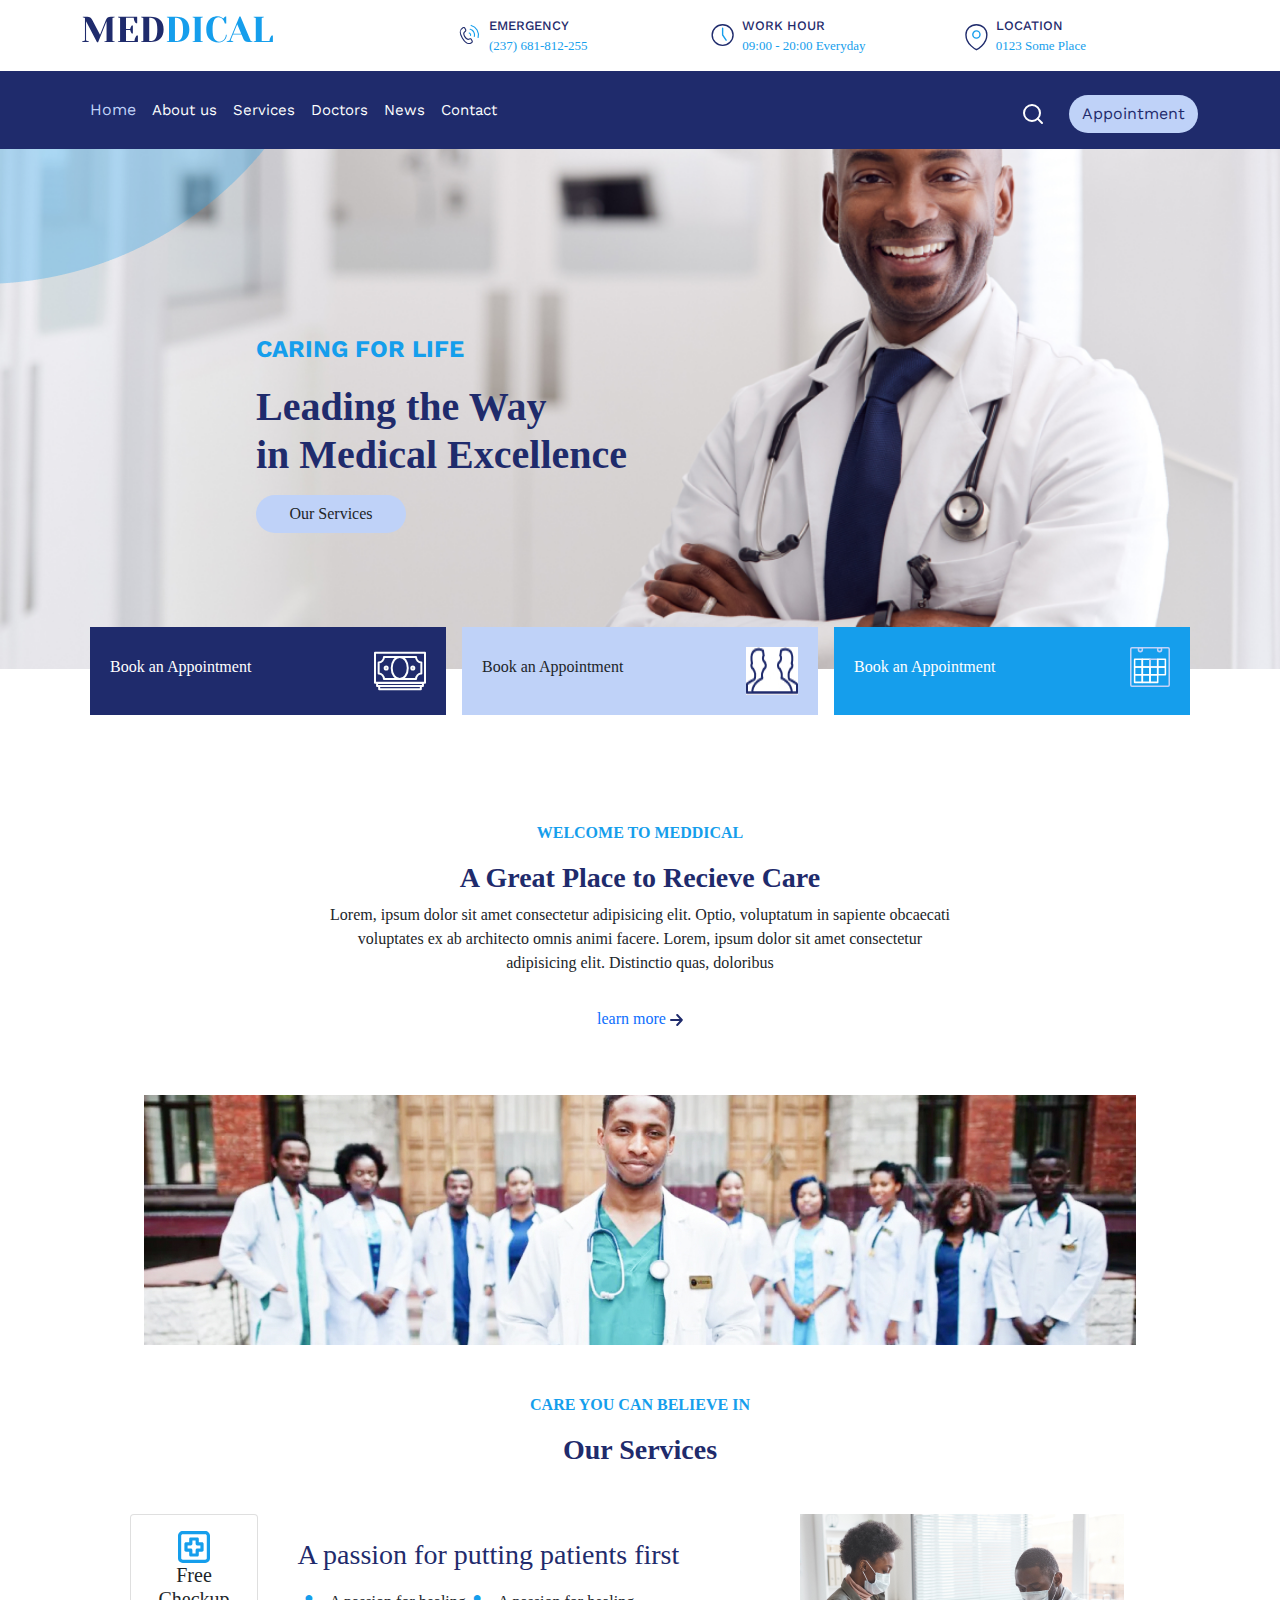
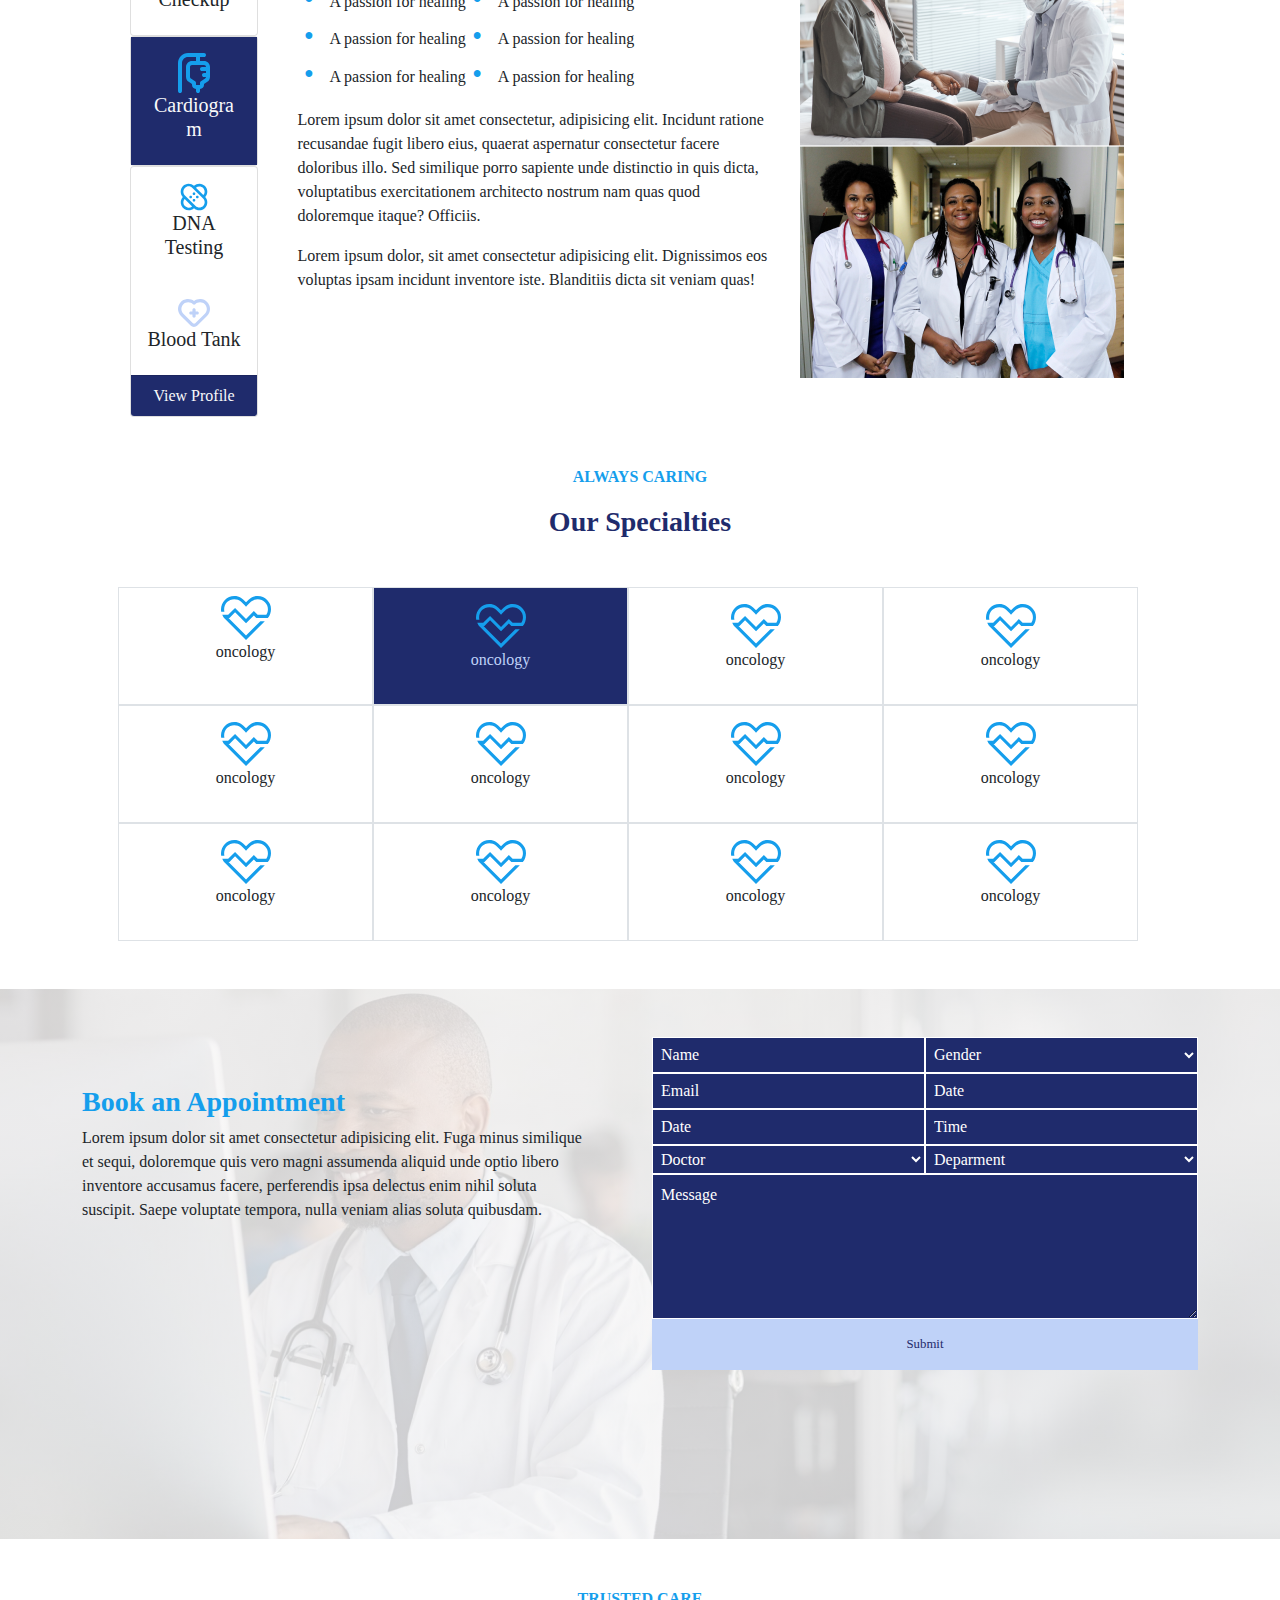
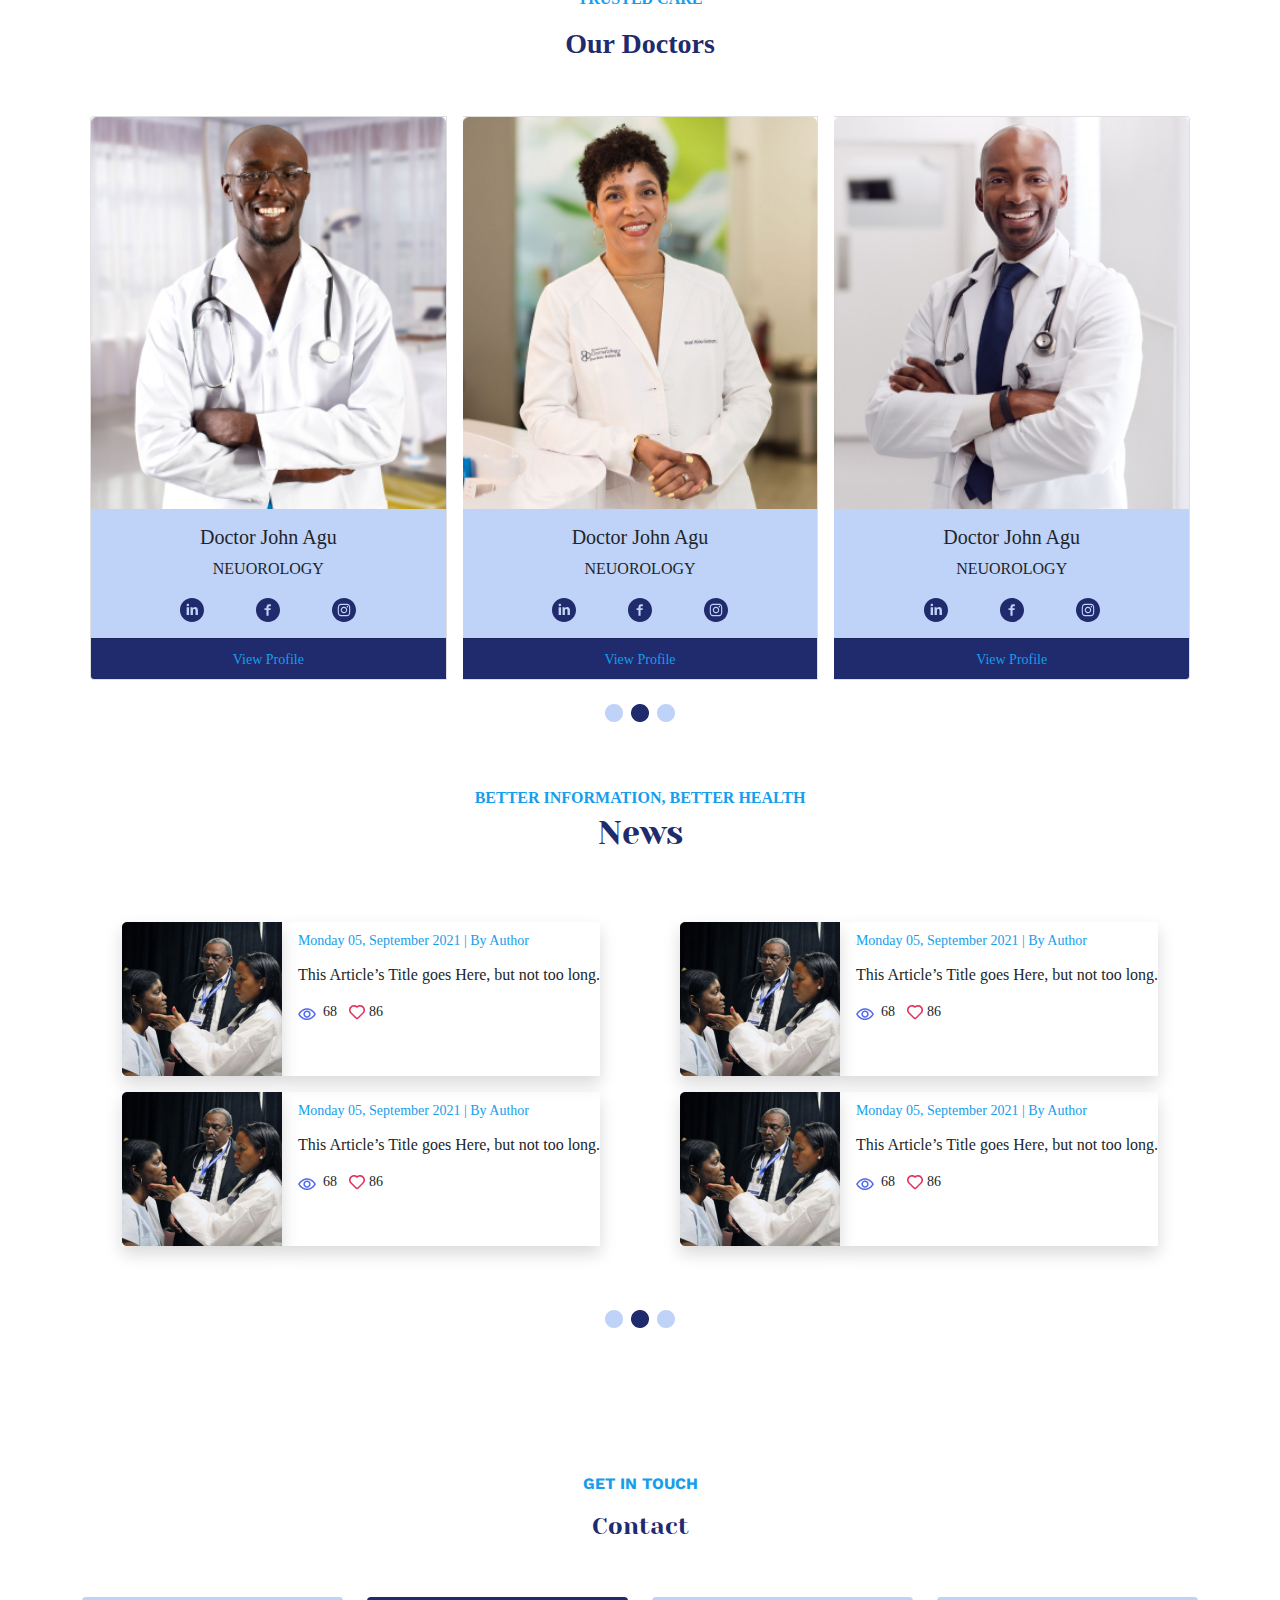
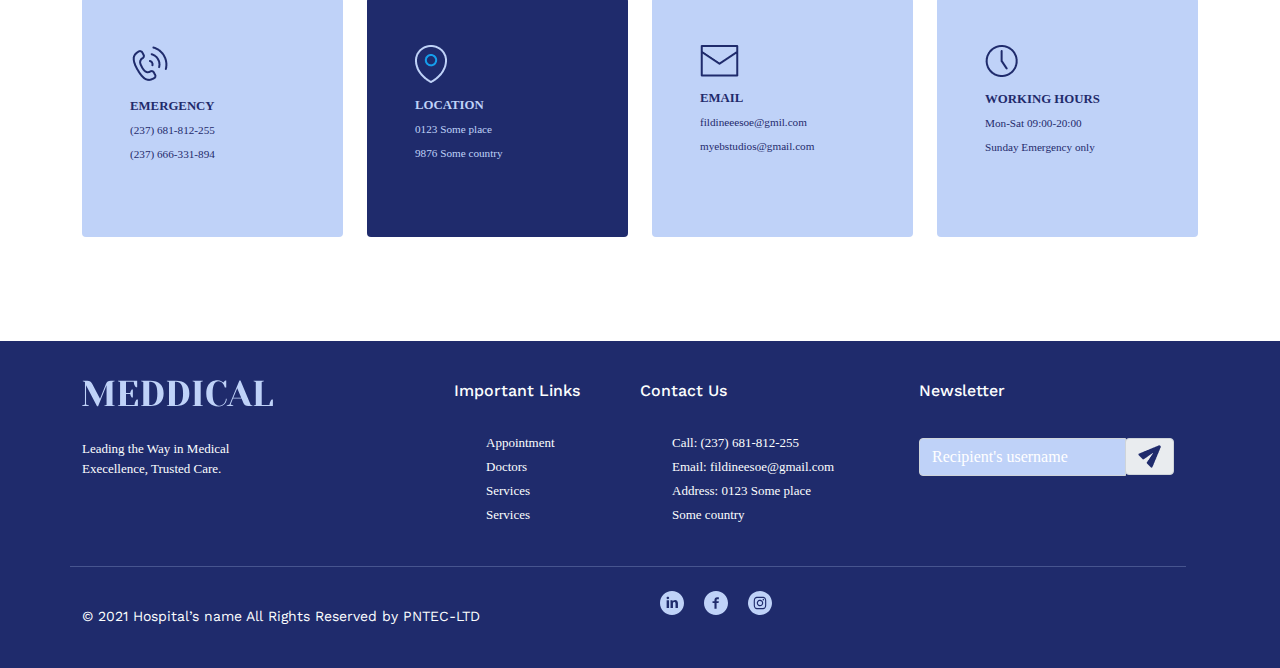
<file: index.html>
<!DOCTYPE html>
<html lang="en">
<head>
    <meta charset="UTF-8">
    <meta http-equiv="X-UA-Compatible" content="IE=edge">
    <meta name="viewport" content="width=device-width, initial-scale=1.0">
    <link rel="stylesheet" href="./css/index.css">
    <link rel="stylesheet" href="./css/bootstrap.min.css">
    <title>Aphrodite Medical</title>
</head>
<body>
    <section class="medical">
    <!-- nav section -->

                <section>
                    <nav>
                        <div class="container">
                            <!-- mobile verson -->
                            <div class="first-nav-container-mobile mt-3 d-lg-none">
                                <div class="row">
                                    <div class="col-6 mobile-col">
                                        <div class="first-nav-link-mobile">
                                            <div class="first-inner-link-1-mobile">
                                                <img class="icons-mobil m-2" src="./images/home-images/phone.svg" alt="">
                                            </div>
        
                                            <div class="first-inner-link-2-mobile">
                                                <p class="first-link-para-mobile">EMERGENCY<br> <span class="span-text"> (237)
                                                        681-812-255</span></p>
                                            </div>
                                        </div>
                                    </div>
        
                                    <div class="col-6 mobile-col">
                                        <div class="first-nav-link-mobile">
                                            <div class="first-inner-link-1-mobile">
                                                <img class="icons-mobil m-2" src="./images/home-images/work.svg" alt="">
                                            </div>
        
                                            <div class="first-inner-link-2-mobile">
                                                <p class="first-link-para-mobile">WORK HOUR<br> <span class="span-text">09:00 - 20:00
                                                        Everyday</span></p>
                                            </div>
                                        </div>
                                    </div>
                                </div>
        
        
                                <div class="mobile-col-single">
                                    <div class="first-nav-link-mobile">
                                        <div class="first-inner-link-1-mobile">
                                            <img class="icons-mobil m-2" src="./images/home-images/location.svg" alt="">
                                        </div>
        
                                        <div class="first-inner-link-2">
                                            <p class="first-link-para-mobile">LOCATION<br><span class="span-text">0123 Some
                                                    Place</span></p>
                                        </div>
                                    </div>
                                </div>
                            </div>
        
                            <!-- desktop navbar -->
                            <div class="first-nav-container mt-3">
                                <div class="row">
                                    <div class="col-md-4">
                                        <a href=""><img src="./images/home-images/navbar-logo.svg" alt=""></a>
                                    </div>
        
                                    <div class="col-sm icon-col">
                                        <div class="first-nav-link">
                                            <div class="first-inner-link-1">
                                                <img class="icons m-2" src="./images/home-images/phone.svg" alt="">
                                            </div>
        
                                            <div class="first-inner-link-2">
                                                <p class="first-link-para">EMERGENCY<br> <span class="span-text"> (237)
                                                        681-812-255</span></p>
                                            </div>
                                        </div>
                                    </div>
        
                                    <div class="col-sm icon-col">
                                        <div class="first-nav-link">
                                            <div class="first-inner-link-1">
                                                <img class="icons m-2" src="./images/home-images/work.svg" alt="">
                                            </div>
        
                                            <div class="first-inner-link-2">
                                                <p class="first-link-para">WORK HOUR<br> <span class="span-text">09:00 - 20:00
                                                        Everyday</span></p>
                                            </div>
                                        </div>
                                    </div>
        
        
                                    <div class="col-sm icon-col">
                                        <div class="first-nav-link">
                                            <div class="first-inner-link-1">
                                                <img class="icons m-2" src="./images/home-images/location.svg" alt="">
                                            </div>
        
                                            <div class="first-inner-link-2">
                                                <p class="first-link-para">LOCATION<br><span class="span-text">0123 Some
                                                        Place</span></p>
                                            </div>
                                        </div>
                                    </div>
                                </div>
                            </div>
                        </div>
        
            <!-- main navbar desktop -->
            <section class="" style="background: #1F2B6C;">
                <div class="container">
                    <nav class="navbar navbar-expand-lg navbar-top">
                        <img src="./images/home-images/mobile-logo.svg" alt="" class="d-lg-none">
                        <button class="navbar-toggler navbar-dark" type="button"  data-bs-toggle="collapse" data-bs-target="#navbarNav"
                        aria-controls="navbarNav" aria-expanded="false" aria-label="Toggle navigation">
                        <span class="navbar-toggler-icon"></span>
                        <img src="./images/home-images/search.svg" alt="" class="me-4 d-lg-none">
                       </button>
                        <div class="collapse navbar-collapse" id="navbarNav">
                            <ul class="navbar-nav mr-auto">
                                <li class="nav-item active">
                                    <a href="index.html" class="main-inner-link active m-2">Home</a>
                                </li>
                                <li class="nav-item">
                                    <a href="about.html" class="main-inner-links m-2">About us</a>
                                </li>
                                <li class="nav-item">
                                    <a href="services.html" class="main-inner-links m-2">Services</a>
                                </li>

                                <li class="nav-item">
                                    <a href="doctors.html" class="main-inner-links m-2">Doctors</a>
                                </li>

                                <li class="nav-item">
                                    <a href="news.html" class="main-inner-links m-2">News</a>
                                </li>

                                <li class="nav-item">
                                    <a href="contact.html" class="main-inner-links m-2">Contact</a>

                                </li>
                            </ul>
                            <span class="navbar-text mt-2 d-flex justify-content-center ms-auto">
                                <img src="./images/home-images/search.svg" alt="" class="me-4">
                                <a href = "appointment.html"><button type="button" class="btn main-nav-btn rounded-pill"
                                    style="background:  #BFD2F8;; color: #1F2B6C;">Appointment</button></a>
                            </span>
                        </div>
                    </nav>
        </div>
        </nav>
    </section>



    <!-- hero section -->
     <section class="hero-bg">
        <div class="container container-md main-hero">
            <img src="./images/home-images/Ellipse 2.png" alt="" class="img-fluid elipse">
            <div class="hero-content">
                <p class="fs-4 fw-bolder" style=" font-family: Work Sans;">CARING FOR LIFE</p>
                <h3 class="fs-1 fw-bold">Leading the Way <br> in Medical Excellence </h3>
                <a href ="services.html"><button class="btn rounded-pill mt-2" style="background-color: #BFD2F8; width: 150px;">Our Services</button></a>
           </div>
    </section>

   
    <!-- appointment section -->
    <section class="appointment">
        <div class="container">
           <div class="row gx-0">
                
               <div class="col-md-4">
                    <div class="appointment-box d-flex bg1 m-2 fw-light">
                       <p class="pt-2 text-white">Book an Appointment</p>
                       <img src="images/home-images/15.-Cash.svg" alt="">
                   </div>
               </div>
               
               
                <div class="col-md-4">
                    <div class="appointment-box d-flex bg2  m-2">
                       <p class="pt-2 text-dark">Book an Appointment</p>
                       <img src="images/home-images/Layer-2.jpg" alt="">
                   </div>
               </div>
               
                 <div class="col-md-4">
                    <div class="appointment-box d-flex bg3  m-2">
                        <p class="pt-2 text-white">Book an Appointment</p>
                        <img src="images/home-images/39.-Calendar.svg" alt="" height="40px">
                   </div>
               </div>
               
               
            </div>
      </div>
  </section>


  <!-- welcome section -->
  <section class="welcome text-center pt-5">
      <div class="container ">
        <p class="fw-bolder">WELCOME TO MEDDICAL</p>
        <h3 class="fw-bold">A Great Place to Recieve Care</h3>
        <p class="text-dark text-center" style="font-family: sans serif;">Lorem, ipsum dolor sit amet consectetur adipisicing elit. 
            Optio, voluptatum in sapiente obcaecati <br> voluptates ex ab architecto omnis animi facere. Lorem, ipsum dolor sit amet consectetur <br> adipisicing elit. Distinctio quas,
             doloribus</p>
            <div class="link1 pt-3">
               <p><a href="">learn more</a>
                <img src="./images/home-images/arrow.svg" alt=""></p>
            </div>
            <div class="doc-welcome">
                <img src="./images/home-images/Blackdoctors 1.jpg" alt="" class="pt-5">
            </div>
           

     </div> 
  </section>

  <!-- services section -->

  <section class="serv-sect vh-80 mt-5">
      <div class="container">
          <div class="serv-title text-center fw-bolder my-5">
            <p>CARE YOU CAN BELIEVE IN</p>
            <h3 class="fw-bolder">Our Services</h3>
        </div>
          <div class="row serv-row">
              <div class="col-md-2 col-6 ms-5">
                <div class="card text-center" style="width: 8rem;">
                    <div class="card-body">
                        <img src="./images/home-images/v.svg" alt="">
                      <h5 class="card-title">Free Checkup</h5>
                    </div>
                  </div>
                  
                  <div class="card text-center" style="width: 8rem;">
                    <div class="card-body text-light" style="background-color: #1F2B6C;">
                        <img src="./images/home-images/Vector (3).svg" alt="">
                      <h5 class="card-title">Cardiogram</h5>
                    </div>
                  </div>
                  
                  <div class="card text-center" style="width: 8rem;">
                    <div class="card-body">
                        <img src="./images/home-images/Vector.svg" alt="">
                      <h5 class="card-title">DNA Testing</h5>
                    </div>
                    <div class="card-body">
                        <img src="./images/home-images/ve.svg" alt="">
                      <h5 class="card-title">Blood Tank</h5>
                    </div>
                    <div class="card-footer text-light" style="background-color: #1F2B6C;">
                        View Profile
                      </div>
                  </div>
                  
              </div>
              <div class="col-md-6 mt-4">
                  <div class="serv-container">
                    <h3>A passion for putting patients first</h3> 
                    <div class="serv-list d-flex">
                        <ul>
                            <li>A passion for healing</li>
                            <li>A passion for healing</li>
                            <li>A passion for healing</li>
                        </ul>
                        <ul>
                            <li>A passion for healing</li>
                            <li>A passion for healing</li>
                            <li>A passion for healing</li>
                        </ul>
                    </div> 
                    <p class="text-dark">Lorem ipsum dolor sit amet consectetur, adipisicing elit. Incidunt ratione recusandae fugit libero eius, 
                        quaerat aspernatur consectetur facere doloribus illo. Sed similique porro sapiente unde distinctio in quis dicta, 
                        voluptatibus exercitationem architecto nostrum nam
                         quas quod doloremque itaque? Officiis.</p>

                         <p  class="text-dark">Lorem ipsum dolor, sit amet consectetur adipisicing elit.
                              Dignissimos eos voluptas ipsam incidunt inventore iste. Blanditiis dicta sit veniam quas!</p>
                  
                  </div>
                   
                </div>
                <div class="col-md-3 serv-img">
                    <img src="./images/home-images/Rectangle 13.png" alt="">
                    <img src="./images/home-images/Rectangle 14.png" alt="">
                </div>
                  
            </div>
    
          </div>
      </div>

  </section>

  <!-- specialties -->

  <section class="specialties">
      <div class="container container-md">
          <div class="spt-content text-center m-5">
            <p class="fw-bolder">ALWAYS CARING</p>
            <h3 class="fw-bold">Our Specialties</h3>
        </div>
        <div class="specialty">
          <div class="row specialty-row text-center px-5">
              <div class="col-md-3 border border-1 py-2">
                  <img src="./images/home-images/special.svg" alt="">
                  <p>oncology</p>
              </div>
              <div class="col-md-3 border border-1  py-3" style="background-color: #1F2B6C; color: #BFD2F8;">
                <img src="./images/home-images/special.svg" alt="">
                <p>oncology</p>
            </div>
            <div class="col-md-3  border border-1  py-3">
                <img src="./images/home-images/special.svg" alt="">
                <p>oncology</p>
            </div>
            <div class="col-md-3  border border-1  py-3">
                <img src="./images/home-images/special.svg" alt="">
                <p>oncology</p>
            </div>
            <div class="col-md-3  border border-1  py-3">
                <img src="./images/home-images/special.svg" alt="">
                <p>oncology</p>
            </div>
            <div class="col-md-3  border border-1  py-3">
                <img src="./images/home-images/special.svg" alt="">
                <p>oncology</p>
            </div>
            <div class="col-md-3  border border-1  py-3">
                <img src="./images/home-images/special.svg" alt="">
                <p>oncology</p>
            </div>
            <div class="col-md-3  border border-1  py-3">
                <img src="./images/home-images/special.svg" alt="">
                <p>oncology</p>
            </div>
            <div class="col-md-3  border border-1  py-3">
                <img src="./images/home-images/special.svg" alt="">
                <p>oncology</p>
            </div>
            <div class="col-md-3  border border-1  py-3">
                <img src="./images/home-images/special.svg" alt="">
                <p>oncology</p>
            </div>
            <div class="col-md-3  border border-1  py-3">
                <img src="./images/home-images/special.svg" alt="">
                <p>oncology</p>
            </div>
            <div class="col-md-3  border border-1  py-3">
                <img src="./images/home-images/special.svg" alt="">
                <p>oncology</p>
            </div>
          </div>
        </div>
      </div>
  </section>

  <!-- book an appointment section -->

  <section class="book-apt">
      <div class="container container-md">
          <div class="row book-row mt-5 pt-5">
              <div class="col-md-6 mt-4 pt-4 pe-5">
                  <h3 class="fw-bold">Book an Appointment</h3>
                  <p>Lorem ipsum dolor sit amet consectetur adipisicing elit. 
                      Fuga minus similique et sequi, doloremque quis vero magni assumenda aliquid unde optio libero
                       inventore accusamus facere, perferendis ipsa delectus 
                      enim nihil soluta suscipit. Saepe voluptate tempora, nulla veniam alias soluta quibusdam.</p>
              </div>

              <div class="col-md-6">
                <form class="row gx-0 w-80">
                    <div class="col-12 col-md-6 col-lg-6 border border-white">
                        <input type="text" placeholder="Name" class="p-2 w-100 h-100 bg-primary border-0 text-white" >
                    </div>
                    <div class="col-12 col-md-6 col-lg-6 border border-white">
                        <select name="" id="" class=" p-1 w-100 h-100 text-white bg-primary border-0">
                            <option value="">Gender</option>
                        </select>
                    </div>
                    <div class="col-12 col-md-6 col-lg-6 border border-white">
                        <input type="email" placeholder="Email" class=" p-2 w-100 h-100 bg-primary  border-0">
                    </div>
                    <div class="col-12 col-md-6 col-lg-6 border border-white">
                        <input type="phone" placeholder="Date" class="p-2 w-100 h-100 bg-primary border-0">
                    </div>
                    <div class="col-12 col-md-6 col-lg-6 border border-white">
                        <input type="text" placeholder="Date" onfocus="(this.type='date')" onblur="(this.type='text')" class=" p-2 w-100 h-100 bg-primary border-0">
                    </div>
                    <div class="col-12 col-md-6 col-lg-6 border border-white">
                        <input type="text" placeholder="Time" onfocus="(this.type='time')" onblur="(this.type='text')" class=" p-2 w-100 h-100 bg-primary border-0">
                    </div>
                    <div class="col-12 col-md-6 col-lg-6 border border-white">
                        <select name="" id="" class=" p-1 w-100 h-100 text-white bg-primary border-0">
                            <option value="">Doctor</option>
                        </select>
                    </div>
                    <div class="col-12 col-md-6 col-lg-6 border border-white">
                        <select name="" id="" class=" p-1 h-100 w-100 bg-primary text-white border-0">
                            <option selected value="" class="">Deparment</option>
                        </select>
                    </div>
                    <div class="border border-white">
                        <textarea name="" id="" cols="10" rows="5" placeholder="Message" class="col-12 h-100 text-white bg-primary border-0 p-2 border-0"></textarea>
                    </div>
                    <div>
                        <input type="submit" class="w-100 h-100 border-0 py-3 bold" id="submit-btn">
                    </div>
                </form>
              </div>
               
          </div>
      </div>

  </section>

 <!-- doctors section -->
    <section class="doc-sect">
        <div class="container container-md">
            <div class="serv-title text-center fw-bolder my-5">
                <p>TRUSTED CARE</p>
                <h3 class="fw-bolder">Our Doctors</h3>
            </div>
            <div class="card-group doc-card">
                <div class="card m-2">
                  <img src="./images/home-images/Rectangle 20 (2).jpg" class="card-img-top" alt="...">
                  <div class="card-body body1 text-center">
                    <h5 class="card-title">Doctor John Agu</h5>
                    <p class="card-text">NEUOROLOGY</p>

                    <div class="social-icons">
                        <img class="px-4" src="./images/home-images/social.svg" alt="">
                        <img class="px-4" src="./images/home-images/Vector (1).svg" alt="">
                        <img class="px-4" src="./images/home-images/Vector (2).svg" alt="">       
                    </div>

                  </div>
                  <div class="card-footer text-center" style="background-color: #1F2B6C;  color: #159EEC;">
                    <small class="">View Profile</small>
                  </div>
                </div>
                <div class="card m-2">
                    <img src="./images/home-images/Rectangle 20 (1).jpg" class="card-img-top" alt="...">
                    <div class="card-body body1 text-center">
                      <h5 class="card-title">Doctor John Agu</h5>
                      <p class="card-text">NEUOROLOGY</p>
  
                      <div class="social-icons">
                          <img class="px-4" src="./images/home-images/social.svg" alt="">
                          <img class="px-4" src="./images/home-images/Vector (1).svg" alt="">
                          <img class="px-4" src="./images/home-images/Vector (2).svg" alt="">       
                      </div>
  
                    </div>
                    <div class="card-footer  text-center" style="background-color: #1F2B6C;  color: #159EEC;">
                        <small class="text-center">View Profile</small>
                    </div>
                  </div>
                  <div class="card m-2">
                    <img src="./images/home-images/Rectangle 20.jpg" class="card-img-top" alt="...">
                    <div class="card-body body1 text-center">
                      <h5 class="card-title">Doctor John Agu</h5>
                      <p class="card-text">NEUOROLOGY</p>
  
                      <div class="social-icons">
                          <img class="px-4" src="./images/home-images/social.svg" alt="">
                          <img class="px-4" src="./images/home-images/Vector (1).svg" alt="">
                          <img class="px-4" src="./images/home-images/Vector (2).svg" alt="">       
                      </div>
  
                    </div>
                    <div class="card-footer  text-center" style="background-color: #1F2B6C;  color: #159EEC;">
                      <small class="text-center">View Profile</small>
                    </div>
                  </div>
        </div>
        <div class="dots">
            <div class="d-flex justify-content-center py-3 w-100">
                <img src="images/home-images/Rectangle 42.png" alt="">
                <img src="images/home-images/Rectangle 43.png" alt="" class="px-2">
                <img src="images/home-images/Rectangle 42.png" alt="">
            </div>
        </div>
        
    </section>

    <!-- news section -->

    <div class="container">
        <div class="news">
            <div class="container">
                <div class="text-center py-5">
                    <p class="text-seablue fw-bold body-2 mb-0">BETTER INFORMATION, BETTER HEALTH</p>
                    <p class="text-darkblue yeseva-2 mt-0">News</p>
                </div>
                <div class="row">
                    <div class="col-12 col-md-6 col-lg-6 d-flex mb-3  rounded-start justify-content-center">
                        <div class="image shadow">
                            <img src="images/home-images/image3.png" alt="image" class="img-fluid">
                        </div>
                        <div class="shadow">
                            <div class="ms-3">
                                <p class="text-seablue small mt-2">Monday 05, September 2021 | By Author</p>
                                <p class="body lh-1">This Article’s Title goes Here, but not too long.</p>
                                <div class="">
                                    <img src="images/home-images/vector3.png" alt="image" class="img-fluid">
                                    <span class="small">68</span> &#160;
                                    <img src="images/home-images/Vector4.png" alt="image" class="img-fluid">
                                    <span class="small">86</span>
                                </div>
                            </div>
                        </div> 
                    </div>
                    <div class="col-12 col-md-6 col-lg-6 d-flex mb-3 rounded-start justify-content-center ">
                        <div class="image shadow">
                            <img src="images/home-images/image3.png" alt="image" class="img-fluid">
                        </div>
                        <div class="shadow">
                            <div class="ms-3">
                                <p class="text-seablue small mt-2">Monday 05, September 2021 | By Author</p>
                                <p class="body lh-1">This Article’s Title goes Here, but not too long.</p>
                                <div class="">
                                    <img src="images/home-images/vector3.png" alt="image" class="img-fluid">
                                    <span class="small">68</span> &#160;
                                    <img src="images/home-images/Vector4.png" alt="image" class="img-fluid">
                                    <span class="small">86</span>
                                </div>
                            </div>
                        </div> 
                    </div>
                    <div class="col-12 col-md-6 col-lg-6 d-flex mb-3 rounded-start justify-content-center ">
                        <div class="image shadow">
                            <img src="images/home-images/image3.png" alt="image" class="img-fluid">
                        </div>
                        <div class="shadow">
                            <div class="ms-3">
                                <p class="text-seablue small mt-2">Monday 05, September 2021 | By Author</p>
                                <p class="body lh-1">This Article’s Title goes Here, but not too long.</p>
                                <div class="news-icons">
                                    <img src="images/home-images/vector3.png" alt="image" class="img-fluid">
                                    <span class="small">68</span> &#160;
                                    <img src="images/home-images/Vector4.png" alt="image" class="img-fluid">
                                    <span class="small">86</span>
                                </div>
                            </div>
                        </div> 
                    </div>
                    <div class="col-12 col-md-6 col-lg-6 d-flex mb-3 rounded-start justify-content-center">
                        <div class="image shadow">
                            <img src="images/home-images/image3.png" alt="image" class="img-fluid">
                        </div>
                        <div class="shadow">
                            <div class="ms-3">
                                <p class="text-seablue small mt-2">Monday 05, September 2021 | By Author</p>
                                <p class="body lh-1">This Article’s Title goes Here, but not too long.</p>
                                <div class="">
                                    <img src="images/home-images/vector3.png" alt="image" class="img-fluid">
                                    <span class="small">68</span> &#160;
                                    <img src="images/home-images/Vector4.png" alt="image" class="img-fluid">
                                    <span class="small">86</span>
                                </div>
                            </div>
                        </div> 
                    </div>
                </div>
            </div>
        </div>
        <div class="dots">
            <div class="d-flex justify-content-center py-5 w-100">
                <img src="images/home-images/Rectangle 42.png" alt="">
                <img src="images/home-images/Rectangle 43.png" alt="" class="px-2">
                <img src="images/home-images/Rectangle 42.png" alt="">
            </div>
        </div>
    </div>

<!-- contact us section -->

<div class="py-5 container contactt">
    <div class="contact-text text-center my-5">
        <p class="git">GET IN TOUCH</p>
        <h4 class="contact">Contact</h4>
    </div>
    <div class="row">
        <div class="col-lg-3 col-md-6 col-sm-12 my-2">
            <section class="sky-blue rounded">
                <div class="blue-content p-5">
                    <img src="images/home-images/Group 77.png" class="pb-3" alt="">
                    <p class="p-0 bch"><b>EMERGENCY</b></p>
                    <P class="p-0"><small>(237) 681-812-255</small></P>
                    <P class="p-0"><small>(237) 666-331-894</small></P>
                </div>
            </section>
        </div>
        <div class="col-lg-3 col-md-6 col-sm-12 my-2">
            <section class="dark-blue rounded">
                <div class="blue-content p-5">
                    <img src="images/home-images/Group 77 (1).png" class="pb-3" alt="">
                    <p class="py-0"><b>LOCATION</b></p>
                    <P class="p-0"><small>0123 Some place</small></P>
                    <P class="p-0"><small>9876 Some country</small></P>
                </div>
            </section>
        </div>
        <div class="col-lg-3 col-md-6 col-sm-12 my-2">
            <section class="sky-blue rounded">
                <div class="blue-content p-5">
                    <img src="images/home-images/Group 77 (2).png" class="pb-3" alt="">
                    <p class="p-0 bch"><b>EMAIL</b></p>
                    <P class="p-0"><small>fildineeesoe@gmil.com</small></P>
                    <P class="p-0"><small>myebstudios@gmail.com</small></P>
                </div>
            </section>
        </div>
        <div class="col-lg-3 col-md-6 col-sm-12 my-2">
            <section class="sky-blue rounded">
                <div class="blue-content p-5">
                    <img src="images/home-images/Group 77 (3).png" class="pb-3" alt="">
                    <p class="p-0 bch"><b>WORKING HOURS</b></p>
                    <P class="p-0"><small>Mon-Sat 09:00-20:00</small></P>
                    <P class="p-0"><small>Sunday Emergency only</small></P>
                </div>
            </section>
        </div>
    </div>
</div>
</div>

</section>


 <!-- footer section -->

<section class="mt-5 footer-row" style="background: #1F2B6C; padding: 30px;">
    <div class="container">
        <div class="row footer-row">
            <div class="col-md-4">
                <h2 class="footer-header"><a href=""><img src="./images/home-images/footer-logo.svg" alt=""></a></h2>
                <p class="footer-para">Leading the Way in Medical <br>
                    Execellence, Trusted Care.</p>
            </div>
            <div class="col-md-2">
                <h2 class="footer-head">Important Links</h2>
                <ul class="links">
                    <li><a href="" class="footer-para">Appointment</a></li>
                    <li><a href="" class="footer-para">Doctors</a></li>
                    <li><a href="" class="footer-para">Services</a></li>
                    <li><a href="" class="footer-para">Services</a></li>
                </ul>
            </div>
            <div class="col-md-3">
                <h2 class="footer-head">Contact Us</h2>
                <ul class="links">
                    <li><a href="" class="footer-para">Call: (237) 681-812-255</a></li>
                    <li><a href="" class="footer-para">Email: fildineesoe@gmail.com</a></li>
                    <li><a href="" class="footer-para">Address: 0123 Some place</a></li>
                    <li><a href="" class="footer-para">Some country</a></li>
                </ul>
            </div>
            <div class="col-md-3">
                <h2 class="footer-head">Newsletter</h2>
                <div class="input-group mb-3">
                    <input type="text" class="form-control" id="no-outline" placeholder="Recipient's username"
                        aria-label="Recipient's username" aria-describedby="basic-addon2">
                    <div class="input-group-append">
                        <span class="input-group-text" id="basic-addon2 massage-icon"><img
                                src="./images/home-images/massage-icon.png" alt=""></span>
                    </div>
                </div>

            </div>
            <hr class="footer-line mt-4">
        </div>
        <div class="row last-footer-row">
            <div class="col-md-6 pt-3 footer-last-col">
                <p class="footer-last-para m-2 p-1 pt-3">© 2021 Hospital’s name All Rights Reserved by PNTEC-LTD
                </p>
            </div>
            <div class="col-md-6 mt-3">
                <img class="float-right m-2" src="./images/home-images/linkedin-icon.svg" alt="">
                <img class="float-right m-2" src="./images/home-images/facebook-icon.svg" alt="">
                <img class="float-right m-2" src="./images/home-images/instagram-icon.svg" alt="">
            </div>
        </div>
    </div>
</section>


<!-- mobile footer -->
<section class="mt-5 footer-row-mobile d-lg-none" style="background: #1F2B6C; padding: 10px;">
    <div class="container">
        <div class="row">

            <div class="col-6">
                <h2 class="footer-head">Contact Us</h2>
                <ul class="links">
                    <li><a href="" class="footer-para-mobile">Call: (237) 681-812-255</a></li>
                    <li><a href="" class="footer-para-mobile">Email: fildineesoe@gmail.com</a></li>
                    <li><a href="" class="footer-para-mobile">Address: 0123 Some place</a></li>
                    <li><a href="" class="footer-para-mobile">Some country</a></li>
                </ul>
            </div>

            <div class="col-6">
                <h2 class="footer-head">Important Links</h2>
                <ul class="links">
                    <li><a href="appointment.html" class="footer-para-mobile">Appointment</a></li>
                    <li><a href="doctors.html" class="footer-para-mobile">Doctors</a></li>
                    <li><a href="services.html" class="footer-para-mobile">Services</a></li>
                    <li><a href="about.html" class="footer-para-mobile">About Us</a></li>
                </ul>
            </div>
        </div>


        <div class="row mt-1">
            <div class="col-6">
                <h2 class="footer-header"><a href=""><img id="mobile-footer-logo" src="./images/home-images/footer-logo.svg" alt=""></a></h2>
                <p class="footer-para-mobile">Leading the Way in Medical <br>
                    Execellence, Trusted Care.</p>
            </div>

            <div class="col-6">
                <h2 class="footer-head">Newsletter</h2>
                <div class="input-group mb-3">
                    <input type="text" class="form-control" id="no-outline" placeholder="Enter your email address"
                        aria-label="Recipient's username" aria-describedby="basic-addon2" style="font-size: 9px;">
                    <div class="input-group-append">
                        <span class="input-group-text" id="basic-addon2 massage-icon" style="padding: 0px;"><img
                                src="./images/home-images/massage-icon.png" alt="" width="49%"></span>
                    </div>
                </div>

            </div>
            <hr class="footer-line mt-4">
        </div>


        <div class="row">
            <div class="col-6 pt-3 footer-last-col">
                <p class="footer-last-para-mobile m-2 p-1 pt-3">© 2021 Hospital’s name All Rights Reserved by PNTEC-LTD
                </p>
            </div>
            <div class="col-6 mt-3">
                <img class="float-right m-2" src="./images/home-images/linkedin-icon.svg" alt="">
                <img class="float-right m-2" src="./images/home-images/facebook-icon.svg" alt="">
                <img class="float-right m-2" src="./images/home-images/instagram-icon.svg" alt="">
            </div>
        </div>
    </div>
</section>
</section>
    


    <script src="https://cdn.jsdelivr.net/npm/@popperjs/core@2.9.2/dist/umd/popper.min.js" integrity="sha384-IQsoLXl5PILFhosVNubq5LC7Qb9DXgDA9i+tQ8Zj3iwWAwPtgFTxbJ8NT4GN1R8p" crossorigin="anonymous"></script>
<script src="https://cdn.jsdelivr.net/npm/bootstrap@5.0.2/dist/js/bootstrap.min.js" integrity="sha384-cVKIPhGWiC2Al4u+LWgxfKTRIcfu0JTxR+EQDz/bgldoEyl4H0zUF0QKbrJ0EcQF" crossorigin="anonymous"></script>
</body>
</html>
</file>
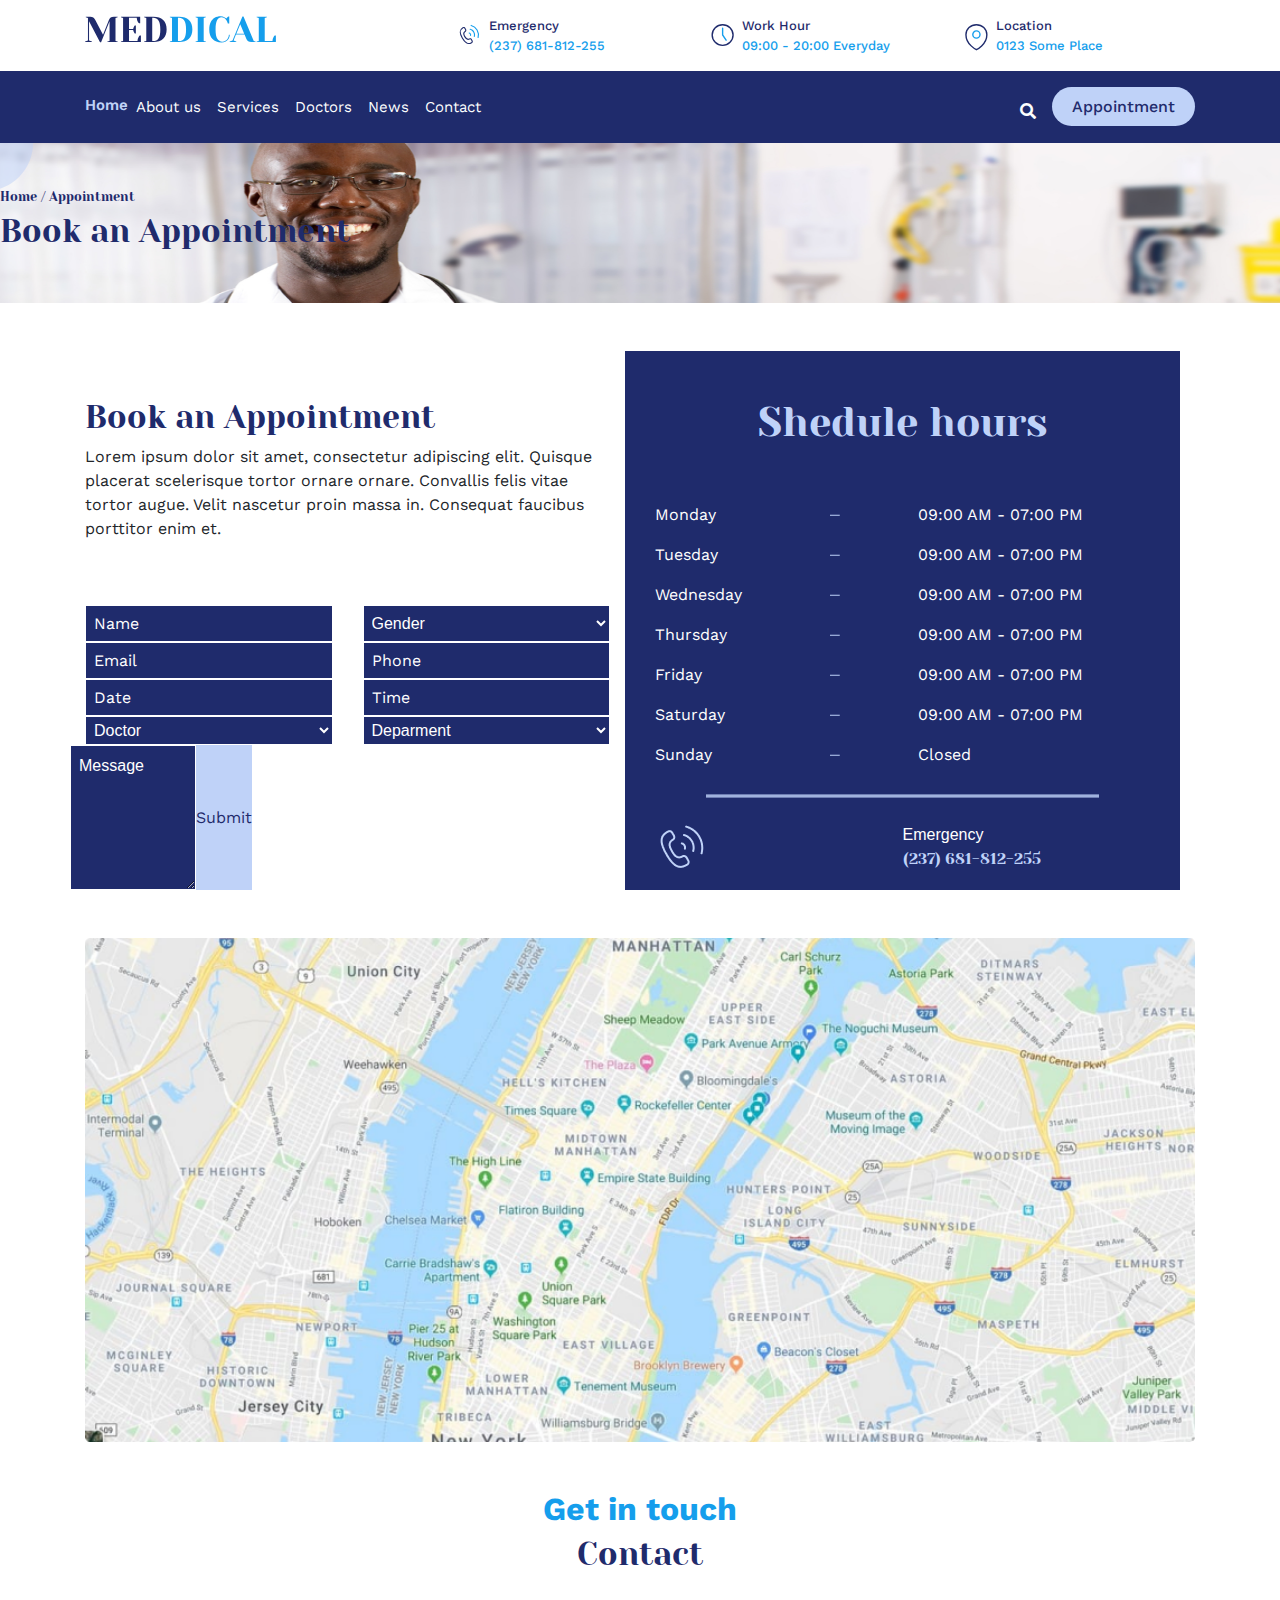
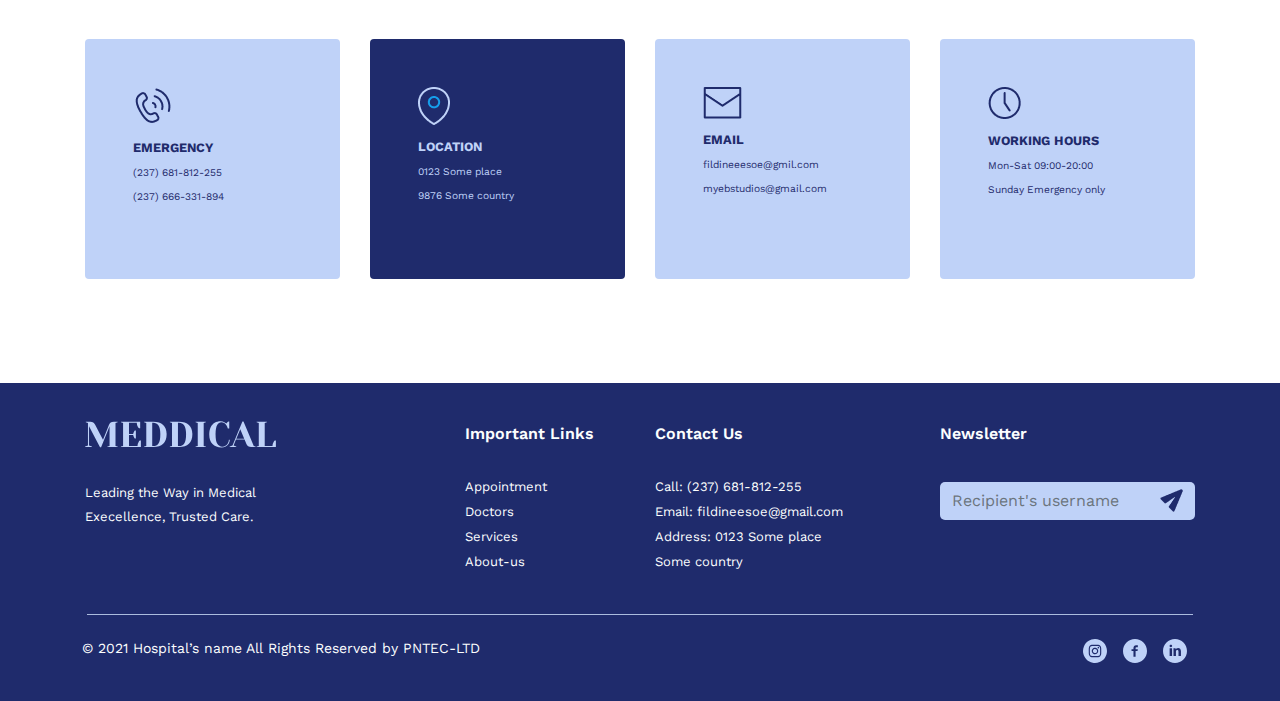
<file: appointment.html>
<!DOCTYPE html>
<html lang="en">
<head>
    <meta charset="UTF-8">
    <meta http-equiv="X-UA-Compatible" content="IE=edge">
    <meta name="viewport" content="width=device-width, initial-scale=1.0">
    <title>Appointment Page</title>
    <link rel="stylesheet" href="https://cdnjs.cloudflare.com/ajax/libs/twitter-bootstrap/4.6.0/css/bootstrap.min.css">
    <link href="https://cdn.jsdelivr.net/npm/bootstrap@5.1.1/dist/css/bootstrap.min.css" rel="stylesheet" integrity="sha384-F3w7mX95PdgyTmZZMECAngseQB83DfGTowi0iMjiWaeVhAn4FJkqJByhZMI3AhiU" crossorigin="anonymous">
    <link rel="stylesheet" href="https://cdnjs.cloudflare.com/ajax/libs/font-awesome/5.15.4/css/all.min.css">
    <link rel="stylesheet" href="./css/appointment-nav.css">
    <link rel="stylesheet" href="./css/appointment.css" >
   
</head>
<body>

    <section>
        <section>
            <nav>
                <div class="container">
                    <!-- mobile verson -->
                    <div class="first-nav-container-mobile mt-3">
                        <div class="row">
                            <div class="col-6 mobile-col">
                                <div class="first-nav-link-mobile">
                                    <div class="first-inner-link-1-mobile">
                                        <img class="icons-mobil m-2" src="./images/appointment-img/phone.svg" alt="">
                                    </div>

                                    <div class="first-inner-link-2-mobile">
                                        <p class="first-link-para-mobile">Emergency<br> <span class="span-text"> (237)
                                                681-812-255</span></p>
                                    </div>
                                </div>
                            </div>

                            <div class="col-6 mobile-col">
                                <div class="first-nav-link-mobile">
                                    <div class="first-inner-link-1-mobile">
                                        <img class="icons-mobil m-2" src="./images/appointment-img/work.svg" alt="">
                                    </div>

                                    <div class="first-inner-link-2-mobile">
                                        <p class="first-link-para-mobile">Work Hour<br> <span class="span-text">09:00 - 20:00
                                                Everyday</span></p>
                                    </div>
                                </div>
                            </div>
                        </div>


                        <div class="mobile-col-single">
                            <div class="first-nav-link-mobile">
                                <div class="first-inner-link-1-mobile">
                                    <img class="icons-mobil m-2" src="./images/appointment-img/location.svg" alt="">
                                </div>

                                <div class="first-inner-link-2">
                                    <p class="first-link-para-mobile">Location<br><span class="span-text">0123 Some
                                            Place</span></p>
                                </div>
                            </div>
                        </div>
                    </div>

                    <!-- desktop navbar -->
                    <div class="first-nav-container mt-3">
                        <div class="row">
                            <div class="col-md-4">
                                <a href=""><img src="./images/appointment-img/navbar-logo.svg" alt=""></a>
                            </div>

                            <div class="col-sm icon-col">
                                <div class="first-nav-link">
                                    <div class="first-inner-link-1">
                                        <img class="icons m-2" src="./images/appointment-img/phone.svg" alt="">
                                    </div>

                                    <div class="first-inner-link-2">
                                        <p class="first-link-para">Emergency<br> <span class="span-text"> (237)
                                                681-812-255</span></p>
                                    </div>
                                </div>
                            </div>

                            <div class="col-sm icon-col">
                                <div class="first-nav-link">
                                    <div class="first-inner-link-1">
                                        <img class="icons m-2" src="./images/appointment-img/work.svg" alt="">
                                    </div>

                                    <div class="first-inner-link-2">
                                        <p class="first-link-para">Work Hour<br> <span class="span-text">09:00 - 20:00
                                                Everyday</span></p>
                                    </div>
                                </div>
                            </div>


                            <div class="col-sm icon-col">
                                <div class="first-nav-link">
                                    <div class="first-inner-link-1">
                                        <img class="icons m-2" src="./images/appointment-img/location.svg" alt="">
                                    </div>

                                    <div class="first-inner-link-2">
                                        <p class="first-link-para">Location<br><span class="span-text">0123 Some
                                                Place</span></p>
                                    </div>
                                </div>
                            </div>
                        </div>
                    </div>
                </div>

                <!-- main navbar desktop -->
                <section class=" p-" style="background: #1F2B6C;">
                    <div class="container">
                        <nav class="navbar navbar-expand-lg navbar-light">
                            <button class="navbar-toggler" type="button" data-toggle="collapse"
                                data-target="#navbarText" aria-controls="navbarText" aria-expanded="false"
                                aria-label="Toggle navigation">
                                <span class="navbar-toggler-icon"></span>
                            </button>
                            <div class="collapse navbar-collapse" id="navbarText">
                                <ul class="navbar-nav mr-auto">
                                    <li class="nav-item active">
                                        <a href="index" class="main-inner-link active">Home</a>
                                    </li>
                                    <li class="nav-item">
                                        <a href="about.html" class="main-inner-links m-2">About us</a>
                                    </li>
                                    <li class="nav-item">
                                        <a href="services.html" class="main-inner-links m-2">Services</a>
                                    </li>

                                    <li class="nav-item">
                                        <a href="doctors.html" class="main-inner-links m-2">Doctors</a>
                                    </li>

                                    <li class="nav-item">
                                        <a href="news.html" class="main-inner-links m-2">News</a>
                                    </li>

                                    <li class="nav-item">
                                        <a href="contact.html" class="main-inner-links m-2">Contact</a>

                                    </li>
                                </ul>
                                <span class="navbar-text mt-2">
                                    <a href="appointment.html"><button type="button" class="btn main-nav-btn float-right">Appointment</button></a>
                                    <i class="fa fa-search float-right m-3" aria-hidden="true"
                                        style="color:  #FCFEFE;"></i>
                                </span>
                            </div>
                        </nav>

                        <!-- main mobile navbar -->
                        <nav class="navbar-mobile navbar-expand-lg navbar-light">

                         <a href=""><img id="main-navbar-logo"  src="./images/appointment-img/mobile-logo.svg" alt=""></a>   
                            <button class="navbar-toggler float-right" type="button" data-toggle="collapse"
                                data-target="#navbarText" aria-controls="navbarText" aria-expanded="false"
                                aria-label="Toggle navigation">
                                <span class="navbar-toggler-icon "><img src="./images/appointment-img/hambuger.svg" alt=""></span>
                            </button>
                            <i class="fa fa-search float-right m-2 mr-4" aria-hidden="true" style="color:  #FCFEFE;"></i>
                     </section>

                <div class="collapse navbar-collapse" id="navbarText"
                    style="background: #BFD2F8;  padding-top: 20px; padding-bottom: 30px">
                    <ul class="navbar-nav mr-auto" style=" width: 100%; color: #1F2B6C;;">
                        <a href="index.html" class="main-inner-link-mobile text-center active-mobile">Home</a>
                        <a href="about.html" class="main-inner-links-mobile text-center m-2">About us</a>
                        <a href="services.html" class="main-inner-links-mobile text-center m-2">Services</a>
                        <a href="doctors.html" class="main-inner-links-mobile text-center m-2">Doctors</a>
                        <a href="news.html" class="main-inner-links-mobile text-center m-2">News</a>
                        <a href="contact.html" class="main-inner-links-mobile text-center m-2">Contact</a>
                    </ul>
                    <span class="navbar-text mt-2 d-flex justify-content-center">
                        <a href="appointment.html"> <button type="button" class="btn main-nav-btn float-right"
                            style="background: #1F2B6C; color: #BFD2F8;">Appointment</button></a>
                    </span>
                </div>
            </nav>
            </div>
            </nav>
        </section>





    <section class="mb-5 row " id="book">
        <div><img src="./images/appointment-img/Ellipse.png" alt=""></div>
        <div class="my-auto">
            <div class="container">
                <div>
                    <h6 class="fw-lighter" id="appoint"> <small> <a href="index.html" class="text-decoration-none" id="hl">Home</a>  / Appointment</small></h6>
                    <h2 class="fs-1" id="appoint"> Book an Appointment</h5>
                </div>
            </div>  
        </div>

    </section>
    <section class="container">
        <div class="row gx-0 gy-5 bg-white emma w-100 justify-content-between">
            <div class="col-12 col-md-6 col-lg-6 pe-md-3 pe-lg-3 ">
                <div class="w-100 py-5">
                    <h2 class="" id="appoint">Book an Appointment</h2>
                    <p>Lorem ipsum dolor sit amet, consectetur adipiscing elit.
                        Quisque placerat scelerisque tortor ornare ornare.
                        Convallis felis
                        vitae tortor augue. Velit nascetur proin massa in. 
                        Consequat faucibus porttitor enim et.</p>
                </div>
                <form class="row gx-0 ">
                    <div class="col-12 col-md-6 col-lg-6 border border-white">
                        <input type="text" placeholder="Name" class="p-2 w-100 h-100 bg-primary border-0 text-white">
                    </div>
                    <div class="col-12 col-md-6 col-lg-6 border border-white">
                        <select name="" id="" class=" p-1 w-100 h-100 text-white bg-primary border-0">
                            <option value="" selected="true" disabled="disabled">Gender</option>
                            <option value="">Male</option>
                            <option value="">Female</option>
                        </select>
                    </div>
                    <div class="col-12 col-md-6 col-lg-6 border border-white">
                        <input type="email" placeholder="Email" class=" p-2 w-100 h-100 bg-primary  border-0">
                    </div>
                    <div class="col-12 col-md-6 col-lg-6 border border-white">
                        <input type="phone" placeholder="Phone" class="p-2 w-100 h-100 bg-primary border-0">
                    </div>
                    <div class="col-12 col-md-6 col-lg-6 border border-white">
                        <input type="text" placeholder="Date" onfocus="(this.type='date')" onblur="(this.type='text')" class=" p-2 w-100 h-100 bg-primary border-0">
                    </div>
                    <div class="col-12 col-md-6 col-lg-6 border border-white">
                        <input type="text" placeholder="Time" onfocus="(this.type='time')" onblur="(this.type='text')" class=" p-2 w-100 h-100 bg-primary border-0">
                    </div>
                    <div class="col-12 col-md-6 col-lg-6 border border-white">
                        <select name="" id="" class=" p-1 w-100 h-100 text-white bg-primary border-0">
                            <option value="">Doctor</option>
                        </select>
                    </div>
                    <div class="col-12 col-md-6 col-lg-6 border border-white">
                        <select name="" id="" class=" p-1 h-100 w-100 bg-primary text-white border-0">
                            <option selected value="" class="">Deparment</option>
                        </select>
                    </div>
                    <div class="border border-white">
                        <textarea name="" id="" cols="10" rows="5" placeholder="Message" class="col-12 h-100 text-white bg-primary border-0 p-2 border-0"></textarea>
                    </div>
                    <div>
                        <input type="submit" class="w-100 h-100 border-0 py-3 bold">
                    </div>
                </form>
            </div>
            <div class="col-12 col-md-6 col-lg-6 bg-primary  pt-5">

                <div>
                    <h1 class="text-center" id="schedule">Shedule hours</h1>
                </div>
                <div>
                    <div>   
                        <div class="row ps-2 mx-auto pt-5 text-white">
                            
                            <div class="col-4 col-md-3 col-lg-4"><p>Monday</p></div>
                            <div class="col-2 col-md-1 col-lg-2"><img src="./images/appointment-img/line.svg" alt=""></div>
                            <div class="col-6 col-md-8 col-lg-6"><p>09:00 AM - 07:00 PM</p></div>
        
                            <div class="col-4 col-md-3 col-lg-4"><p>Tuesday</p></div>
                            <div class="col-2 col-md-1 col-lg-2"><img src="./images/appointment-img/line.svg" alt=""></div>
                            <div class="col-6 col-md-8 col-lg-6"><p>09:00 AM - 07:00 PM</p></div>
        
                            <div class="col-4 col-md-3 col-lg-4 "><p>Wednesday</p></div>
                            <div class="col-2 col-md-1 col-lg-2 "><img src="./images/appointment-img/line.svg" alt="" class=""></div>
                            <div class="col-6 col-md-8 col-lg-6"><p>09:00 AM - 07:00 PM</p></div>
        
                            <div class="col-4 col-md-3 col-lg-4"><p>Thursday</p></div>
                            <div class="col-2 col-md-1 col-lg-2"><img src="./images/appointment-img/line.svg" alt=""></div>
                            <div class="col-6 col-md-8 col-lg-6"><p>09:00 AM - 07:00 PM</p></div>
        
                            <div class="col-4 col-md-3 col-lg-4"><p>Friday</p></div>
                            <div class="col-2 col-md-1 col-lg-2"><img src="./images/appointment-img/line.svg" alt=""></div>
                            <div class="col-6 col-md-8 col-lg-6"><p>09:00 AM - 07:00 PM</p></div>
        
                            <div class="col-4 col-md-3 col-lg-4"><p>Saturday</p></div>
                            <div class="col-2 col-md-1 col-lg-2"><img src="./images/appointment-img/line.svg" alt=""></div>
                            <div class="col-6 col-md-8 col-lg-6"><p>09:00 AM - 07:00 PM</p></div>
        
                            <div class="col-4 col-md-3 col-lg-4"><p>Sunday</p></div>
                            <div class="col-2 col-md-1 col-lg-2"><img src="./images/appointment-img/line.svg" alt=""></div>
                            <div class="col-6 col-md-8 col-lg-6"><p>Closed</p></div>
                        </div>
                        <div class="text-center"><img src="./images/appointment-img/border.png" alt="" class="img-fluid w-75"></div>
                        <div class="row justify-content-center gx-2 w-100  py-3 container">
                            <div class="col-4 col-md-4 col-lg-6 text-end">
                                <img src="./images/appointment-img/call.png" alt="" class="h-100">
                            </div>
                          
                            <div class="col-6 col-md-6 col-lg-6">
                                <span class="p-0 m-0 text-white">Emergency</span> <br>
                                <span class="p-0 m-0 text-white" id="phone">(237) 681-812-255</span>
                            </div>
                            
                        </div>
                    </div>    
                </div>
            </div>
       </div>
       
    </section>

    <section class="container py-5 w-100">
        <div class=""> <img src="./images/appointment-img/Map.png" alt="" class="img-fluid w-100"></div>


        <div class="text-center pt-5">
            <h2 class="git">Get in touch</h2>
            <h2 class="contact">Contact</h2>
        </div> 
    </section>
    
    <div class="pb-5 container">
        <div class="row">
            <div class="col-lg-3 col-md-6 col-sm-12 my-2">
                <section class="sky-blue rounded">
                    <div class="blue-content p-5">
                        <img src="images/appointment-img/Group 77.png" class="pb-3" alt="">
                        <p class="p-0 bch"><b>EMERGENCY</b></p>
                        <P class="p-0"><small>(237) 681-812-255</small></P>
                        <P class="p-0"><small>(237) 666-331-894</small></P>
                    </div>
                </section>
            </div>
            <div class="col-lg-3 col-md-6 col-sm-12 my-2">
                <section class="dark-blue rounded">
                    <div class="blue-content p-5">
                        <img src="images/appointment-img/Group 77 (1).png" class="pb-3" alt="">
                        <p class="py-0"><b>LOCATION</b></p>
                        <P class="p-0"><small>0123 Some place</small></P>
                        <P class="p-0"><small>9876 Some country</small></P>
                    </div>
                </section>
            </div>
            <div class="col-lg-3 col-md-6 col-sm-12 my-2">
                <section class="sky-blue rounded">
                    <div class="blue-content p-5">
                        <img src="images/appointment-img/Group 77 (2).png" class="pb-3" alt="">
                        <p class="p-0 bch"><b>EMAIL</b></p>
                        <P class="p-0"><small>fildineeesoe@gmil.com</small></P>
                        <P class="p-0"><small>myebstudios@gmail.com</small></P>
                    </div>
                </section>
            </div>
            <div class="col-lg-3 col-md-6 col-sm-12 my-2">
                <section class="sky-blue rounded">
                    <div class="blue-content p-5">
                        <img src="images/appointment-img/Group 77 (3).png" class="pb-3" alt="">
                        <p class="p-0 bch"><b>WORKING HOURS</b></p>
                        <P class="p-0"><small>Mon-Sat 09:00-20:00</small></P>
                        <P class="p-0"><small>Sunday Emergency only</small></P>
                    </div>
                </section>
            </div>
        </div>
    </div>
    </div>
    
    
        <!-- footer section -->
        <section class="mt-5 footer-row" style="background: #1F2B6C; padding: 30px;">
            <div class="container">
                <div class="row footer-row">
                    <div class="col-md-4">
                        <h2 class="footer-header"><a href=""><img src="./images/appointment-img/footer-logo.svg" alt=""></a></h2>
                        <p class="footer-para">Leading the Way in Medical <br>
                            Execellence, Trusted Care.</p>
                    </div>
                    <div class="col-md-2">
                        <h2 class="footer-head">Important Links</h2>
                        <ul class="links">
                            <li><a href="appointment.html" class="footer-para">Appointment</a></li>
                            <li><a href="doctors.html" class="footer-para">Doctors</a></li>
                            <li><a href="services.html" class="footer-para">Services</a></li>
                            <li><a href="about.html" class="footer-para">About-us</a></li>
                        </ul>
                    </div>
                    <div class="col-md-3">
                        <h2 class="footer-head">Contact Us</h2>
                        <ul class="links">
                            <li><a href="" class="footer-para">Call: (237) 681-812-255</a></li>
                            <li><a href="" class="footer-para">Email: fildineesoe@gmail.com</a></li>
                            <li><a href="" class="footer-para">Address: 0123 Some place</a></li>
                            <li><a href="" class="footer-para">Some country</a></li>
                        </ul>
                    </div>
                    <div class="col-md-3">
                        <h2 class="footer-head">Newsletter</h2>
                        <div class="input-group mb-3">
                            <input type="text" class="form-control" id="no-outline" placeholder="Recipient's username"
                                aria-label="Recipient's username" aria-describedby="basic-addon2">
                            <div class="input-group-append">
                                <span class="input-group-text" id="basic-addon2 massage-icon"><img
                                        src="./images/appointment-img/massage-icon.png" alt=""></span>
                            </div>
                        </div>

                    </div>
                    <hr class="footer-line mt-4">
                </div>
                <div class="row last-footer-row">
                    <div class="col-md-6 pt-3 footer-last-col">
                        <p class="footer-last-para m-2 p-1 pt-3">© 2021 Hospital’s name All Rights Reserved by PNTEC-LTD
                        </p>
                    </div>
                    <div class="col-md-6 mt-3">
                        <img class="float-right m-2" src="./images/appointment-img/linkedin-icon.svg" alt="">
                        <img class="float-right m-2" src="./images/appointment-img/facebook-icon.svg" alt="">
                        <img class="float-right m-2" src="./images/appointment-img/instagram-icon.svg" alt="">
                    </div>
                </div>
            </div>
        </section>


        <!-- mobile footer -->
        <section class="mt-5 footer-row-mobile" style="background: #1F2B6C; padding: 10px;">
            <div class="container">
                <div class="row">

                    <div class="col-6">
                        <h2 class="footer-head">Contact Us</h2>
                        <ul class="links">
                            <li><a href="" class="footer-para-mobile">Call: (237) 681-812-255</a></li>
                            <li><a href="" class="footer-para-mobile">Email: fildineesoe@gmail.com</a></li>
                            <li><a href="" class="footer-para-mobile">Address: 0123 Some place</a></li>
                            <li><a href="" class="footer-para-mobile">Some country</a></li>
                        </ul>
                    </div>

                    <div class="col-6">
                        <h2 class="footer-head">Important Links</h2>
                        <ul class="links">
                            <li><a href="appointment.html" class="footer-para-mobile">Appointment</a></li>
                            <li><a href="doctors.html" class="footer-para-mobile">Doctors</a></li>
                            <li><a href="services.html" class="footer-para-mobile">Services</a></li>
                            <li><a href="about.html" class="footer-para-mobile">About Us</a></li>
                        </ul>
                    </div>
                </div>


                <div class="row mt-1">
                    <div class="col-6">
                        <h2 class="footer-header"><a href=""><img id="mobile-footer-logo" src="./images/appointment-img/footer-logo.svg" alt=""></a></h2>
                        <p class="footer-para-mobile">Leading the Way in Medical <br>
                            Execellence, Trusted Care.</p>
                    </div>

                    <div class="col-6">
                        <h2 class="footer-head">Newsletter</h2>
                        <div class="input-group mb-3">
                            <input type="text" class="form-control" id="no-outline" placeholder="Enter your email address"
                                aria-label="Recipient's username" aria-describedby="basic-addon2" style="font-size: 9px;">
                            <div class="input-group-append">
                                <span class="input-group-text" id="basic-addon2 massage-icon" style="padding: 0px;">
                                    <img src="./images/appointment-img/massage-icon.png" alt="" width="49%"></span>
                            </div>
                        </div>

                    </div>
                    <hr class="footer-line mt-4">
                </div>


                <div class="row">
                    <div class="col-6 pt-3 footer-last-col">
                        <p class="footer-last-para-mobile m-2 p-1 pt-3">© 2021 Hospital’s name All Rights Reserved by PNTEC-LTD
                        </p>
                    </div>
                    <div class="col-6 mt-3">
                        <img class="float-right m-2" src="./images/appointment-img/linkedin-icon.svg" alt="">
                        <img class="float-right m-2" src="./images/appointment-img/facebook-icon.svg" alt="">
                        <img class="float-right m-2" src="./images/appointment-img/instagram-icon.svg" alt="">
                    </div>
                </div>
            </div>
        </section>
    </section>
    
    
    <script src="https://cdnjs.cloudflare.com/ajax/libs/jquery/3.5.1/jquery.slim.min.js"></script>
    <script src="https://cdnjs.cloudflare.com/ajax/libs/popper.js/1.16.1/umd/popper.min.js"></script>
    <script src="https://cdnjs.cloudflare.com/ajax/libs/twitter-bootstrap/4.6.0/js/bootstrap.min.js"></script>
    <script src="https://cdn.jsdelivr.net/npm/bootstrap@5.1.1/dist/js/bootstrap.bundle.min.js" integrity="sha384-/bQdsTh/da6pkI1MST/rWKFNjaCP5gBSY4sEBT38Q/9RBh9AH40zEOg7Hlq2THRZ" crossorigin="anonymous"></script>   
</body>
</html>
</file>
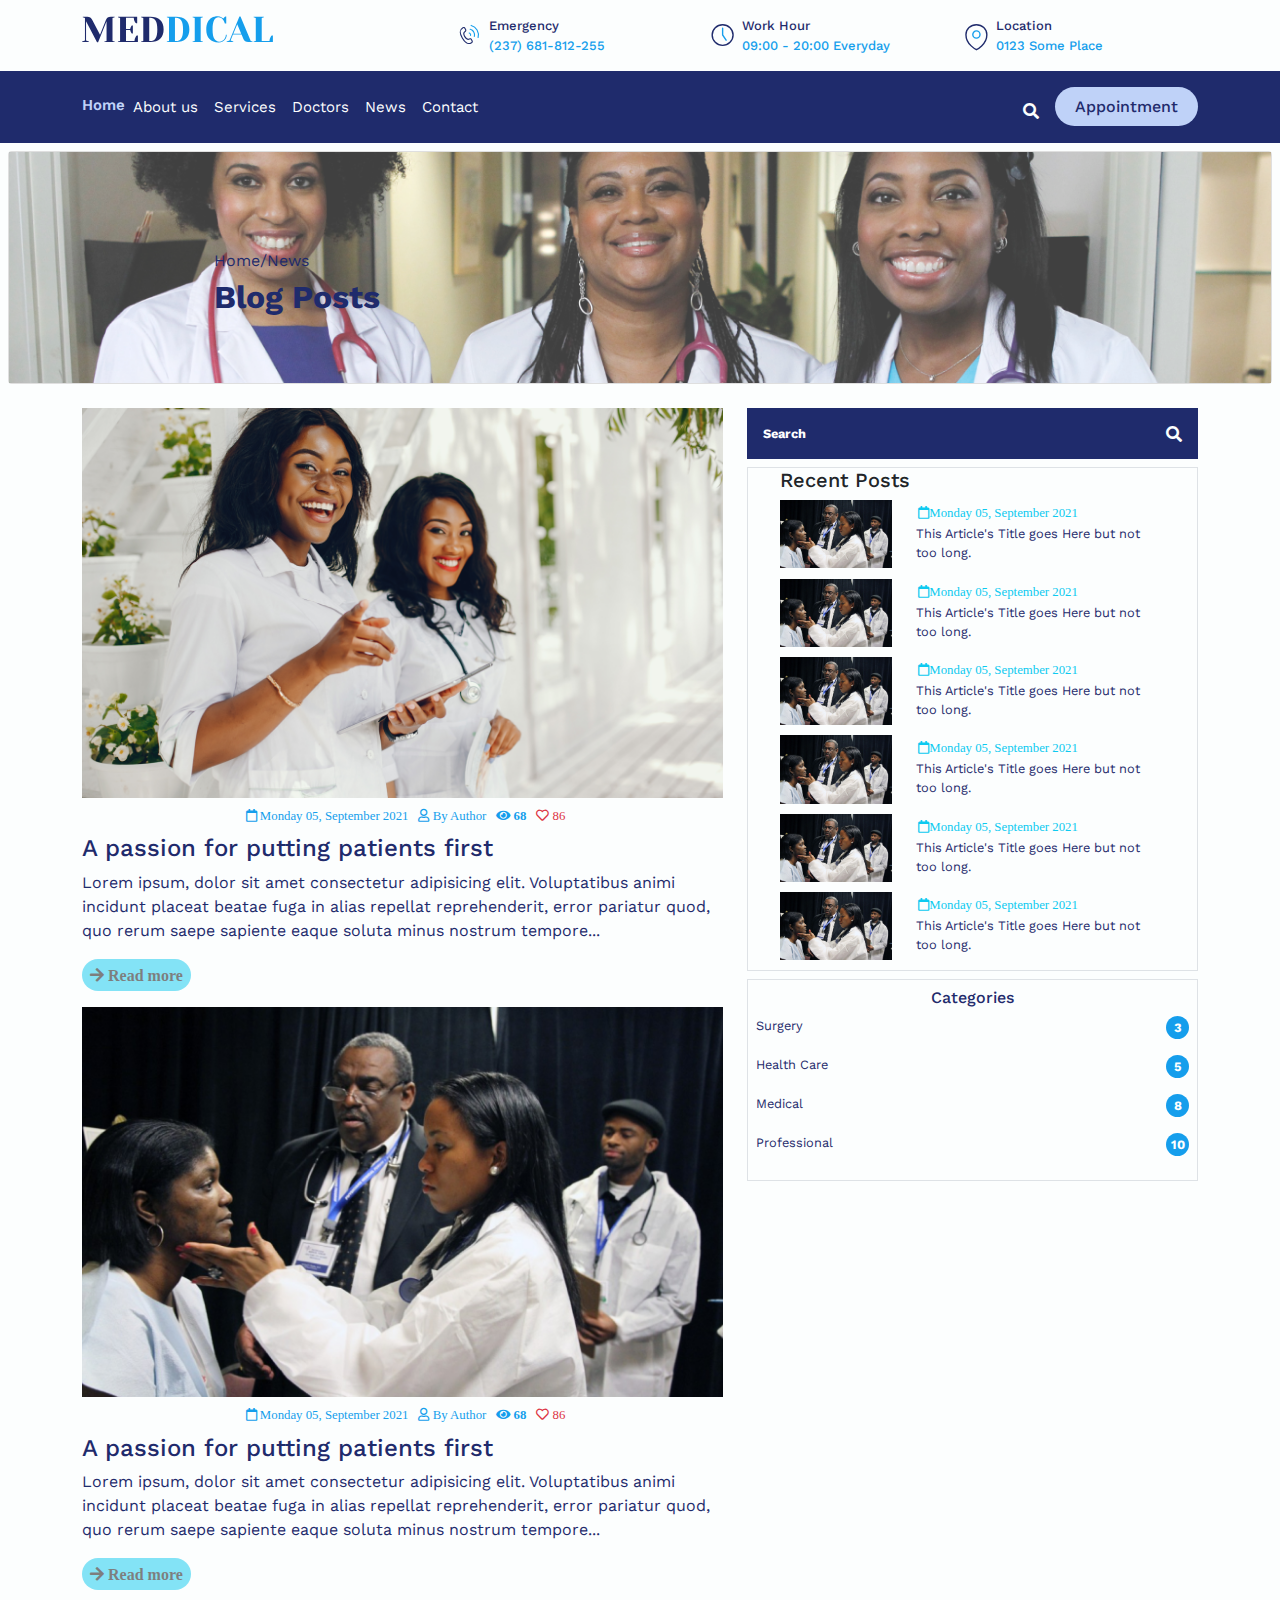
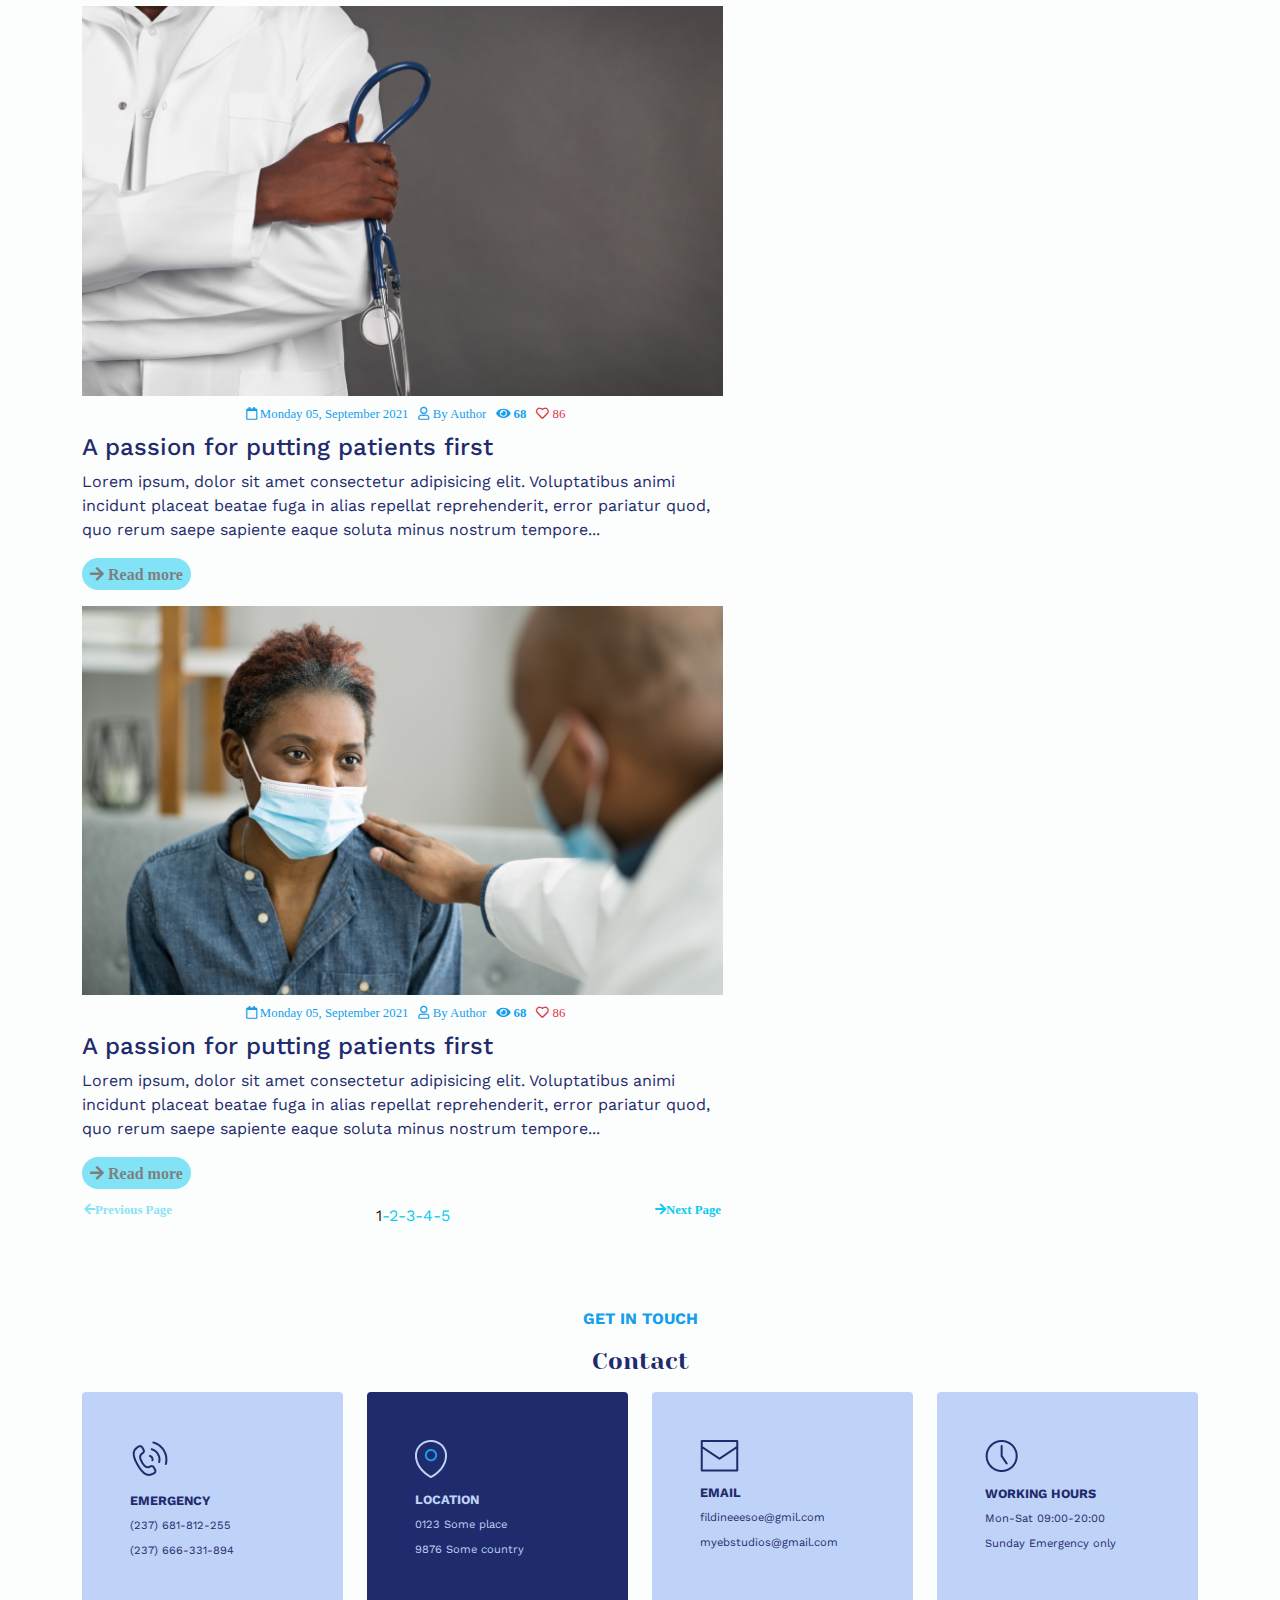
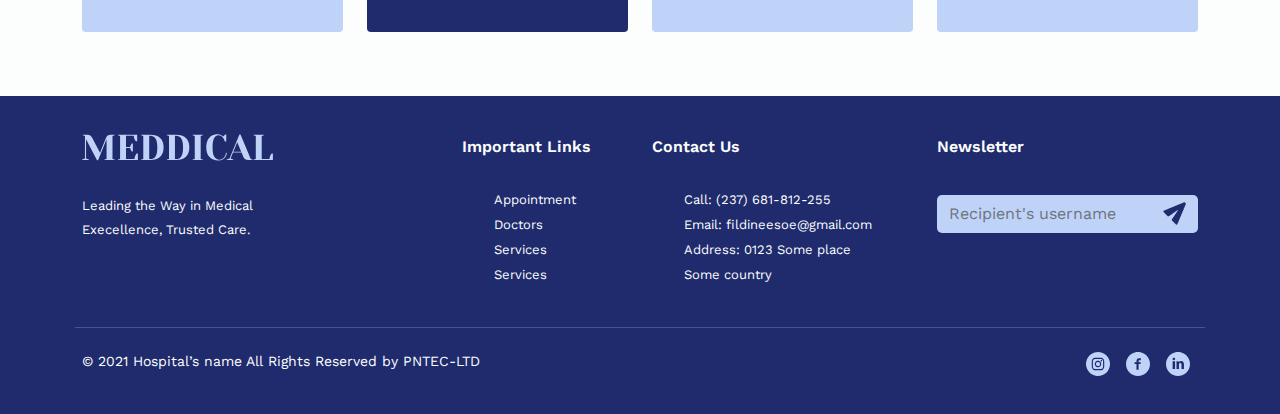
<file: news.html>
<!DOCTYPE html>
<html lang="en">
<head>
    <meta charset="UTF-8">
    <meta http-equiv="X-UA-Compatible" content="IE=edge">
    <meta name="viewport" content="width=device-width, initial-scale=1.0">
    <meta name="Description" content="Offical parody website of the fictitious Meddical Hospital,  Abuja, Nigeria - the largest hospital in Sub-sahara Africa.">
    <link rel="stylesheet" href="https://cdnjs.cloudflare.com/ajax/libs/twitter-bootstrap/4.6.0/css/bootstrap.min.css">
    <link rel="stylesheet" href="https://cdnjs.cloudflare.com/ajax/libs/font-awesome/5.15.4/css/all.min.css">
    <!-- font family link -->
    <link href="https://fonts.googleapis.com/css2?family=Work+Sans:wght@500&display=swap" rel="stylesheet">
        <!-- stylesheet -->
          <link rel="stylesheet" href="https://use.fontawesome.com/releases/v5.0.7/css/all.css">
          <link rel="stylesheet" href="css/bootstrap.min.css">
          <link rel="stylesheet" href="css/news.css">
    
  </head>
  
  <body>
    <section>
        <section>
            <nav>
                <div class="container">
                    <!-- mobile verson -->
                    <div class="first-nav-container-mobile mt-3">
                        <div class="row">
                            <div class="col-6 mobile-col">
                                <div class="first-nav-link-mobile">
                                    <div class="first-inner-link-1-mobile">
                                        <img class="icons-mobil m-2" src="images/news/phone.svg" alt="">
                                    </div>

                                    <div class="first-inner-link-2-mobile">
                                        <p class="first-link-para-mobile">Emergency<br> <span class="span-text"> (237)
                                                681-812-255</span></p>
                                    </div>
                                </div>
                            </div>

                            <div class="col-6 mobile-col">
                                <div class="first-nav-link-mobile">
                                    <div class="first-inner-link-1-mobile">
                                        <img class="icons-mobil m-2" src="images/news/work.svg" alt="">
                                    </div>

                                    <div class="first-inner-link-2-mobile">
                                        <p class="first-link-para-mobile">Work Hour<br> <span class="span-text">09:00 - 20:00
                                                Everyday</span></p>
                                    </div>
                                </div>
                            </div>
                        </div>


                        <div class="mobile-col-single">
                            <div class="first-nav-link-mobile">
                                <div class="first-inner-link-1-mobile">
                                    <img class="icons-mobil m-2" src="images/news/location.svg" alt="">
                                </div>

                                <div class="first-inner-link-2">
                                    <p class="first-link-para-mobile">Location<br><span class="span-text">0123 Some
                                            Place</span></p>
                                </div>
                            </div>
                        </div>
                    </div>

                    <!-- desktop navbar -->
                    <div class="first-nav-container mt-3">
                        <div class="row">
                            <div class="col-md-4">
                                <a href=""><img src="images/news/navbar-logo.svg" alt=""></a>
                            </div>

                            <div class="col-sm icon-col">
                                <div class="first-nav-link">
                                    <div class="first-inner-link-1">
                                        <img class="icons m-2" src="images/news/phone.svg" alt="">
                                    </div>

                                    <div class="first-inner-link-2">
                                        <p class="first-link-para">Emergency<br> <span class="span-text"> (237)
                                                681-812-255</span></p>
                                    </div>
                                </div>
                            </div>

                            <div class="col-sm icon-col">
                                <div class="first-nav-link">
                                    <div class="first-inner-link-1">
                                        <img class="icons m-2" src="images/news/work.svg" alt="">
                                    </div>

                                    <div class="first-inner-link-2">
                                        <p class="first-link-para">Work Hour<br> <span class="span-text">09:00 - 20:00
                                                Everyday</span></p>
                                    </div>
                                </div>
                            </div>


                            <div class="col-sm icon-col">
                                <div class="first-nav-link">
                                    <div class="first-inner-link-1">
                                        <img class="icons m-2" src="images/news/location.svg" alt="">
                                    </div>

                                    <div class="first-inner-link-2">
                                        <p class="first-link-para">Location<br><span class="span-text">0123 Some
                                                Place</span></p>
                                    </div>
                                </div>
                            </div>
                        </div>
                    </div>
                </div>

                <!-- main navbar desktop -->
                <section class=" p-" style="background: #1F2B6C;">
                    <div class="container">
                        <nav class="navbar navbar-expand-lg navbar-light">
                            <button class="navbar-toggler" type="button" data-toggle="collapse"
                                data-target="#navbarText" aria-controls="navbarText" aria-expanded="false"
                                aria-label="Toggle navigation">
                                <span class="navbar-toggler-icon"></span>
                            </button>
                            <div class="collapse navbar-collapse" id="navbarText">
                                <ul class="navbar-nav mr-auto">
                                    <li class="nav-item active">
                                        <a href="index.html" class="main-inner-link active">Home</a>
                                    </li>
                                    <li class="nav-item">
                                        <a href="about.html" class="main-inner-links m-2">About us</a>
                                    </li>
                                    <li class="nav-item">
                                        <a href="services.html" class="main-inner-links m-2">Services</a>
                                    </li>

                                    <li class="nav-item">
                                        <a href="doctors.html" class="main-inner-links m-2">Doctors</a>
                                    </li>

                                    <li class="nav-item">
                                        <a href="news.html" class="main-inner-links m-2">News</a>
                                    </li>

                                    <li class="nav-item">
                                        <a href="contact.html" class="main-inner-links m-2">Contact</a>

                                    </li>
                                </ul>
                                <span class="navbar-text mt-2">
                                    <button type="button" class="btn main-nav-btn float-right">Appointment</button>
                                    <i class="fa fa-search float-right m-3" aria-hidden="true"
                                        style="color:  #FCFEFE;"></i>
                                </span>
                            </div>
                        </nav>

                        <!-- main mobile navbar -->
                        <nav class="navbar-mobile navbar-expand-lg navbar-light">

                         <a href="index.html"><img id="main-navbar-logo"  src="images/news/mobile-logo.svg" alt=""></a>   
                            <button class="navbar-toggler float-right" type="button" data-toggle="collapse"
                                data-target="#navbarText" aria-controls="navbarText" aria-expanded="false"
                                aria-label="Toggle navigation">
                                <span class="navbar-toggler-icon "><img src="images/news/hambuger.svg" alt=""></span>
                            </button>
                            <i class="fa fa-search float-right m-2 mr-4" aria-hidden="true" style="color:  #FCFEFE;"></i>
                            </nav>
                            </div>
                     </section>

                <div class="collapse navbar-collapse" id="navbarText"
                    style="background: #BFD2F8;  padding-top: 20px; padding-bottom: 30px">
                    <ul class="navbar-nav mr-auto" style=" width: 100%; color: #1F2B6C;;">
                        <a href="index.html" class="main-inner-link-mobile text-center active-mobile">Home</a>
                        <a href="about.html" class="main-inner-links-mobile text-center m-2">About us</a>
                        <a href="services.html" class="main-inner-links-mobile text-center m-2">Services</a>
                        <a href="doctors.html" class="main-inner-links-mobile text-center m-2">Doctors</a>
                        <a href="news.html" class="main-inner-links-mobile text-center m-2">News</a>
                        <a href="contact.html" class="main-inner-links-mobile text-center m-2">Contact</a>
                    </ul>
                    <span class="navbar-text mt-2 d-flex justify-content-center">
                        <button type="button" class="btn main-nav-btn float-right"
                            style="background: #1F2B6C; color: #BFD2F8;">Appointment</button>
                    </span>
                </div>
            </nav>
        </section>
        


    <!-- HERO SECTION -->

<section class="hero-image pb-2">
    <div class="card">
        <img src="images/news/3-black-docs.png" alt="3 black doctors doing great job" class="opacity-75">
        <div class="card-img-overlay">
                <p>Home/News<br><span class="fw-bold fs-2">Blog Posts</span></p>
              </div>
        </div>
 
</section>


     <!-- MAIN NEWS SECTION LEFT-COL -->

<main>
<section class="p-2">

<div class="container">
<div class="row">

    <!-- CARD 1 -->

<div class="col-sm-12 col-md-7 col-lg-7">
  <div class="image">
    <img src="images/news/black-women-stethoscope.png" class="img-fluid" alt="black-women-stethoscope">
        <div class="d-flex justify-content-center py-2">
    <i class="far fa-calendar px-2 text-seablue"> Monday 05, September 2021</i>
    <i class="far fa-solid fa-user text-seablue"> By Author</i>
    <i class="fas fa-eye px-2 text-seablue"> 68</i>
    <i class="far fa-heart text-danger"> 86</i>
    </div>
        <h4>A passion for putting patients first</h4>
    <p>Lorem ipsum, dolor sit amet consectetur adipisicing elit. Voluptatibus animi incidunt placeat beatae fuga in alias repellat reprehenderit, error pariatur quod, quo rerum saepe sapiente eaque soluta minus nostrum tempore...</p>    
    <i class="fa fa-arrow-right btn-info opacity-50 rounded-pill p-2 mb-2"> Read more</i>
</div>

<!-- CARD 2 -->

<div class="image pt-2">
    <img src="images/news/inspecting-patient.png" class="img-fluid" alt="black-women-stethoscope">
        <div class="d-flex justify-content-center py-2">
            <i class="far fa-calendar px-2 text-seablue"> Monday 05, September 2021</i>
    <i class="far fa-solid fa-user text-seablue"> By Author</i>
    <i class="fas fa-eye px-2 text-seablue"> 68</i>
    <i class="far fa-heart text-danger"> 86</i>
    </div>
        <h4>A passion for putting patients first</h4>
    <p>Lorem ipsum, dolor sit amet consectetur adipisicing elit. Voluptatibus animi incidunt placeat beatae fuga in alias repellat reprehenderit, error pariatur quod, quo rerum saepe sapiente eaque soluta minus nostrum tempore...</p>    
    <i class="fa fa-arrow-right btn-info opacity-50 rounded-pill p-2 mb-2"> Read more</i>
</div>

<!-- CARD 3 -->

<div class="image pt-2">
    <img src="images/news/male-doctor.png" class="img-fluid" alt="black-women-stethoscope">
        <div class="d-flex justify-content-center py-2">
            <i class="far fa-calendar px-2 text-seablue"> Monday 05, September 2021</i>
    <i class="far fa-solid fa-user text-seablue"> By Author</i>
    <i class="fas fa-eye px-2 text-seablue"> 68</i>
    <i class="far fa-heart text-danger"> 86</i>
    </div>
        <h4>A passion for putting patients first</h4>
    <p>Lorem ipsum, dolor sit amet consectetur adipisicing elit. Voluptatibus animi incidunt placeat beatae fuga in alias repellat reprehenderit, error pariatur quod, quo rerum saepe sapiente eaque soluta minus nostrum tempore...</p>    
    <i class="fa fa-arrow-right btn-info opacity-50 rounded-pill p-2 mb-2"> Read more</i>
</div>

<!-- CARD 4 -->

<div class="image pt-2">
    <img src="images/news/male-doctor-inspecting.png" class="img-fluid" alt="black-women-stethoscope">
        <div class="d-flex justify-content-center py-2">
            <i class="far fa-calendar px-2 text-seablue"> Monday 05, September 2021</i>
            <i class="far fa-solid fa-user text-seablue"> By Author</i>
            <i class="fas fa-eye px-2 text-seablue"> 68</i>
            <i class="far fa-heart text-danger"> 86</i>
    </div>
        <h4>A passion for putting patients first</h4>
    <p>Lorem ipsum, dolor sit amet consectetur adipisicing elit. Voluptatibus animi incidunt placeat beatae fuga in alias repellat reprehenderit, error pariatur quod, quo rerum saepe sapiente eaque soluta minus nostrum tempore...</p>    
    <i class="fa fa-arrow-right btn-info opacity-50 rounded-pill p-2 mb-2"> Read more</i>
</div>

<!-- NEXT/PREVIOUS PAGES LINK -->

<div class="footer">
    <div class="d-flex justify-content-between next">
        <a href="singlenews.html"><i class="fas fa-arrow-left text-info opacity-50">Previous Page</i></a>
        <p class="btn text-info"><span class="text-dark">1</span>-2-3-4-5</p>
        <a href="singlenews.html"><i class="fas fa-arrow-right text-info">Next Page</i></a>
      </div>
</div>
</div>


<!-- ASIDE NEWS SECTION -->

<div class="aside col-sm-12 col-md-5 col-lg-5">
    <div style="background-color: #1F2B6C;" class="mb-2">    
        <div class="d-flex justify-content-between align-items-center text-white">
            <p class="text-white fw-bold p-2 m-2 ml-4">Search</p>
      <i class="fa fa-search float-right p-2 m-2 mr-4" aria-hidden="true" style="color:#FCFEFE;"></i>
    </div>
    </div>
        <div class="border border-1">
            <div class="container">
                

            <div class="px-2">
        <h5>Recent Posts</h5>
        <div class="row">
            <div class="image col-4" >
            <img src="images/news/inspecting-patient.png" class="img-fluid" alt="male doctor inspecting a patient.">
            </div>
            <div class="col-8">
               <i class="far fa-calendar text-info">Monday 05, September 2021</i>
                <p>This Article's Title goes Here but not too long.</p>
            </div>
        </div>

        <div class="row">
            <div class="image col-4">
            <img src="images/news/inspecting-patient.png" class="img-fluid" alt="male doctor inspecting a patient.">
            </div>
            <div class="col-8">
                <i class="far fa-calendar text-info">Monday 05, September 2021</i>
                <p>This Article's Title goes Here but not too long.</p>
            </div>
        </div>

        <div class="row">
            <div class="image col-4">
            <img src="images/news/inspecting-patient.png" class="img-fluid" alt="male doctor inspecting a patient.">
            </div>
            <div class="col-8">
  <i class="far fa-calendar text-info">Monday 05, September 2021</i>
                <p>This Article's Title goes Here but not too long.</p>
            </div>
        </div>

        <div class="row">
            <div class="image col-4">
            <img src="images/news/inspecting-patient.png" class="img-fluid" alt="male doctor inspecting a patient.">
            </div>
            <div class="col-8">
                <i class="far fa-calendar text-info">Monday 05, September 2021</i>
                <p>This Article's Title goes Here but not too long.</p>
            </div>
        </div>

        <div class="row">
            <div class="image col-4">
            <img src="images/news/inspecting-patient.png" class="img-fluid" alt="male doctor inspecting a patient.">
            </div>
            <div class="col-8">
  <i class="far fa-calendar text-info">Monday 05, September 2021</i>
                <p>This Article's Title goes Here but not too long.</p>
            </div>
        </div>

        <div class="row">
            <div class="image col-4">
            <img src="images/news/inspecting-patient.png" class="img-fluid" alt="male doctor inspecting a patient.">
            </div>
            <div class="col-sm-8">
               <i class="far fa-calendar text-info">Monday 05, September 2021</i>
                <p>This Article's Title goes Here but not too long.</p>
            </div>
        </div>
        </div>
        </div>
        </div>
  
    <div class="mt-2 category">
      <div class="border border-1">
        <div class="py-2">
            <h6 class="text-center">Categories</h6>

            <div class="d-flex justify-content-between px-2">
          
            <p>Surgery</p>
        <p class="text-white">3</p>
        </div>
        <div class="d-flex justify-content-between px-2">
        
            <p>Health Care</p>
            <p class="text-white">5</p>
        </div>
        <div class="d-flex justify-content-between px-2">
      
            <p>Medical</p>
            <p class="text-white">8</p>
        </div>
        <div class="d-flex justify-content-between px-2">
     
            <p>Professional</p>
            <p class="text-white">10</p>
            </div>
        </div>
      </div>
    </div>
</div>
</div>
</div>


</section>

<!-- HOSPITAL CONTACT LIST -->



   <div class="py-5 container">
    <div class="contact-text text-center">
        <p class="git">GET IN TOUCH</p>
        <h4 style="font-family: 'Yeseva One', cursive;">Contact</h4>
    </div>
    <div class="row">
        <div class="col-lg-3 col-md-6 col-sm-12 my-2">
            <section class="sky-blue rounded">
                <div class="blue-content p-5">
                    <img src="images/news/Group 77.png" class="pb-3" alt="">
                    <p class="p-0 bch"><b>EMERGENCY</b></p>
                    <P class="p-0"><small>(237) 681-812-255</small></P>
                    <P class="p-0"><small>(237) 666-331-894</small></P>
                </div>
            </section>
        </div>
        <div class="col-lg-3 col-md-6 col-sm-12 my-2">
            <section class="dark-blue rounded">
                <div class="blue-content p-5">
                    <img src="images/news/Group 77 (1).png" class="pb-3" alt="">
                    <p class="py-0" style="color: #BFD2F8;"><b>LOCATION</b></p>
                    <P class="p-0" style="color: #BFD2F8;"><small>0123 Some place</small></P>
                    <P class="p-0" style="color: #BFD2F8;"><small>9876 Some country</small></P>
                </div>
            </section>
        </div>
        <div class="col-lg-3 col-md-6 col-sm-12 my-2">
            <section class="sky-blue rounded">
                <div class="blue-content p-5">
                    <img src="images/news/Group 77 (2).png" class="pb-3" alt="">
                    <p class="p-0 bch"><b>EMAIL</b></p>
                    <P class="p-0"><small>fildineeesoe@gmil.com</small></P>
                    <P class="p-0"><small>myebstudios@gmail.com</small></P>
                </div>
            </section>
        </div>
        <div class="col-lg-3 col-md-6 col-sm-12 my-2">
            <section class="sky-blue rounded">
                <div class="blue-content p-5">
                    <img src="images/news/Group 77 (3).png" class="pb-3" alt="">
                    <p class="p-0 bch"><b>WORKING HOURS</b></p>
                    <P class="p-0"><small>Mon-Sat 09:00-20:00</small></P>
                    <P class="p-0"><small>Sunday Emergency only</small></P>
                </div>
            </section>
        </div>
    </div>
</div>

  </main>

        <!-- footer section -->

 <section class="mt-2 footer-row" style="background: #1F2B6C; padding: 30px;">
            <div class="container">
                <div class="row footer-row">
                    <div class="col-md-4">
                        <h2 class="footer-header"><a href="index.html"><img src="images/news/footer-logo.svg" alt=""></a></h2>
                        <p class="footer-para">Leading the Way in Medical <br>
                            Execellence, Trusted Care.</p>
                    </div>
                    <div class="col-md-2">
                        <h2 class="footer-head">Important Links</h2>
                        <ul class="links">
                            <li><a href="appointment.html" class="footer-para">Appointment</a></li>
                            <li><a href="doctors.html" class="footer-para">Doctors</a></li>
                            <li><a href="services.html" class="footer-para">Services</a></li>
                            <li><a href="" class="footer-para">Services</a></li>
                        </ul>
                    </div>
                    <div class="col-md-3">
                        <h2 class="footer-head">Contact Us</h2>
                        <ul class="links">
                            <li><a href="contact.html" class="footer-para">Call: (237) 681-812-255</a></li>
                            <li><a href="#" class="footer-para">Email: fildineesoe@gmail.com</a></li>
                            <li><a href="#" class="footer-para">Address: 0123 Some place</a></li>
                            <li><a href="#" class="footer-para">Some country</a></li>
                        </ul>
                    </div>
                    <div class="col-md-3">
                        <h2 class="footer-head">Newsletter</h2>
                        <div class="input-group mb-3">
                            <input type="text" class="form-control" id="no-outline" placeholder="Recipient's username"
                                aria-label="Recipient's username" aria-describedby="basic-addon2">
                            <div class="input-group-append">
                                <span class="input-group-text" id="basic-addon2 massage-icon"><img
                                        src="images/news/massage-icon.png" alt=""></span>
                            </div>
                        </div>

                    </div>
                    <hr class="footer-line mt-4">
                </div>
                <div class="row last-footer-row">
                    <div class="col-md-6 pt-3 footer-last-col">
                        <p class="footer-last-para m-2 p-1 pt-3"> &copy; 2021 Hospital’s name All Rights Reserved by PNTEC-LTD
                        </p>
                    </div>
                    <div class="col-md-6 mt-3">
                        <img class="float-right m-2" src="images/news/linkedin-icon.svg" alt="">
                        <img class="float-right m-2" src="images/news/facebook-icon.svg" alt="">
                        <img class="float-right m-2" src="images/news/instagram-icon.svg" alt="">
                    </div>
                </div>
            </div>
        </section>


        <!-- mobile footer -->
        
 <section class="mt-2 footer-row-mobile" style="background: #1F2B6C; padding: 10px;">
    <div class="container">
      <div class="row">

        <div class="col-6">
          <h2 class="footer-head">Contact Us</h2>
              <ul class="links">
                  <li><a href="contact.html" class="footer-para-mobile">Call: (237) 681-812-255</a></li>
                            <li><a href="contact.html" class="footer-para-mobile">Email: fildineesoe@gmail.com</a></li>
                            <li><a href="contact.html" class="footer-para-mobile">Address: 0123 Some place</a></li>
                            <li><a href="contact.html" class="footer-para-mobile">Some country</a></li>
                        </ul>
                    </div>

                    <div class="col-6">
                        <h2 class="footer-head">Important Links</h2>
                        <ul class="links">
                            <li><a href="appointment.html" class="footer-para-mobile">Appointment</a></li>
                            <li><a href="doctors.html" class="footer-para-mobile">Doctors</a></li>
                            <li><a href="services.html" class="footer-para-mobile">Services</a></li>
                            <li><a href="about.html" class="footer-para-mobile">About Us</a></li>
                        </ul>
                    </div>
                </div>


                <div class="row mt-1">
                    <div class="col-6">
                        <h2 class="footer-header"><a href=""><img id="mobile-footer-logo" src="images/news/footer-logo.svg" alt=""></a></h2>
                        <p class="footer-para-mobile">Leading the Way in Medical <br>
                            Execellence, Trusted Care.</p>
                    </div>

                    <div class="col-6">
                        <h2 class="footer-head">Newsletter</h2>
                        <div class="input-group mb-3">
                            <input type="text" class="form-control" id="no-outline" placeholder="Enter your email address"
                                aria-label="Recipient's username" aria-describedby="basic-addon2" style="font-size: 9px;">
                            <div class="input-group-append">
                                <span class="input-group-text" id="basic-addon2 massage-icon" style="padding: 0px;"><img
                                        src="images/news/massage-icon.png" alt="" width="49%"></span>
                            </div>
                        </div>

                    </div>
                    <hr class="footer-line mt-4">
                </div>


                <div class="row">
                    <div class="col-6 pt-3 footer-last-col">
                        <p class="footer-last-para-mobile m-2 p-1 pt-3"> &copy; 2021 Hospital’s name All Rights Reserved by PNTEC-LTD
                        </p>
                    </div>
                    <div class="col-6 mt-3">
                        <img class="float-right m-2" src="images/news/linkedin-icon.svg" alt="">
                        <img class="float-right m-2" src="images/news/facebook-icon.svg" alt="">
                        <img class="float-right m-2" src="images/news/instagram-icon.svg" alt="">
                    </div>
                </div>
            </div>
        </section>
    </section>
    
    
    <script src="https://cdn.jsdelivr.net/npm/bootstrap@5.1.1/dist/js/bootstrap.bundle.min.js" integrity="sha384-/bQdsTh/da6pkI1MST/rWKFNjaCP5gBSY4sEBT38Q/9RBh9AH40zEOg7Hlq2THRZ" crossorigin="anonymous"></script>   

    <script src="https://cdnjs.cloudflare.com/ajax/libs/jquery/3.5.1/jquery.slim.min.js"></script>
    <script src="https://cdnjs.cloudflare.com/ajax/libs/popper.js/1.16.1/umd/popper.min.js"></script>
    <script src="https://cdnjs.cloudflare.com/ajax/libs/twitter-bootstrap/4.6.0/js/bootstrap.min.js"></script>



</body>
</html>
</file>
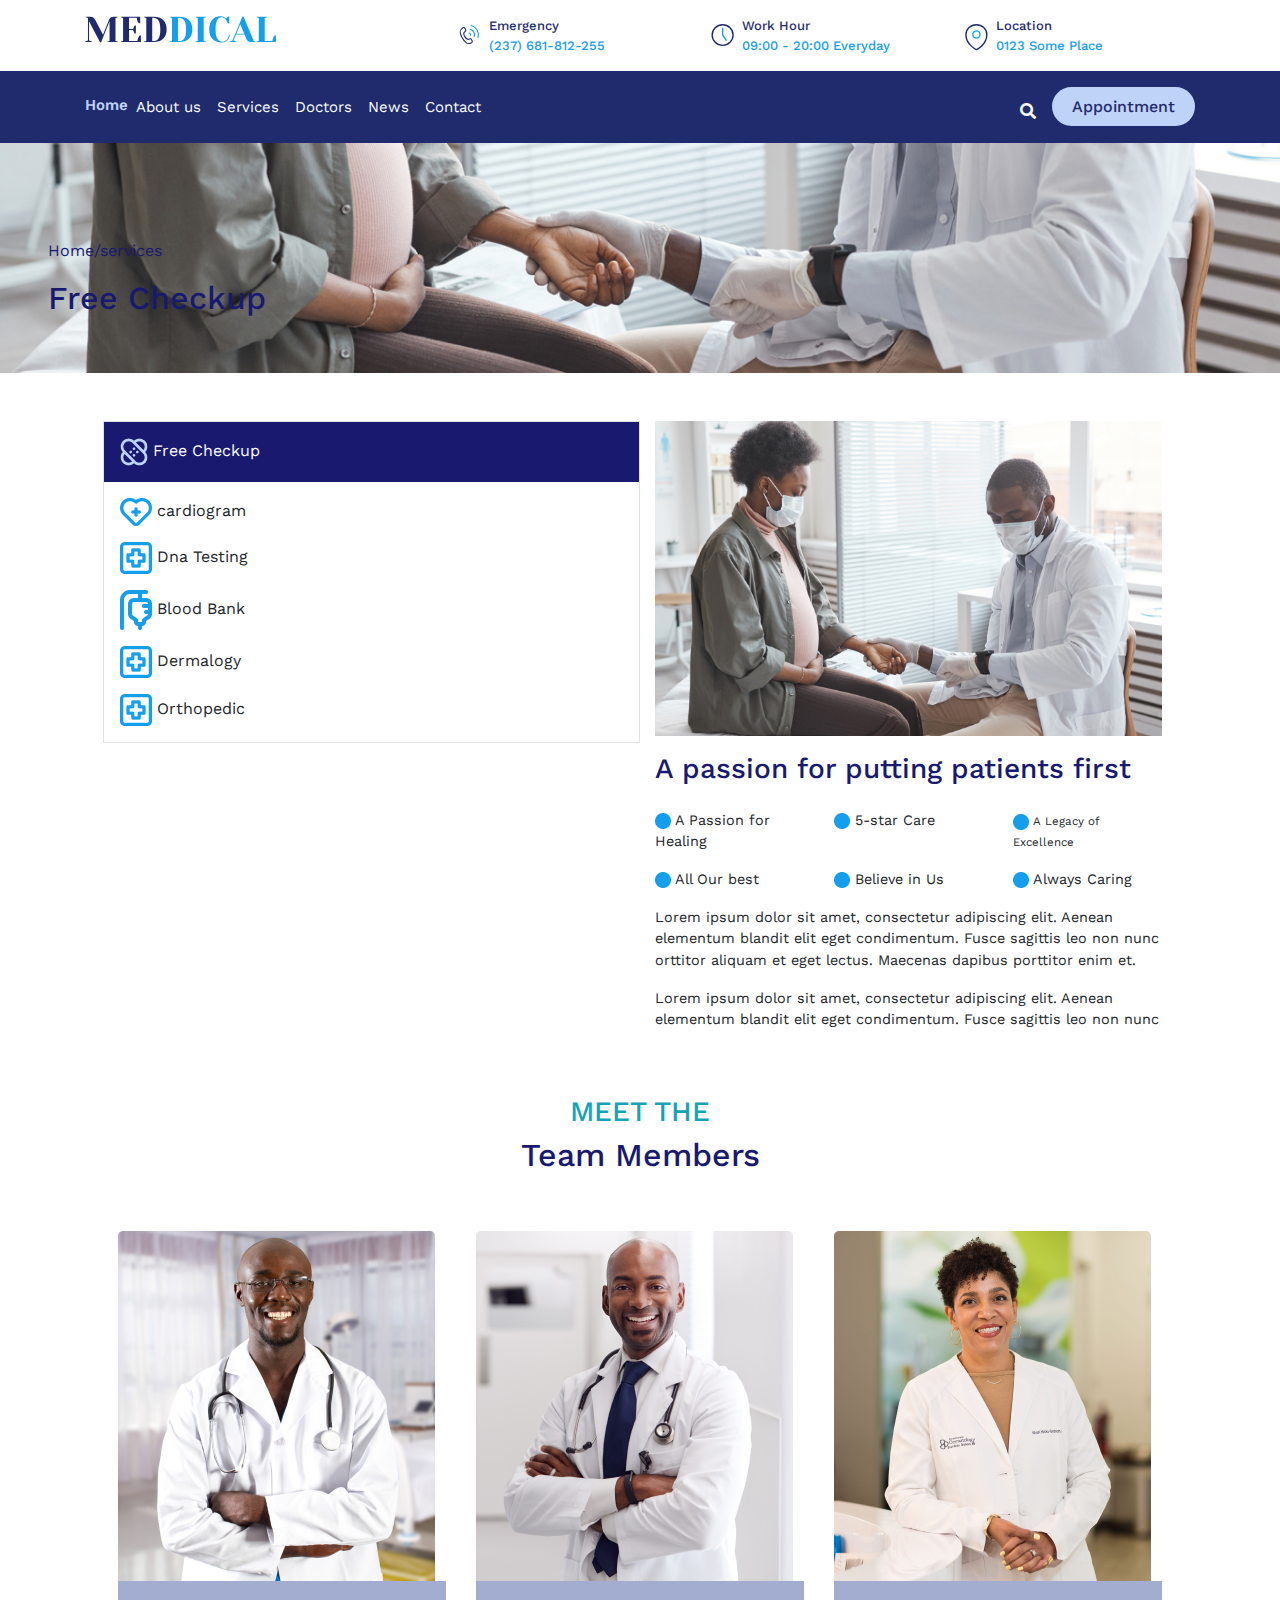
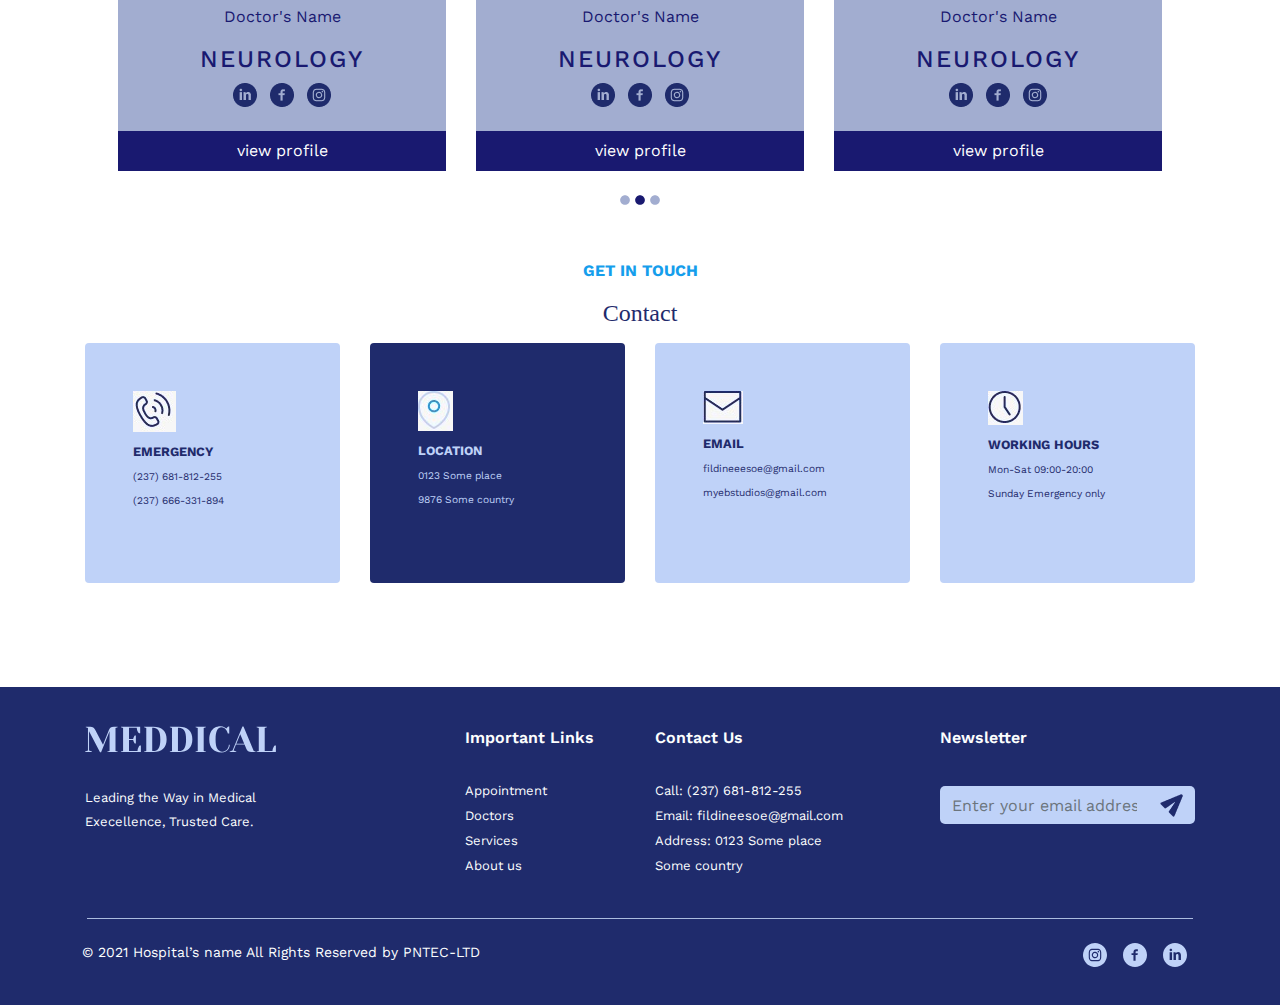
<file: single-services.html>
<!DOCTYPE html>
<html lang="en">
<head>
    <meta charset="UTF-8">
    <meta http-equiv="X-UA-Compatible" content="IE=edge">
    <meta name="viewport" content="width=device-width, initial-scale=1.0">
    <title>Document</title>
    <link rel="stylesheet" href="https://cdnjs.cloudflare.com/ajax/libs/twitter-bootstrap/4.6.0/css/bootstrap.min.css">
    <link rel="stylesheet" href="https://cdnjs.cloudflare.com/ajax/libs/font-awesome/5.15.4/css/all.min.css">
    <link href="https://cdn.jsdelivr.net/npm/bootstrap@5.1.1/dist/css/bootstrap.min.css" rel="stylesheet" integrity="sha384-F3w7mX95PdgyTmZZMECAngseQB83DfGTowi0iMjiWaeVhAn4FJkqJByhZMI3AhiU" crossorigin="anonymous">
    <link href="https://fonts.googleapis.com/css2?family=Work+Sans:wght@500&display=swap" rel="stylesheet">
    <link rel="stylesheet" href="css/singleservice-nav.css">
    <link rel="stylesheet" href="css/singleservice.css">
</head>
<body>
    <section>
        <section>
            <nav>
                <div class="container">
                    <!-- mobile verson -->
                    <div class="first-nav-container-mobile mt-3">
                        <div class="row">
                            <div class="col-6 mobile-col">
                                <div class="first-nav-link-mobile">
                                    <div class="first-inner-link-1-mobile">
                                        <img class="icons-mobil m-2" src="./images/singleservices/phone.svg" alt="">
                                    </div>

                                    <div class="first-inner-link-2-mobile">
                                        <p class="first-link-para-mobile">Emergency<br> <span class="span-text"> (237)
                                                681-812-255</span></p>
                                    </div>
                                </div>
                            </div>

                            <div class="col-6 mobile-col">
                                <div class="first-nav-link-mobile">
                                    <div class="first-inner-link-1-mobile">
                                        <img class="icons-mobil m-2" src="./images/singleservices/work.svg" alt="">
                                    </div>

                                    <div class="first-inner-link-2-mobile">
                                        <p class="first-link-para-mobile">Work Hour<br> <span class="span-text">09:00 - 20:00
                                                Everyday</span></p>
                                    </div>
                                </div>
                            </div>
                        </div>


                        <div class="mobile-col-single">
                            <div class="first-nav-link-mobile">
                                <div class="first-inner-link-1-mobile">
                                    <img class="icons-mobil m-2" src="./images/singleservices/location.svg" alt="">
                                </div>

                                <div class="first-inner-link-2">
                                    <p class="first-link-para-mobile">Location<br><span class="span-text">0123 Some
                                            Place</span></p>
                                </div>
                            </div>
                        </div>
                    </div>

                    <!-- desktop navbar -->
                    <div class="first-nav-container mt-3">
                        <div class="row">
                            <div class="col-md-4">
                                <a href=""><img src="./images/singleservices/navbar-logo.svg" alt=""></a>
                            </div>

                            <div class="col-sm icon-col">
                                <div class="first-nav-link">
                                    <div class="first-inner-link-1">
                                        <img class="icons m-2" src="./images/singleservices/phone.svg" alt="">
                                    </div>

                                    <div class="first-inner-link-2">
                                        <p class="first-link-para">Emergency<br> <span class="span-text"> (237)
                                                681-812-255</span></p>
                                    </div>
                                </div>
                            </div>

                            <div class="col-sm icon-col">
                                <div class="first-nav-link">
                                    <div class="first-inner-link-1">
                                        <img class="icons m-2" src="./images/singleservices/work.svg" alt="">
                                    </div>

                                    <div class="first-inner-link-2">
                                        <p class="first-link-para">Work Hour<br> <span class="span-text">09:00 - 20:00
                                                Everyday</span></p>
                                    </div>
                                </div>
                            </div>


                            <div class="col-sm icon-col">
                                <div class="first-nav-link">
                                    <div class="first-inner-link-1">
                                        <img class="icons m-2" src="./images/singleservices/location.svg" alt="">
                                    </div>

                                    <div class="first-inner-link-2">
                                        <p class="first-link-para">Location<br><span class="span-text">0123 Some
                                                Place</span></p>
                                    </div>
                                </div>
                            </div>
                        </div>
                    </div>
                </div>

                <!-- main navbar desktop -->
                <section class=" p-" style="background: #1F2B6C;">
                    <div class="container">
                        <nav class="navbar navbar-expand-lg navbar-light">
                            <button class="navbar-toggler" type="button" data-toggle="collapse"
                                data-target="#navbarText" aria-controls="navbarText" aria-expanded="false"
                                aria-label="Toggle navigation">
                                <span class="navbar-toggler-icon"></span>
                            </button>
                            <div class="collapse navbar-collapse" id="navbarText">
                                <ul class="navbar-nav mr-auto">
                                    <li class="nav-item active">
                                        <a href="index.html" class="main-inner-link active">Home</a>
                                    </li>
                                    <li class="nav-item">
                                        <a href="about.html" class="main-inner-links m-2">About us</a>
                                    </li>
                                    <li class="nav-item">
                                        <a href="services.html" class="main-inner-links m-2">Services</a>
                                    </li>

                                    <li class="nav-item">
                                        <a href="doctors.html" class="main-inner-links m-2">Doctors</a>
                                    </li>

                                    <li class="nav-item">
                                        <a href="news.html" class="main-inner-links m-2">News</a>
                                    </li>

                                    <li class="nav-item">
                                        <a href="contact.html" class="main-inner-links m-2">Contact</a>

                                    </li>
                                </ul>
                                <span class="navbar-text mt-2">
                                    <a href="appointment.html"><button type="button" class="btn main-nav-btn float-right">Appointment</button>
                                        <i class="fa fa-search float-right m-3" aria-hidden="true"
                                            style="color:  #FCFEFE;"></i></a>
                                </span>
                            </div>
                        </nav>

                        <!-- main mobile navbar -->
                        <nav class="navbar-mobile navbar-expand-lg navbar-light">

                         <a href=""><img id="main-navbar-logo"  src="./images/singleservices/mobile-logo.svg" alt=""></a>   
                            <button class="navbar-toggler float-right" type="button" data-toggle="collapse"
                                data-target="#navbarText" aria-controls="navbarText" aria-expanded="false"
                                aria-label="Toggle navigation">
                                <span class="navbar-toggler-icon "><img src="./images/singleservices/hambuger.svg" alt=""></span>
                            </button>
                            <i class="fa fa-search float-right m-2 mr-4" aria-hidden="true" style="color:  #FCFEFE;"></i>
                     </section>

                <div class="collapse navbar-collapse" id="navbarText"
                    style="background: #BFD2F8;  padding-top: 20px; padding-bottom: 30px">
                    <ul class="navbar-nav mr-auto" style=" width: 100%; color: #1F2B6C;;">
                        <a href="index.html" class="main-inner-link-mobile text-center active-mobile">Home</a>
                        <a href="about.html" class="main-inner-links-mobile text-center m-2">About us</a>
                        <a href="services.html" class="main-inner-links-mobile text-center m-2">Services</a>
                        <a href="doctors.html" class="main-inner-links-mobile text-center m-2">Doctors</a>
                        <a href="news.html" class="main-inner-links-mobile text-center m-2">News</a>
                        <a href="contact.html" class="main-inner-links-mobile text-center m-2">Contact</a>
                    </ul>
                    <span class="navbar-text mt-2 d-flex justify-content-center">
                        <button type="button" class="btn main-nav-btn float-right"
                            style="background: #1F2B6C; color: #BFD2F8;">Appointment</button>
                    </span>
                </div>
            </nav>
            </div>
            </nav>
        </section>

    <section class="checkup p-5">
        <p class="custom pt-5 ps-5">Home/services</p>
        <h2 class="custom fw-bold display-5 ps-5">Free Checkup</h2>
    </section>
    <section class="pt-5">
        <div class="container px-5">
            <div class="row">
                <div class="col-sm-12 col-md-6 col-lg-6 p-0 border">
                        <p class="bg text-white p-3 h-100 w-100">
                            <img src="./images/singleservices/checkup.png" class="img-fluid"> Free Checkup</p>
                        <p class="px-3"><img src="./images/singleservices/cardiology.png" class="img-fluid"> cardiogram</p>
                        <p class="px-3"><img src="./images/singleservices/orthopedic.png" class="img-fluid"> Dna Testing</p>
                        <p class="px-3"><img src="./images/singleservices/boodbank.png" class="img-fluid"> Blood Bank</p>
                        <p class="px-3"><img src="./images/singleservices/orthopedic.png" class="img-fluid"> Dermalogy</p>
                        <p class="px-3"><img src="./images/singleservices/orthopedic.png" class="img-fluid"> Orthopedic</p>
                </div>
                <div class="col-sm-12 col-md-6 col-lg-6 passion">
                    <img src="./images/singleservices/pregwoman.png" class="img-fluid">
                    <h3 class="custom py-3"> A passion for putting patients first</h3>
                    <div class="row">
                        <div class="col-sm-12 col-md-4 col-lg-4">
                            <p> <img src="./images/singleservices/dot.png"> A Passion for Healing </p>
                        </div>
                        <div class="col-sm-12 col-md-4 col-lg-4">
                            <p> <img src="./images/singleservices/dot.png"> 5-star Care</p>
                        </div>
                        <div class="col-sm-12 col-md-4 col-lg-4">
                            <small> <img src="./images/singleservices/dot.png"> A Legacy of Excellence</small>
                        </div>
                    </div>
                    <div class="row">
                        <div class="col-sm-12 col-md-4 col-lg-4">
                            <p> <img src="./images/singleservices/dot.png"> All Our best</p>
                        </div>
                        <div class="col-sm-12 col-md-4 col-lg-4">
                            <p> <img src="./images/singleservices/dot.png"> Believe in Us</p>
                        </div>
                        <div class="col-sm-12 col-md-4 col-lg-4">
                            <p> <img src="./images/singleservices/dot.png"> Always Caring</p>
                        </div>
                    </div>
                    <P>Lorem ipsum dolor sit amet, consectetur adipiscing elit.
                         Aenean elementum blandit elit eget condimentum. Fusce sagittis leo non nunc 
                         orttitor aliquam et eget lectus. Maecenas dapibus porttitor enim et.</P>
                         <p>Lorem ipsum dolor sit amet, consectetur adipiscing elit.
                            Aenean elementum blandit elit eget condimentum. Fusce sagittis leo non nunc</p>
                </div>
            </div>
        </div>
    </section>
    <div class="container text-center p-5">
        <h3 class="text-info fw-bold" pt-3>MEET THE</h3>
        <H2 class="custom fw-bold">Team Members</H2>
    </div>
    <section class="team-doctors">
        <div class="container px-5">
            <div class="row ">
                <div class="col-sm-12 col-md-4 col-lg-4">
                    <img src="./images/singleservices/doc3.png" class="img-fluid">
                    <div class="container bgl text-center p-4">
                        <p class="custom">Doctor's Name</p>
                        <h4 class="custom h4">NEUROLOGY</h4>
                        <span> <img src="./images/singleservices/in.png"> <img src="./images/singleservices/fb.png"class="px-2"> <img src="./images/singleservices/ig.png"> </span>
                    </div>
                    <div class="bg text-white text-center">
                        <p class="py-2">view profile</p>
                    </div>
                </div>
                <div class="col-sm-12 col-md-4 col-lg-4">
                    <img src="./images/singleservices/doc1.png" class="img-fluid">
                    <div class="container bgl text-center p-4">
                        <p class="custom">Doctor's Name</p>
                        <h4 class="custom h4">NEUROLOGY</h4>
                        <span> <img src="./images/singleservices/in.png"> <img src="./images/singleservices/fb.png"class="px-2"> <img src="./images/singleservices/ig.png"> </span>
                    </div>
                    <div class="bg text-white text-center">
                        <p class="py-2 ">view profile</p>
                    </div>
                </div>
                <div class="col-sm-12 col-md-4 col-lg-4">
                    <img src="./images/singleservices/doc2.png" class="img-fluid">
                    <div class="container bgl text-center p-4">
                        <p class="custom">Doctor's Name</p>
                        <h4 class="custom h4">NEUROLOGY</h4>
                        <span> <img src="./images/singleservices/in.png"> <img src="./images/singleservices/fb.png"class="px-2"> <img src="./images/singleservices/ig.png"> </span>
                    </div>
                    <div class="bg text-white text-center">
                        <p class="py-2">view profile</p>
                    </div>
                </div>
            </div>
        </div>
    </section>
    <div class="container d-flex justify-content-center">
        <span>
            <img src="./images/singleservices/circle-solid.svg" style="width: 10px;">
            <img src="./images/singleservices/circle-solid (1).svg" style="width: 10px;" class="">
            <img src="./images/singleservices/circle-solid.svg" style="width: 10px;">
        </span>
    </div>
    <div class="py-5 container">
        <div class="contact-text text-center">
            <p class="git">GET IN TOUCH</p>
            <h4 class="contact">Contact</h4>
        </div>
        <div class="row">
            <div class="col-lg-3 col-md-6 col-sm-12 my-2">
                <section class="sky-blue rounded">
                    <div class="blue-content p-5">
                        <img src="./images/singleservices/phone.jpeg" class="pb-3" alt="">
                        <p class="p-0 bch"><b>EMERGENCY</b></p>
                        <P class="p-0"><small>(237) 681-812-255</small></P>
                        <P class="p-0"><small>(237) 666-331-894</small></P>
                    </div>
                </section>
            </div>
            <div class="col-lg-3 col-md-6 col-sm-12 my-2">
                <section class="dark-blue rounded">
                    <div class="blue-content p-5">
                        <img src="./images/singleservices/location.jpeg" class="pb-3" alt="">
                        <p class="py-0"><b>LOCATION</b></p>
                        <P class="p-0"><small>0123 Some place</small></P>
                        <P class="p-0"><small>9876 Some country</small></P>
                    </div>
                </section>
            </div>
            <div class="col-lg-3 col-md-6 col-sm-12 my-2">
                <section class="sky-blue rounded">
                    <div class="blue-content p-5">
                        <img src="./images/singleservices/msg.jpeg" class="pb-3" alt="">
                        <p class="p-0 bch"><b>EMAIL</b></p>
                        <P class="p-0"><small>fildineeesoe@gmail.com</small></P>
                        <P class="p-0"><small>myebstudios@gmail.com</small></P>
                    </div>
                </section>
            </div>
            <div class="col-lg-3 col-md-6 col-sm-12 my-2">
                <section class="sky-blue rounded">
                    <div class="blue-content p-5">
                        <img src="./images/singleservices/clock.jpeg" class="pb-3" alt="">
                        <p class="p-0 bch"><b>WORKING HOURS</b></p>
                        <P class="p-0"><small>Mon-Sat 09:00-20:00</small></P>
                        <P class="p-0"><small>Sunday Emergency only</small></P>
                    </div>
                </section>
            </div>
        </div>
    </div>
    </div>
    <!-- footer section -->
    <section class="mt-5 footer-row" style="background: #1F2B6C; padding: 30px;">
        <div class="container">
            <div class="row footer-row">
                <div class="col-md-4">
                    <h2 class="footer-header"><a href=""><img src="./images/singleservices/footer-logo.svg" alt=""></a></h2>
                    <p class="footer-para">Leading the Way in Medical <br>
                        Execellence, Trusted Care.</p>
                </div>
                <div class="col-md-2">
                    <h2 class="footer-head">Important Links</h2>
                    <ul class="links">
                        <li><a href="appointment.html" class="footer-para">Appointment</a></li>
                        <li><a href="doctors.html" class="footer-para">Doctors</a></li>
                        <li><a href="services.html" class="footer-para">Services</a></li>
                        <li><a href="about.html" class="footer-para">About us</a></li>
                    </ul>
                </div>
                <div class="col-md-3">
                    <h2 class="footer-head">Contact Us</h2>
                    <ul class="links">
                        <li><a href="" class="footer-para">Call: (237) 681-812-255</a></li>
                        <li><a href="" class="footer-para">Email: fildineesoe@gmail.com</a></li>
                        <li><a href="" class="footer-para">Address: 0123 Some place</a></li>
                        <li><a href="" class="footer-para">Some country</a></li>
                    </ul>
                </div>
                <div class="col-md-3">
                    <h2 class="footer-head">Newsletter</h2>
                    <div class="input-group mb-3">
                        <input type="text" class="form-control" id="no-outline" placeholder="Enter your email address"
                            aria-label="Enter your email address" aria-describedby="basic-addon2">
                        <div class="input-group-append">
                            <span class="input-group-text" id="basic-addon2 massage-icon"><img
                                    src="./images/singleservices/massage-icon.png" alt=""></span>
                        </div>
                    </div>

                </div>
                <hr class="footer-line mt-4">
            </div>
            <div class="row last-footer-row">
                <div class="col-md-6 pt-3 footer-last-col">
                    <p class="footer-last-para m-2 p-1 pt-3">© 2021 Hospital’s name All Rights Reserved by PNTEC-LTD
                    </p>
                </div>
                <div class="col-md-6 mt-3">
                    <img class="float-right m-2" src="./images/singleservices/linkedin-icon.svg" alt="">
                    <img class="float-right m-2" src="./images/singleservices/facebook-icon.svg" alt="">
                    <img class="float-right m-2" src="./images/singleservices/instagram-icon.svg" alt="">
                </div>
            </div>
        </div>
    </section>


    <!-- mobile footer -->
    <section class="mt-5 footer-row-mobile" style="background: #1F2B6C; padding: 10px;">
        <div class="container">
            <div class="row">

                <div class="col-6">
                    <h2 class="footer-head">Contact Us</h2>
                    <ul class="links">
                        <li><a href="" class="footer-para-mobile">Call: (237) 681-812-255</a></li>
                        <li><a href="" class="footer-para-mobile">Email: fildineesoe@gmail.com</a></li>
                        <li><a href="" class="footer-para-mobile">Address: 0123 Some place</a></li>
                        <li><a href="" class="footer-para-mobile">Some country</a></li>
                    </ul>
                </div>

                <div class="col-6">
                    <h2 class="footer-head">Important Links</h2>
                    <ul class="links">
                        <li><a href="appointment.hml" class="footer-para-mobile">Appointment</a></li>
                        <li><a href="doctors.html" class="footer-para-mobile">Doctors</a></li>
                        <li><a href="services.html" class="footer-para-mobile">Services</a></li>
                        <li><a href="about.html" class="footer-para-mobile">About Us</a></li>
                    </ul>
                </div>
            </div>


            <div class="row mt-1">
                <div class="col-6">
                    <h2 class="footer-header"><a href=""><img id="mobile-footer-logo" src="./images/singleservices/footer-logo.svg" alt=""></a></h2>
                    <p class="footer-para-mobile">Leading the Way in Medical <br>
                        Execellence, Trusted Care.</p>
                </div>

                <div class="col-6">
                    <h2 class="footer-head">Newsletter</h2>
                    <div class="input-group mb-3">
                        <input type="text" class="form-control" id="no-outline" placeholder="Enter your email address"
                            aria-label="Enter your email address" aria-describedby="basic-addon2" style="font-size: 9px;">
                        <div class="input-group-append">
                            <span class="input-group-text" id="basic-addon2 massage-icon" style="padding: 0px;"><img
                                    src="./images/singleservices/massage-icon.png" alt="" width="49%"></span>
                        </div>
                    </div>

                </div>
                <hr class="footer-line mt-4">
            </div>


            <div class="row">
                <div class="col-6 pt-3 footer-last-col">
                    <p class="footer-last-para-mobile m-2 p-1 pt-3">© 2021 Hospital’s name All Rights Reserved by PNTEC-LTD
                    </p>
                </div>
                <div class="col-6 mt-3">
                    <img class="float-right m-2" src="./images/singleservices/linkedin-icon.svg" alt="">
                    <img class="float-right m-2" src="./images/singleservices/facebook-icon.svg" alt="">
                    <img class="float-right m-2" src="./images/singleservices/instagram-icon.svg" alt="">
                </div>
            </div>
        </div>
    </section>
 </section>
    <script src="https://cdnjs.cloudflare.com/ajax/libs/jquery/3.5.1/jquery.slim.min.js"></script>
    <script src="https://cdnjs.cloudflare.com/ajax/libs/popper.js/1.16.1/umd/popper.min.js"></script>
    <script src="https://cdnjs.cloudflare.com/ajax/libs/twitter-bootstrap/4.6.0/js/bootstrap.min.js"></script>
    <script src="https://cdn.jsdelivr.net/npm/bootstrap@5.1.1/dist/js/bootstrap.bundle.min.js" integrity="sha384-/bQdsTh/da6pkI1MST/rWKFNjaCP5gBSY4sEBT38Q/9RBh9AH40zEOg7Hlq2THRZ" crossorigin="anonymous"></script>
</body>
</html>
</file>
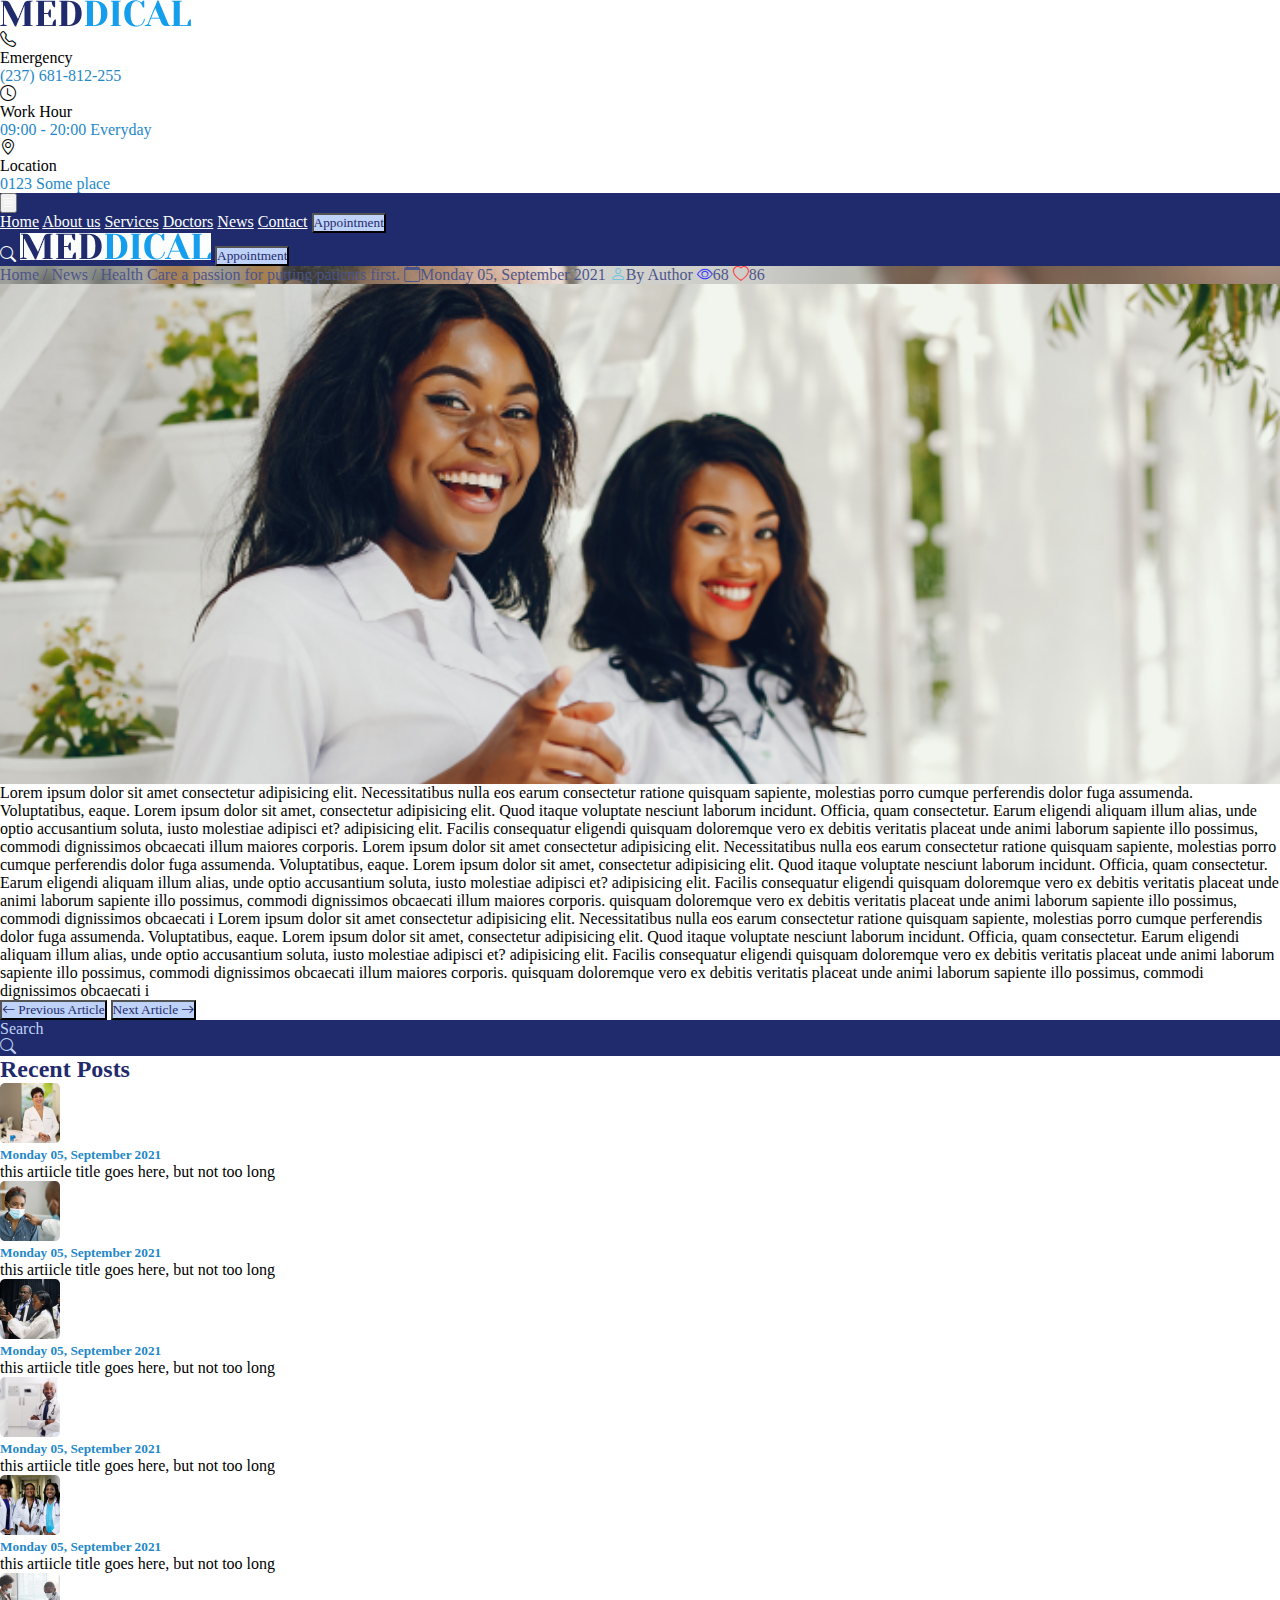
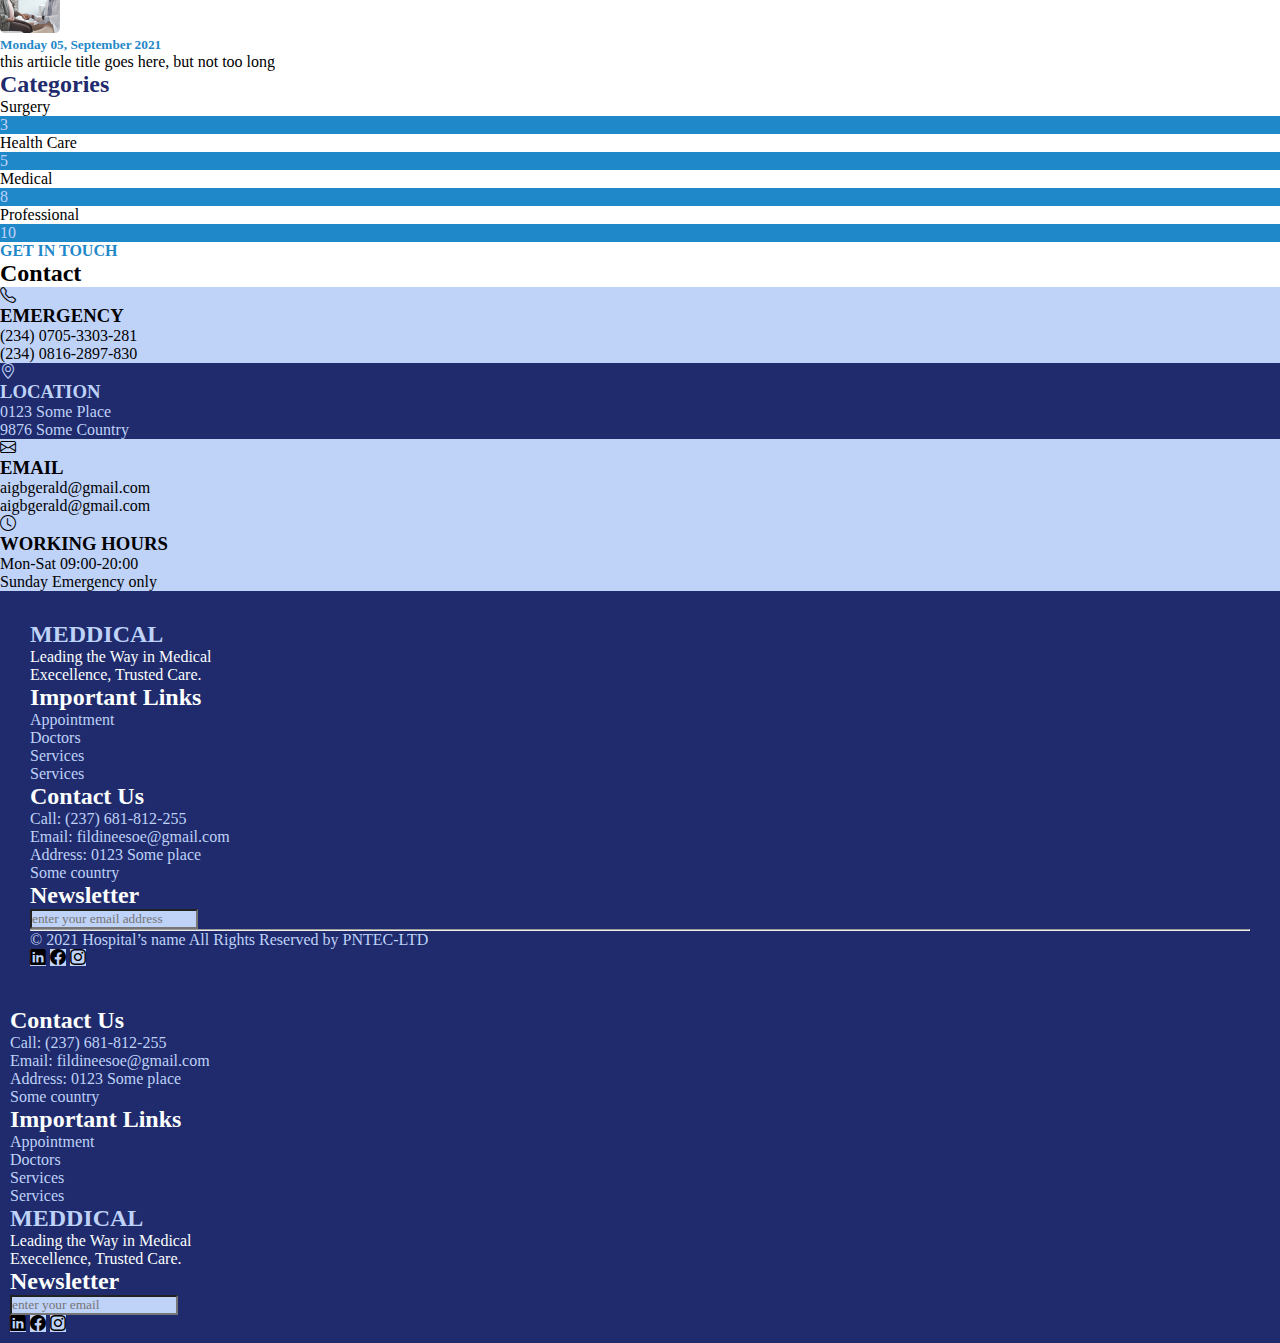
<file: singlenews.html>
<!DOCTYPE html>
<html lang="en">
<head>
    <meta charset="UTF-8">
    <meta http-equiv="X-UA-Compatible" content="IE=edge">
    <meta name="viewport" content="width=device-width, initial-scale=1.0">
    <link href="https://cdn.jsdelivr.net/npm/bootstrap@5.1.1/dist/css/bootstrap.min.css" 
    rel="stylesheet" integrity="sha384-F3w7mX95PdgyTmZZMECAngseQB83DfGTowi0iMjiWaeVhAn4FJkqJByhZMI3AhiU" 
    crossorigin="anonymous">
    <link rel="stylesheet" href="https://cdn.jsdelivr.net/npm/bootstrap-icons@1.3.0/font/bootstrap-icons.css">
    <link href="https://fonts.googleapis.com/css2?family=Work+Sans:wght@500&display=swap" rel="stylesheet">
    <link rel="stylesheet" href="./css/singlenewspage.css">
    <title>SINGLE NEWS</title>
</head>
<body>
    

    <section>
        <nav>
            <div class="container">

                <!-- desktop navbar -->
                <div class="first-nav-container mt-3 d-none d-md-block">
                    <div class="d-flex justify-content-between ">
                        <div class="col-md-4" >
                            <img src="images/gimg/glogo.png">
                        </div>
                        <div class="d-flex justify-content-between nav-bar-icon col-md-8">
                            <div class="col-sm icon-col pe-3 col-md-4">
                                <div class="first-nav-link d-flex">
                                    <div class="card-icon h1 pe-2 text-start">
                                        <i class="bi bi-telephone"></i>
                                    </div>

                                    <div class="first-inner-link-2">
                                        <p class="first-link-para">Emergency<br> 
                                            <span class="span-text fw-bold" style="color: rgb(31, 136, 201);"> (237) 681-812-255</span></p>
                                    </div>
                                </div>
                            </div>

                            <div class="col-sm icon-col col-md-4">
                                <div class="first-nav-link d-flex">
                                    <div class="card-icon h1 pe-2 text-start">
                                        <i class="bi bi-clock"></i>
                                    </div>

                                    <div class="first-inner-link-2">
                                        <p class="first-link-para">Work Hour<br> 
                                            <span class="span-text fw-bold" style="color: rgb(31, 136, 201);">
                                                09:00 - 20:00 Everyday</span></p>
                                    </div>
                                </div>
                            </div>


                            <div class="col-sm icon-col pe-3 col-md-4">
                                <div class="first-nav-link d-flex">
                                    <div class="card-icon h1 pe-2 text-start">
                                        <i class="bi bi-geo-alt"></i>
                                    </div>

                                    <div class="first-inner-link-2">
                                        <p class="first-link-para">Location<br>
                                            <span class="span-text fw-bold" style="color: rgb(31, 136, 201);">
                                                0123 Some place</span></p>
                                    </div>
                                </div>
                            </div>
                        </div>
                    </div>
                </div>
            </div>

            <!-- main navbar desktop -->

            <nav class="navbar navbar-expand-md  py-3" style="background: #1F2B6C;">
                <div class="container">
                   
                     <!--this is the hamburger menu the id #navmenu makes it target the list items-->
                  <button class="navbar-toggler d-block d-sm-block d-md-none"
                        type="button" data-bs-toggle="collapse" data-bs-target="#navmenu" aria-controls="" 
                        aria-expanded="false" style="color:#FCFEFE;">
                        <i class="bi bi-justify fs-1 fw-bolder"></i>
                        
                  </button>
                        <!--this is the list items on the navbar-->
                        <div class="collapse navbar-collapse text-start" id="navmenu" >
                            <ul class="navbar-nav  ">
                                <span class="nav-item">
                                    <a href="index.html" class="nav-link"  style="color: #FCFEFE;">Home</a>
                                </span>
                                <span class="nav-item">
                                    <a href="about.html" class="nav-link" style="color: #FCFEFE;">About us</a>
                                </span>
                                <span class="nav-item">
                                    <a href="services.html" class="nav-link"  style="color: #FCFEFE;">Services</a>
                                </span>
                                <span class="nav-item">
                                    <a href="doctors.html" class="nav-link"  style="color: #FCFEFE;">Doctors</a>
                                </span>
                                <span class="nav-item">
                                    <a href="news.html" class="nav-link"  style="color: #FCFEFE;">News</a>
                                </span>
                                <span class="nav-item">
                                    <a href="contact.html" class="nav-link"  style="color: #FCFEFE;">Contact</a>
                                </span>
                                <button class="btn main-nav-btn border-0 fw-bold rounded-pill mb-2  d-sm-block d-md-none" 
                                style="background-color:#BFD2F8; color:  #1F2B6C;">Appointment</button>
                            </ul>
                        </div>
                            <i class="bi bi-search me-3 d-none d-md-block " style="color:  #FCFEFE;"></i>
                            <a href="index.html">
                            <img src="images/gimg/glogo.png" class="p-2  d-sm-block d-md-none"  style="background-color:  #FCFEFE;">
                            </a>
                            <button class="btn main-nav-btn border-0 fw-bold rounded-pill px-4 d-none d-md-block" 
                            style="color:#1F2B6C; background-color: #BFD2F8;">Appointment</button>
                               
                
                </div> 
            </nav>
        </nav>
        </div>
        </nav>
    </section>

        <!-- Background image -->

        <div class="bg-image py-4" > 
              <div class="container  " >
                <div class="bg-text text-start py-4 d-flex row w-100 " style="color: #1F2B6C;">
                    <span class="bg-text-text-link fw-bold d-none d-lg-block">
                        Home / News / Health Care
                    </span>
                    <span class="bg-text-title fs-1 fw-bold  text-capitalize ">
                        a passion for putting patients first.
                    </span>
                    <span class="bg-text-text fw-bold d-none d-md-block">
                        <i class="bi bi-calendar " style="color: #1F2B6C;"></i><span>Monday 05, September 2021</span>  
                        <i class="bi bi-person ps-3 " style="color: rgb(81, 182, 216);"></i><span>By Author</span>   
                        <i class="bi bi-eye ps-3" style="color: blue;"></i><span>68</span> 
                        <i class="bi bi-heart ps-3" style="color: red;"></i><span>86</span>
                    </span>
                </div>
              </div>
          </div> 


    <div class="container">
      <section >
        <div class="row my-5">
          <div class="flex-column col-md-8 mb-4">
                <div class="bg-image2 mb-4 ">
                    <!-- <img src="./images/heroimg2.png" > THIS IS THE SECOND BACKGROUND IMAGE-->
                </div>
                <div>
                    <p class="fs-6 text-justify lh-base bg-img2-text" >
                        Lorem ipsum dolor sit amet consectetur adipisicing elit. Necessitatibus nulla eos 
                        earum consectetur ratione quisquam sapiente, molestias porro cumque perferendis dolor 
                        fuga assumenda. Voluptatibus, eaque.
                        Lorem ipsum dolor sit amet, consectetur adipisicing elit. Quod itaque voluptate
                        nesciunt laborum incidunt. Officia, quam consectetur. Earum eligendi aliquam illum
                        alias, unde optio accusantium soluta, iusto molestiae adipisci et?
                        adipisicing elit. Facilis consequatur
                        eligendi quisquam doloremque vero ex debitis veritatis placeat unde animi laborum
                        sapiente illo possimus, commodi dignissimos obcaecati illum maiores corporis.
                        Lorem ipsum dolor sit amet consectetur adipisicing elit. Necessitatibus nulla eos 
                        earum consectetur ratione quisquam sapiente, molestias porro cumque perferendis dolor 
                        fuga assumenda. Voluptatibus, eaque.
                        Lorem ipsum dolor sit amet, consectetur adipisicing elit. Quod itaque voluptate
                        nesciunt laborum incidunt. Officia, quam consectetur. Earum eligendi aliquam illum
                        alias, unde optio accusantium soluta, iusto molestiae adipisci et?
                        adipisicing elit. Facilis consequatur
                        eligendi quisquam doloremque vero ex debitis veritatis placeat unde animi laborum
                        sapiente illo possimus, commodi dignissimos obcaecati illum maiores corporis.
                        quisquam doloremque vero ex debitis veritatis placeat unde animi laborum
                        sapiente illo possimus, commodi dignissimos obcaecati i
                        Lorem ipsum dolor sit amet consectetur adipisicing elit. Necessitatibus nulla eos 
                        earum consectetur ratione quisquam sapiente, molestias porro cumque perferendis dolor 
                        fuga assumenda. Voluptatibus, eaque.
                        Lorem ipsum dolor sit amet, consectetur adipisicing elit. Quod itaque voluptate
                        nesciunt laborum incidunt. Officia, quam consectetur. Earum eligendi aliquam illum
                        alias, unde optio accusantium soluta, iusto molestiae adipisci et?
                        adipisicing elit. Facilis consequatur
                        eligendi quisquam doloremque vero ex debitis veritatis placeat unde animi laborum
                        sapiente illo possimus, commodi dignissimos obcaecati illum maiores corporis.
                        quisquam doloremque vero ex debitis veritatis placeat unde animi laborum
                        sapiente illo possimus, commodi dignissimos obcaecati i
                    </p>
              </div>
              <div class="d-flex justify-content-between my-5">
                <button class="border rounded-pill py-2 px-4 fw-bold" style="background-color: #BFD2F8; color:#1F2B6C ;">
                <i class="bi bi-arrow-left fw-bolder"></i> Previous Article</button>

                <button class="border rounded-pill py-2 px-4 fw-bold" style="background-color: #BFD2F8; color:#1F2B6C ;">
                 Next Article <i class="bi bi-arrow-right fw-bolder"></i></button>
              </div>
          </div>

        <div class="flex-column col-md-4 gx-5 mb-4">
              
            <div class="d-flex  justify-content-between align-items-center px-4 mb-3 rounded" 
            style="background-color: #1F2B6C; color: #BFD2F8; ">
                <p class="mt-2 fs-5"> Search</p>
                <i class="bi bi-search " ></i>
            </div>
            
            <div class="border py-3 px-4 mb-3 rounded">
                <h2 class="fs-3 fw-bold mb-3" style="color:#1F2B6C;">Recent Posts</h2>
               
                <div class="d-flex justify-content-center mb-1"  >
                    <div>
                        <img class="pe-3" src="images/gimg/gimg1.png">
                    </div>
                    <div>
                        <h5 class="fs-6 h-10" style="color: rgb(31, 136, 201)";>Monday 05, September 2021</h5>
                        <p class="fs-8">this artiicle title goes here, but not too long</p>
                    </div>
                </div>

                <div class="d-flex justify-content-center "  >
                    <div>
                        <img class="pe-3" src="images/gimg/gimg2.png">
                    </div>
                    <div>
                        <h5 class="fs-6 h-10" style="color: rgb(31, 136, 201)";>Monday 05, September 2021</h5>
                        <p class="fs-8">this artiicle title goes here, but not too long</p>
                    </div>
                </div>

                <div class="d-flex justify-content-center mb-1"  >
                    <div>
                        <img class="pe-3" src="images/gimg/gimg3.png">
                    </div>
                    <div>
                        <h5 class="fs-6 h-10" style="color: rgb(31, 136, 201)";>Monday 05, September 2021</h5>
                        <p class="fs-8 ">this artiicle title goes here, but not too long</p>
                    </div>
                </div>

                <div class="d-flex justify-content-center "  >
                    <div>
                        <img class="pe-3" src="images/gimg/gimg4.png">
                    </div>
                    <div>
                        <h5 class="fs-6 h-10" style="color: rgb(31, 136, 201)";>Monday 05, September 2021</h5>
                        <p class="fs-8">this artiicle title goes here, but not too long</p>
                    </div>
                </div>

                <div class="d-flex justify-content-center mb-1"  >
                    <div>
                        <img class="pe-3" src="images/gimg/gimg5.png">
                    </div>
                    <div>
                        <h5 class="fs-6 h-10" style="color: rgb(31, 136, 201)";>Monday 05, September 2021</h5>
                        <p class="fs-8">this artiicle title goes here, but not too long</p>
                    </div>
                </div>

                <div class="d-flex justify-content-center "  >
                    <div>
                        <img class="pe-3" src="images/gimg/gimg6.png">
                    </div>
                    <div>
                        <h5 class="fs-6 h-10" style="color: rgb(31, 136, 201)";>Monday 05, September 2021</h5>
                        <p class="fs-8">this artiicle title goes here, but not too long</p>
                    </div>
                </div>

            </div>
            
            <div>
                <div class="border py-3 px-4 rounded">
                    <h2 class="fs-2 fw-bold mb-3" style="color:#1F2B6C;">Categories</h2>
                   
                <div class="d-flex  justify-content-between align-items-center  category">
                    <div class="flex-grow-1">
                        <p class="mt-3 fs-5"> Surgery</p>
                    </div>
                    <div class="w-5 px-2" >
                        <p class="fs-6 mt-1 p-2 border rounded-circle" style="background-color: rgb(31, 136, 201); color: #BFD2F8;">3</p>
                   </div>
                </div>
    
                <div class="d-flex  justify-content-between align-items-center category">
                    <div class="flex-grow-1">
                        <p class="mt-3 fs-5"> Health Care</p>
                    </div>
                    <div class="w-5 px-2" >
                        <p class="fs-6 mt-1 p-2 border rounded-circle" style="background-color: rgb(31, 136, 201); color: #BFD2F8;">5</p>
                   </div>
                </div>

                <div class="d-flex  justify-content-between align-items-center  category">
                    <div class="flex-grow-1">
                        <p class="mt-3 fs-5"> Medical</p>
                    </div>
                    <div class="w-5 px-2" >
                        <p class="fs-6 mt-1 p-2 border rounded-circle" style="background-color: rgb(31, 136, 201); color: #BFD2F8;">8</p>
                   </div>
                </div>
    
                <div class="d-flex  justify-content-between align-items-center  category">
                    <div class="flex-grow-1">
                        <p class="mt-3 fs-5"> Professional</p>
                    </div>
                    <div class="w-5 px-2" >
                        <p class="fs-6 mt-1 p-1 border rounded-circle" style="background-color: rgb(31, 136, 201); color: #BFD2F8;">10</p>
                   </div>
                </div>
            </div>

          </div>
        </div>
      </section>

<!--THIS IS THE CONTACT PAGE OF THE SINGLE NEWS PAGE-->
      <section>
        <p class="text-center fw-bold" style="color: rgb(31, 136, 201);"><strong>GET IN TOUCH</strong></p>
        <h2 class=" mb-5 news-contact text-center card-title fw-bold">Contact</h2>
        <div class="row mb-5">
            <!-- <div class="col-lg-4 col-md-12 mb-4"> -->
                <div class="main-card col-lg-3 col-md-6 mb-3"> 
                    <div class="card py-4 px-1">
                        <div class="card-body mt-3">
                            <div class="card-icon h1 mb-3 text-start">
                                <i class="bi bi-telephone"></i>
                            </div>
                            <h3 class="card-title fs-6 fw-bold text-start">
                                EMERGENCY
                            </h3>
                            <p class="card-text text-start">
                                (234) 0705-3303-281 <br>
                                (234) 0816-2897-830
                            </p>
                        </div>
                    </div>
                </div>

                <div class="main-card col-lg-3 col-md-6 mb-3"> 
                    <div class="card py-4 px-1" style="background-color: #1F2B6C;" >
                        <div class="card-body mt-3">
                            <div class="card-icon h1 mb-3 text-start" style="color: #BFD2F8;">
                                <i class="bi bi-geo-alt"></i>
                            </div>
                            <h3 class="card-title fs-6 fw-bold text-start" style="color: #BFD2F8;">
                                LOCATION
                            </h3>
                            <p class="card-text text-start" style="color: #BFD2F8;">
                                0123 Some Place <br>
                                9876 Some Country
                            </p>
                        </div>
                    </div>
                </div>

                <div class="main-card col-lg-3 col-md-6 mb-3"> 
                    <div class="card py-4 px-1">
                        <div class="card-body mt-3">
                            <div class="card-icon h1 mb-3 text-start">
                                <i class="bi bi-envelope"></i>
                            </div>
                            <h3 class="card-title fs-6 fw-bold text-start">
                                EMAIL
                            </h3>
                            <p class="card-text text-start">
                                aigbgerald@gmail.com <br>
                                aigbgerald@gmail.com
                            </p>
                        </div>
                    </div>
                </div>

                <div class="main-card col-lg-3 col-md-6 mb-3"> 
                    <div class="card py-4 ">
                        <div class="card-body mt-3">
                            <div class="card-icon h1 mb-3 text-start">
                                <i class="bi bi-clock"></i>
                            </div>
                            <h3 class="card-title fs-6 fw-bold text-start">
                                WORKING HOURS
                            </h3>
                            <p class="card-text text-start mb-1">
                                Mon-Sat 09:00-20:00 <br>
                                Sunday Emergency only
                            </p>
                        </div>
                    </div>
                </div>

        </div>
      </section>
    </div>





     <!-- footer section -->
     <section class="mt-5 footer-desktop d-none d-lg-block " style="background: #1F2B6C; padding: 30px;">
        <div class="container">
            <div class="d-flex justify-content-between">
                <div class="col-md-4">
                    <h2 class="fw-bold fs-2 mt-3" style="color: #BFD2F8;">MEDDICAL</h2>
                    <p class="mt-3"  style="color: #FCFEFE;">Leading the Way in Medical <br>
                        Execellence, Trusted Care.</p>
                </div>
                <div class="col-md-2"  >
                    <h2 class="mt-3 fs-5" style="color: #FCFEFE;">Important Links</h2>
                    <div class="links" style="color: #BFD2F8;">
                        <span class="">Appointment</span><br>
                        <span class="">Doctors</span><br>
                        <span class="">Services</span><br>
                        <span class="">Services</span>
                    </div>
                </div>
                <div class="col-md-3" >
                    <h2 class="mt-3 fs-5" style="color: #FCFEFE;">Contact Us</h2>
                    <div class="links" style="color: #BFD2F8;">
                        <span class="">Call: (237) 681-812-255</span><br>
                        <span class="">Email: fildineesoe@gmail.com</span><br>
                        <span class="">Address: 0123 Some place</span><br>
                        <span class="">Some country</span>
                    </div>
                </div>
                <div class="col-md-3">
                    <h2 class=" mt-3 fs-5" style="color: #FCFEFE;">Newsletter</h2>
                        <div class="input-group mb-3">
                            <input type="text" class="rounded border-0 mt-3 py-1 px-3" placeholder="enter your email address" 
                            style="background: #BFD2F8;" >
                        </div>
                </div>
            </div>
           
            <hr class="mt-4 fw-bolder" style="color: #FCFEFE;">

            <div class=" d-flex justify-content-between">
                <div class="col-md-10 pt-3 ">
                    <p class="m-2 p-1 pt-3" style="color: #BFD2F8;">© 2021 Hospital’s name All Rights Reserved by PNTEC-LTD </p>
                </div>
                <div class="col-md-2 mt-5">
                    <i class="bi bi-linkedin px-1 pb-1 me-3 rounded-circle" style="background-color: #BFD2F8;"></i>
                    <i class="bi bi-facebook px-1 pb-1 me-3 rounded-circle" style="background-color: #BFD2F8;"></i>
                    <i class="bi bi-instagram px-1 pb-1 rounded-circle" style="background-color: #BFD2F8;"></i>   
                </div>
            </div>
        </div>
    </section>


    <!-- this is the mobile footer -->

    <section class="mt-5 footer-mobile d-block d-sm-block d-md-block d-lg-none" style="background: #1F2B6C; padding: 10px;">
        <div class="container">
            <div class="row">
                <div class="col-7">
                    <h2 class="mt-3 fs-5" style="color: #FCFEFE;">Contact Us</h2>
                    <div class="links" style="color: #BFD2F8;">
                        <span class="">Call: (237) 681-812-255</span><br>
                        <span class="">Email: fildineesoe@gmail.com</span><br>
                        <span class="">Address: 0123 Some place</span><br>
                        <span class="">Some country</span>
                    </div>
                </div>
                <div class="col-5">
                    <h2 class="mt-3 fs-5" style="color: #FCFEFE;">Important Links</h2>
                    <div class="links" style="color: #BFD2F8;">
                        <span class="">Appointment</span><br>
                        <span class="">Doctors</span><br>
                        <span class="">Services</span><br>
                        <span class="">Services</span>
                    </div>
                </div>
            <div class="row mt-3 ">
                <div class="col-7 ">
                    <h2 class="fw-bold fs-3 mt-3" style="color: #BFD2F8;">MEDDICAL</h2>
                    <p class="mt-3"  style="color: #FCFEFE;">Leading the Way in Medical <br>
                        Execellence, Trusted Care.</p>
                </div>
                <div class="col-5">
                    <h2 class=" mt-3 fs-5" style="color: #FCFEFE;">Newsletter</h2>
                        <div class="input-group mb-3">
                            <input type="text" class="rounded border-0 mt-3 py-1 ps-1 w-100" placeholder="enter your email" 
                            style="background: #BFD2F8;" >
                        </div>
                </div>
            </div>
            <div class="row mb-2 ">
                <div class="d-flex justify-content-between col-6 col-md-3">
                    <i class="bi bi-linkedin px-1 pb-1 me-2 rounded-circle" style="background-color: #BFD2F8;"></i>
                    <i class="bi bi-facebook px-1 pb-1 me-2 rounded-circle" style="background-color: #BFD2F8;"></i>
                    <i class="bi bi-instagram px-1 pb-1 rounded-circle" style="background-color: #BFD2F8;"></i>   
                </div>
            </div>
        </div>
    </section>




 <script src="https://cdn.jsdelivr.net/npm/bootstrap@5.1.1/dist/js/bootstrap.bundle.min.js" 
    integrity="sha384-/bQdsTh/da6pkI1MST/rWKFNjaCP5gBSY4sEBT38Q/9RBh9AH40zEOg7Hlq2THRZ" 
    crossorigin="anonymous">
</script>
<script src="https://cdnjs.cloudflare.com/ajax/libs/jquery/3.5.1/jquery.slim.min.js"></script>
<script src="https://cdnjs.cloudflare.com/ajax/libs/popper.js/1.16.1/umd/popper.min.js"></script>
<script src="https://cdnjs.cloudflare.com/ajax/libs/twitter-bootstrap/4.6.0/js/bootstrap.min.js"></script>


</body>
</html>
</file>
<file: css/index.css>
@import url('https://fonts.googleapis.com/css2?family=Work+Sans:wght@700&family=Yeseva+One&display=swap');

*{
    margin: 0;
    padding: 0;
    box-sizing: border-box;
    font-family: Yeseva;
}
 .hero-bg{
   position: relative;
  background:url(../images/home-images/Physician_Trends_2021_.png);
  background-position: center;
  background-size: cover;
  min-height: 520px;
    
}

.elipse{
    position: absolute;
    top: 0;
    left: 0;
}

.hero-content{
    position: absolute;
     top: 35%;
     left: 20%;
     z-index: 10;     
}

.hero-content h3, .welcome h3, .spt-content h3, .serv-sect h3, .serv-title h3{
    color: #1F2B6C;    
}

.hero-content p, .welcome p, .spt-content p, .serv-sect p, .book-apt h3, .serv-title p{
    color: #159EEC;   
}

.appointment {
    position: relative;
    top: -50px;
}
.bg1 {
    background: #1F2B6C;
}

.bg2 {
    background: #BFD2F8;
}

.bg3 {
    background:#159EEC;
}

.appointment-box {
     padding: 20px;
     justify-content: space-between;
}

.link1 a{
    text-decoration: none;
}

.serv-list ul{
    list-style: none;
}
.serv-list ul li::before{
    content: "\2022";
    color: #159EEC;
   font-weight: bolder;
   font-size: 25px;
    display: inline-block;
    width: 1em;
     margin-left: -1em;
}

.specialty-row {
 width: 100%;
}
.serv-row{
    width: 90%;
}

.book-apt{
    background:linear-gradient(rgba(247, 246, 246, 0.836),rgba(247, 246, 246, 0.829)),url(../images/home-images/Rectangle\ 33.jpg);
    min-height: 550px;
}

.body1 {
    background-color: #BFD2F8;
}

  input::placeholder, textarea::placeholder{
    color: white !important;
    opacity: 1; 
  }
  
  input::-ms-input-placeholder, textarea::-ms-input-placeholder{ 
    color: white !important;
  }
​
  input:-ms-input-placeholder, textarea:-ms-input-placeholder{ 
    color: white !important;
  }
​

/* news and contact css */
.git {
    color: #159EEC;
    font-family: 'Work Sans', sans-serif;
    font-weight: 700;
    font-style: normal;
}

.dark-blue {
    height: 15rem;
    width: 100%;
    background-color: #1F2B6C;
    color: #BFD2F8;
}
.sky-blue {
    height: 15rem;
    width: 100%;
    background-color:#BFD2F8;
    color: #1F2B6C;
}
.blue-content {
    line-height: 0.5rem;
    font-size: 0.8rem;
}
    #submit-btn {
    font-size: 0.8rem;
    color: #1F2B6C;
}
.text-seablue{
    color: #159EEC;
}
.text-skyblue{
    color: #BFD2F8;
}
.text-darkblue{
    color: #1F2B6C;
}
.yeseva-2{
    font-family: 'Yeseva One', cursive;
    font-size: 2rem;
}
.body{
    font-size: 1rem;
}
.small{
    font-size: 0.7rem;
}
.git {
    color: #159EEC;
    font-family: 'Work Sans', sans-serif;
    font-weight: 700;
    font-style: normal;
}
.contact {
    color:  #1F2B6C;
    font-family: 'Yeseva One', cursive;
    font-style: normal;
    font-weight: normal;
}

form .bg-primary{
    background-color:#1F2B6C !important;
   }
#submit-btn{
    background-color: #BFD2F8;
         color: #1F2B6C;
}



/* navbar and footer css */
a:link{
    text-decoration: none;
}

.first-nav-link{
    display: flex;
 width: 100%;
}


.first-link-para{
    font-size: 13px;
    font-family: Work Sans;
    color: #1F2B6C;
    font-weight: 500;
}
.first-nav-link-mobile{
    display: flex;
    width: 100%;
}

.first-link-para-mobile{
    font-size: 9px;
    font-family: Work Sans;
    color: #1F2B6C;
    font-weight: 500;
}



.span-text{
    color: #159EEC;
    font-weight: 500;
}

.icon-col{
    padding: 0px !important;
    margin: 0px !important;
    width: 10% !important;
}

.icons{
    width: 23px;
}
.icons-mobil{
    width: 16px;
}


/* main styling start */
/* .main-navbar-container{
    display: flex;
} */

/* .main-navbar-logo{
    width: 40%;
} */

.main-nav-btn{
    font-family: Work Sans;
    font-size: 14px;
}

.main-nav-btn:hover{
    outline: none !important;
    border: none;
}

.active{
    font-family: Work Sans;
    color: #BFD2F8;
}

.active:hover{
    color:white ;
}

.main-inner-links{
    font-family: Work Sans;
    font-size: 15px;
    color: #FCFEFE;
}

.main-inner-links:hover{
    color: #159EEC;
}
.footer-row {
 width: 100%;
}

.footer-para{
    font-family: Yeseva;
    font-size: 13px;
    color: #FCFEFE;
    margin-top: 30px;
}

.footer-head{
    font-family: Work Sans;
    font-size: 16px;
    color: #FCFEFE;
    margin-top: 10px;
}

.input-group-text{
    background: #BFD2F8;
    border-radius: 5px;
    border: none;
    margin-top: 30px;
}

.form-control{
    background: #BFD2F8 !important;
    border-radius: 5px;
    outline: none;
    border: none;
    margin-top: 30px;
}

.footer-line{
    background-color: #BFD2F8;
    color: #BFD2F8;
    margin: 0 auto;
}

.footer-last-para{
    font-family: Work Sans;
    font-style: normal;
    font-weight: normal;
    font-size: 14px;
    line-height: 19px;
    color: #FCFEFE;
}

.footer-last-col{
    margin: 0px !important;
    padding: 0px !important;
}

.links{
    list-style: none;
    margin-top: 30px;
}

@media(max-width: 768px){
    container, .container-md, .container-sm {
        max-width: 720px;
      
    }
    .medical{
        overflow-x: hidden;
    }
    #mobile-footer-logo{
        width: 50%;
    }
    .first-nav-container, .navbar{
        display: none;
    }

    .first-link-para-mobile{
        font-size: 19px;
        font-family: Work Sans;
        color: #1F2B6C;
        font-weight: 500;
    }
  
    .first-nav-container-mobile{
      display: block;
      padding: 0px;
  }
  
    .mobile-col-single{
        margin: 0 auto;
        width: 40%;
  }
  
  /* main navbar */
  .navbar-mobile{
      display: block;
      /* border: solid red; */
      padding-bottom: 26px;
      padding-top: 20px;
  }
  
  .navbar-collapse{
      margin: 0 auto;
      width: 100%;
  }
  
  .navbar-toggler-icon{
      float: right !important;
  }
  
  .navbar-toggler{
      margin: 0;
      padding: 0;
  }
  
    /* footer styling sart */
  .footer-row-mobile{
      display: block;
  }
  
  .footer-row{
      display: none;
  }
  
  .footer-para-mobile{
      font-family: Work Sans;
      font-style: normal;
      font-weight: normal;
      font-size: 16px;
      line-height: 24px;
      color: #FCFEFE;
      margin-top: 10px;
  }
  
  .footer-para-mobile:hover{
      text-decoration: none !important;
      color: #FCFEFE;
  
  }
  
  .footer-last-para-mobile{
      font-family: Work Sans;
      font-style: normal;
      font-weight: normal;
      font-size: 16px;
      line-height: 19px;
      color: #FCFEFE;
  }
  
  .links{
      list-style: none;
      margin-top: 10px;
  }
  
}


@media (max-width:660px){
    .container, .container-md, .container-sm {
        max-width: 660px;
      
    }
    
    .hero-bg{
       background:url(../images/home-images/Physician_Trends_2021_Merritt_Hawkins\ 1.png);
       background-position: right;
       min-height: 500px;
     }
     .hero-content{
         top: 50%;
         left: 10%;
         text-align: center;
    }
    .elipse, .elipse1{
        display: none;
    } 
    .appointment {    
       display: none;
    }
    .welcome {
        width: 100%;
    }

    .doc-welcome img{
      width: 350px; 
    }
  
    .specialty {
       display: none;
   }
   .serv-container{
       display: none;
   }
   .serv-img{
       display: none;
   }
   /* .serv-row{ */
    /* width: 100%; */
    /* display: flex;
    flex-wrap: wrap; */


.serv-row .ms-5{
        margin-left: 6rem!important;
    }
  .book-row{
      margin-bottom: 2rem;
      padding-bottom:2rem;
  }
  
}


@media(max-width: 540px){
 
    /* #main-navbar-logo{
        width: 30% !important;
    } */

  .first-nav-container, .navbar{
      display: none;
  }

  .first-link-para-mobile{
    font-size: 10px !important;
    font-family: Work Sans;
    color: #1F2B6C;
    font-weight: 500;
}

.first-nav-container-mobile{
    display: block;
    padding: 0px;
}

  .mobile-col-single{
      margin: 0 auto;
      width: 20%;
}
/* main navbar */
.navbar-collapse{
    margin: 0 auto;
    width: 100%;
}

.navbar-toggler-icon{
    float: right!important;
}

.navbar-toggler{
    margin: 0;
    padding: 0;
}
.footer-row-mobile{
    display: block;
}

.footer-row{
    display: none;
}

.footer-para-mobile{
    font-size: 8px !important;
    line-height: 24px;
    color: #FCFEFE;
    margin-top: 10px;
}

.footer-head{
    font-size: 12px;
}

.footer-para-mobile:hover{
    text-decoration: none !important;
    color: #FCFEFE;

}

.footer-last-para-mobile{
    font-size: 7px !important;
    line-height: 19px;
    color: #FCFEFE;
}

.links{
    list-style: none;
    margin-top: 10px;
}

}
</file>
<file: css/appointment-nav.css>
*{
    margin: 0;
    padding: 0;
    box-sizing: border-box;
}

html,body{
    overflow-x: hidden;
}

/* first nav container styling start */

a:link{
    text-decoration: none;
}

a:hover{
    text-decoration: none;
    color: #FCFEFE;
}

.first-nav-container-mobile{
    display: none;
}

.first-nav-link{
    display: flex;
    width: 100%;
}

.first-nav-link-mobile{
    display: flex;
    width: 100%;
}

.first-link-para-mobile{
    font-size: 9px;
    font-family: Work Sans;
    color: #1F2B6C;
    font-weight: 500;
}


.first-link-para{
    font-size: 13px;
    font-family: Work Sans;
    color: #1F2B6C;
    font-weight: 500;
}

.span-text{
    color: #159EEC;
    font-weight: 500;
}

.icon-col{
    padding: 0px !important;
    margin: 0px !important;
    width: 10% !important;
}

.icons{
    width: 23px;
}

.icons-mobil{
    width: 16px;
}



/* main styling start */
.main-navbar-container{
    display: flex;
}

.main-navbar-logo{
    width: 40%;
}

.navbar{
    padding: 0;
}

.navbar-mobile{
    display: none;
}

.button{
    width: 100%;
}

.main-nav-btn{
    padding: 10px 20px;
    background: #BFD2F8;
    border-radius: 50px;
    font-family: Work Sans;
    font-style: normal;
    font-weight: 500;
    font-size: 16px;
    line-height: 19px;
    color: #1F2B6C;
    border: none;
}

.main-nav-btn:hover{
    outline: none !important;
    border: none;
}

.active{
    font-family: Work Sans;
    font-style: normal;
    font-weight: 600;
    font-size: 15px;
    line-height: 21px;
    color: #BFD2F8;
}

.active-mobile{
    font-family: Work Sans;
    font-style: normal;
    font-weight: 600;
    font-size: 15px;
    line-height: 21px;
    color: #1F2B6C;
}

.active:hover{
    color: #BFD2F8;
    text-decoration: none;
}

.main-inner-links{
    font-family: Work Sans;
    font-style: normal;
    font-weight: normal;
    font-size: 15px;
    line-height: 21px;
    color: #FCFEFE;
}

.main-inner-links-mobile{
    font-family: Work Sans;
    font-style: normal;
    font-weight: normal;
    font-size: 15px;
    line-height: 21px;
    color: #1F2B6C;
}


.main-inner-links:hover{
    color: #FCFEFE;
    text-decoration: none;
}

/* footer styling sart */
.footer-row-mobile{
    display: none;
}

.footer-para{
    font-family: Work Sans;
    font-style: normal;
    font-weight: normal;
    font-size: 13px;
    line-height: 24px;
    color: #FCFEFE;
    margin-top: 30px;
}

.footer-head{
    font-family: Work Sans;
    font-style: normal;
    font-weight: 600;
    font-size: 16px;
    line-height: 21px;
    color: #FCFEFE;
    margin-top: 10px;
}

.input-group-text{
    background: #BFD2F8;
    border-radius: 5px;
    border: none;
    margin-top: 30px;
}

.form-control{
    background: #BFD2F8 !important;
    border-radius: 5px;
    outline: none;
    border: none;
    margin-top: 30px;
}

.footer-line{
    background-color: #BFD2F8;
    color: #BFD2F8;
    width: 100%;
    margin: 0 auto;
    width: 97%;
}

.footer-last-para{
    font-family: Work Sans;
    font-style: normal;
    font-weight: normal;
    font-size: 14px;
    line-height: 19px;
    color: #FCFEFE;
}

.footer-last-col{
    margin: 0px !important;
    padding: 0px !important;
}

.links{
    list-style: none;
    margin-top: 30px;
}


#mobile-footer-logo{
    width: 90%;
}




@media(max-width: 768px){
    #mobile-footer-logo{
        width: 50%;
    }
    .first-nav-container, .navbar{
        display: none;
    }

    .first-link-para-mobile{
        font-size: 19px;
        font-family: Work Sans;
        color: #1F2B6C;
        font-weight: 500;
    }
  
    .first-nav-container-mobile{
      display: block;
      padding: 0px;
  }
  
    .mobile-col-single{
        margin: 0 auto;
        width: 40%;
  }
  
  /* main navbar */
  .navbar-mobile{
      display: block;
      /* border: solid red; */
      padding-bottom: 26px;
      padding-top: 20px;
  }
  
  .navbar-collapse{
      margin: 0 auto;
      width: 100%;
  }
  
  .navbar-toggler-icon{
      float: right !important;
  }
  
  .navbar-toggler{
      margin: 0;
      padding: 0;
  }
  
    /* footer styling sart */
  .footer-row-mobile{
      display: block;
  }
  
  .footer-row{
      display: none;
  }
  
  .footer-para-mobile{
      font-family: Work Sans;
      font-style: normal;
      font-weight: normal;
      font-size: 16px;
      line-height: 24px;
      color: #FCFEFE;
      margin-top: 10px;
  }
  
  .footer-para-mobile:hover{
      text-decoration: none !important;
      color: #FCFEFE;
  
  }
  
  .footer-last-para-mobile{
      font-family: Work Sans;
      font-style: normal;
      font-weight: normal;
      font-size: 16px;
      line-height: 19px;
      color: #FCFEFE;
  }
  
  .links{
      list-style: none;
      margin-top: 10px;
  }
  
}


@media(max-width: 540px){
 
    #main-navbar-logo{
        width: 30% !important;
    }

  .first-nav-container, .navbar{
      display: none;
  }

  .first-link-para-mobile{
    font-size: 8px !important;
    font-family: Work Sans;
    color: #1F2B6C;
    font-weight: 500;
}

  .first-nav-container-mobile{
    display: block;
    padding: 0px;
}

  .mobile-col-single{
      margin: 0 auto;
      width: 40%;
}

/* main navbar */
.navbar-mobile{
    display: block;
    /* border: solid red; */
    padding-bottom: 26px;
    padding-top: 20px;
}

.navbar-collapse{
    margin: 0 auto;
    width: 100%;
}

.navbar-toggler-icon{
    float: right !important;
}

.navbar-toggler{
    margin: 0;
    padding: 0;
}

  /* footer styling sart */
  #mobile-footer-logo{
    width: 70% !important;
}

.footer-row-mobile{
    display: block;
}

.footer-row{
    display: none;
}

.footer-para-mobile{
    font-family: Work Sans;
    font-style: normal;
    font-weight: normal;
    font-size: 9px !important;
    line-height: 24px;
    color: #FCFEFE;
    margin-top: 10px;
}

.footer-para-mobile:hover{
    text-decoration: none !important;
    color: #FCFEFE;

}

.footer-last-para-mobile{
    font-family: Work Sans;
    font-style: normal;
    font-weight: normal;
    font-size: 9px !important;
    line-height: 19px;
    color: #FCFEFE;
}

.links{
    list-style: none;
    margin-top: 10px;
}

}


@media(max-width: 320px){
    .first-nav-container, .navbar{
        display: none;
    }

    .first-link-para-mobile{
        font-size: 8px;
        font-family: Work Sans;
        color: #1F2B6C;
        font-weight: 500;
    }
    
  
    .first-nav-container-mobile{
      display: block;
      padding: 0px;
  }
  
    .mobile-col-single{
        margin: 0 auto;
        width: 40%;
  }
  
  /* main navbar */
  .navbar-mobile{
      display: block;
      /* border: solid red; */
      padding-bottom: 26px;
      padding-top: 20px;
  }
  
  .navbar-collapse{
      margin: 0 auto;
      width: 100%;
  }
  
  .navbar-toggler-icon{
      float: right !important;
  }
  
  .navbar-toggler{
      margin: 0;
      padding: 0;
  }
  
    /* footer styling sart */
  .footer-row-mobile{
      display: block;
  }
  
  .footer-row{
      display: none;
  }
  
  .footer-para-mobile{
      font-family: Work Sans;
      font-style: normal;
      font-weight: normal;
      font-size: 8px !important;
      line-height: 24px;
      color: #FCFEFE;
      margin-top: 10px;
  }

  .footer-head{
      font-size: 12px;
  }
  
  .footer-para-mobile:hover{
      text-decoration: none !important;
      color: #FCFEFE;
  
  }
  
  .footer-last-para-mobile{
      font-family: Work Sans;
      font-style: normal;
      font-weight: normal;
      font-size: 7px !important;
      line-height: 19px;
      color: #FCFEFE;
  }
  
  .links{
      list-style: none;
      margin-top: 10px;
  }
  
}
</file>
<file: css/appointment.css>
@import url('https://fonts.googleapis.com/css2?family=Work+Sans:wght@300;400&family=Yeseva+One&display=swap');


*{
    margin: 0;
    padding: 0;
    box-sizing: border-box;
}

body{
    overflow-x: hidden
}
p,input{
    font-family: 'Work Sans', sans-serif;
}

#book img{
position: absolute; 
width: 3em;
height: 3em;
top: 0px;
background: #BFD2F8;
opacity: 0.5;
border-radius: 0 0 100% 0; 
}


#book{
    position: relative;
    background-image: url("../images/appointment-img/Rectangle3.png");
    background-size: 100% 10em;
    background-position: center;
    height: 10em;
    color: #1F2B6C;
    background-color: rgba(255, 255, 255, 0.5);
}

input::placeholder, textarea::placeholder{
    color: white;
    opacity: 1; 
  }
  
  input::-ms-input-placeholder, textarea::-ms-input-placeholder{ 
    color: white;
  }

  .bg-primary{
   background-color:#1F2B6C !important;
  }

  input[type="submit"], .bg {
      background-color: #BFD2F8 !important;
      color: #1F2B6C !important;
  }

  #schedule, #phone{
      color:#BFD2F8 !important;
      font-family: 'Yeseva One', cursive !important;
  }
  #appoint, #hl{
      color: #1F2B6C !important;
      font-family: 'Yeseva One', cursive !important;
      font-weight: 500;
  }

  .git {
    color: #159EEC;
    font-family: 'Work Sans', sans-serif;
    font-weight: 700;
    font-style: normal;
}
.contact {
    color:  #1F2B6C;
    font-family: 'Yeseva One', cursive;
    font-style: normal;
    font-weight: normal;
}
  .dark-blue {
    height: 15rem;
    width: 100%;
    background-color: #1F2B6C;
    color: #BFD2F8;
}
.sky-blue {
    height: 15rem;
    width: 100%;
    background-color:#BFD2F8;
    color: #1F2B6C;
}
.blue-content {
    line-height: 0.5rem;
    font-size: 0.8rem;
}
    #submit-btn {
    font-size: 0.8rem;
    color: #1F2B6C;
}
.text-seablue{
    color: #159EEC;
}
.text-skyblue{
    color: #BFD2F8;
}
.text-darkblue{
    color: #1F2B6C;
}
.yeseva-2{
    font-family: 'Yeseva One', cursive;
    font-size: 2rem;
}
.body{
    font-size: 1rem;
}
.small{
    font-size: 0.7rem;
}
</file>
<file: css/news.css>
@import url('https://fonts.googleapis.com/css2?family=Work+Sans:wght@300;400&family=Yeseva+One&display=swap');
* {
    margin: 0;
    padding: 0;
    box-sizing: border-box;
}

html, body {
    background-color: #FCFEFE;
    opacity: 0.2px;
    overflow-x: hidden;
    font-family: 'Work Sans', sans-serif;
}

/* NEW CONTACT US */


.dark-blue {
    height: 15rem;
    width: 100%;
    background-color: #1F2B6C;
    color: #BFD2F8;
}
.sky-blue {
    height: 15rem;
    width: 100%;
    background-color:#BFD2F8;
    color: #1F2B6C;
}
.blue-content {
    line-height: 0.5rem;
    font-size: 0.8rem;
}
    #submit-btn {
    font-size: 0.8rem;
    color: #1F2B6C;
}
.text-seablue{
    color: #159EEC;
}
.text-skyblue{
    color: #BFD2F8;
}
.text-darkblue{
    color: #1F2B6C;
}
.yeseva-2{
    font-family: 'Yeseva One', cursive;
    font-size: 2rem;
}
.body{
    font-size: 1rem;
}
.small{
    font-size: 0.7rem;
}
.git {
    color: #159EEC;
    font-family: 'Work Sans', sans-serif;
    font-weight: 700;
    font-style: normal;
}
.contact {
    color:  #1F2B6C;
    font-family: 'Yeseva One', cursive;
    font-style: normal;
    font-weight: normal;
}

.hero-image {
  position: relative;
}

.card-img-overlay {
    left: 15%;
    top: 35%;
    position: absolute;
}

@media screen and (max-width: 767px) {
  .card-img-overlay p {
    font-size: .5em !important;
  }
  
  .card-img-overlay span {
    font-size: 1.1em !important;
  }
}

.category .text-info {
    width: 10px;
    height: 10px;
    border-radius: 50%;
    background: #159EEC;
}

.category p:nth-child(2) {
    width: 23px;
    height: 23px;
    border-radius: 50%;
    background: #159EEC;
    font-weight: bold;
    text-align: center;
    padding: 2px;
}

.far, .fas {
  font-size: .8em;
  padding: 4px 2px;
}

input {
  font-size: 9px;
  max-width: 100%;
}

.next .fa,  .next p {
  font-size: 1em;
}

a {
    text-decoration: none;
}

.aside p {
    font-size: .8em;
}

h4, h6, p {
  color: #1F2B6C;
}

.contact {
  width: 40px;
  height: 40px;
  padding-top: 4px;
  border-radius: 8px;
  background-color: #BFD2F8;
}

.aside-img {
  width: 20px;
  height: 20px;
  background-color: #1F2B6C;
}

a:link{
    text-decoration: none;
}

a:hover{
    text-decoration: none;
    color: #FCFEFE;
}

.first-nav-container-mobile{
    display: none;
}

.first-nav-link{
    display: flex;
    width: 100%;
}

.first-nav-link-mobile{
    display: flex;
    width: 100%;
}

.first-link-para-mobile{
    font-size: 9px;
    font-family: Work Sans;
    color: #1F2B6C;
    font-weight: 500;
}


.first-link-para{
    font-size: 13px;
    font-family: Work Sans;
    color: #1F2B6C;
    font-weight: 500;
}

.span-text{
    color: #159EEC;
    font-weight: 500;
}

.icon-col{
    padding: 0px !important;
    margin: 0px !important;
    width: 10% !important;
}

.icons{
    width: 23px;
}

.icons-mobil{
    width: 16px;
}



/* main styling start */

.main-navbar-container{
    display: flex;
}

.main-navbar-logo{
    width: 40%;
}

.navbar{
    padding: 0;
}

.navbar-mobile{
    display: none;
}

.button{
    width: 100%;
}

.main-nav-btn{
    padding: 10px 20px;
    background: #BFD2F8;
    border-radius: 50px;
    font-family: Work Sans;
    font-style: normal;
    font-weight: 500;
    font-size: 16px;
    line-height: 19px;
    color: #1F2B6C;
    border: none;
}

.main-nav-btn:hover{
    outline: none !important;
    border: none;
}

.active{
    font-family: Work Sans;
    font-style: normal;
    font-weight: 600;
    font-size: 15px;
    line-height: 21px;
    color: #BFD2F8;
}

.active-mobile{
    font-family: Work Sans;
    font-style: normal;
    font-weight: 600;
    font-size: 15px;
    line-height: 21px;
    color: #1F2B6C;
}

.active:hover{
    color: #BFD2F8;
    text-decoration: none;
}

.main-inner-links{
    font-family: Work Sans;
    font-style: normal;
    font-weight: normal;
    font-size: 15px;
    line-height: 21px;
    color: #FCFEFE;
}

.main-inner-links-mobile{
    font-family: Work Sans;
    font-style: normal;
    font-weight: normal;
    font-size: 15px;
    line-height: 21px;
    color: #1F2B6C;
}


.main-inner-links:hover{
    color: #FCFEFE;
    text-decoration: none;
}

/* footer styling sart */

.footer-row-mobile{
    display: none;
}

.footer-para{
    font-family: Work Sans;
    font-style: normal;
    font-weight: normal;
    font-size: 13px;
    line-height: 24px;
    color: #FCFEFE;
    margin-top: 30px;
}

.footer-head{
    font-family: Work Sans;
    font-style: normal;
    font-weight: 600;
    font-size: 16px;
    line-height: 21px;
    color: #FCFEFE;
    margin-top: 10px;
}

.input-group-text{
    background: #BFD2F8;
    border-radius: 5px;
    border: none;
    margin-top: 30px;
}

.form-control{
    background: #BFD2F8 !important;
    border-radius: 5px;
    outline: none;
    border: none;
    margin-top: 30px;
}

.footer-line{
    background-color: #BFD2F8;
    color: #BFD2F8;
    width: 100%;
    margin: 0 auto;
    width: 97%;
}

.footer-last-para{
    font-family: Work Sans;
    font-style: normal;
    font-weight: normal;
    font-size: 14px;
    line-height: 19px;
    color: #FCFEFE;
}

.footer-last-col{
    margin: 0px !important;
    padding: 0px !important;
}

.links{
    list-style: none;
    margin-top: 30px;
}


#mobile-footer-logo{
    width: 90%;
}

@media(max-width: 768px){
    #mobile-footer-logo{
        width: 50%;
    }
    .first-nav-container, .navbar{
        display: none;
    }

    .first-link-para-mobile{
        font-size: 19px;
        font-family: Work Sans;
        color: #1F2B6C;
        font-weight: 500;
    }
  
    .first-nav-container-mobile{
      display: block;
      padding: 0px;
  }
  
    .mobile-col-single{
        margin: 0 auto;
        width: 40%;
  }
  
  /* main navbar */
  .navbar-mobile{
      display: block;
      /* border: solid red; */
      padding-bottom: 26px;
      padding-top: 20px;
  }
  
  .navbar-collapse{
      margin: 0 auto;
      width: 100%;
  }
  
  .navbar-toggler-icon{
      float: right !important;
  }
  
  .navbar-toggler{
      margin: 0;
      padding: 0;
  }
  
    /* footer styling sart */
  .footer-row-mobile{
      display: block;
  }
  
  .footer-row{
      display: none;
  }
  
  .footer-para-mobile{
      font-family: Work Sans;
      font-style: normal;
      font-weight: normal;
      font-size: 16px;
      line-height: 24px;
      color: #FCFEFE;
      margin-top: 10px;
  }
  
  .footer-para-mobile:hover{
      text-decoration: none !important;
      color: #FCFEFE;
  
  }
  
  .footer-last-para-mobile{
      font-family: Work Sans;
      font-style: normal;
      font-weight: normal;
      font-size: 16px;
      line-height: 19px;
      color: #FCFEFE;
  }
  
  .links{
      list-style: none;
      margin-top: 10px;
  }
  
}


@media(max-width: 540px){
 
    #main-navbar-logo{
        width: 30% !important;
    }

  .first-nav-container, .navbar{
      display: none;
  }

  .first-link-para-mobile{
    font-size: 8px !important;
    font-family: Work Sans;
    color: #1F2B6C;
    font-weight: 500;
}

  .first-nav-container-mobile{
    display: block;
    padding: 0px;
}

  .mobile-col-single{
      margin: 0 auto;
      width: 40%;
}

/* main navbar */
.navbar-mobile{
    display: block;
    /* border: solid red; */
    padding-bottom: 26px;
    padding-top: 20px;
}

.navbar-collapse{
    margin: 0 auto;
    width: 100%;
}

.navbar-toggler-icon{
    float: right !important;
}

.navbar-toggler{
    margin: 0;
    padding: 0;
}

  /* footer styling sart */
  #mobile-footer-logo{
    width: 70% !important;
}

.footer-row-mobile{
    display: block;
}

.footer-row{
    display: none;
}

.footer-para-mobile{
    font-family: Work Sans;
    font-style: normal;
    font-weight: normal;
    font-size: 9px !important;
    line-height: 24px;
    color: #FCFEFE;
    margin-top: 10px;
}

.footer-para-mobile:hover{
    text-decoration: none !important;
    color: #FCFEFE;

}

.footer-last-para-mobile{
    font-family: Work Sans;
    font-style: normal;
    font-weight: normal;
    font-size: 9px !important;
    line-height: 19px;
    color: #FCFEFE;
}

.links{
    list-style: none;
    margin-top: 10px;
}

}


@media(max-width: 320px){
    .first-nav-container, .navbar{
        display: none;
    }

    .first-link-para-mobile{
        font-size: 8px;
        font-family: Work Sans;
        color: #1F2B6C;
        font-weight: 500;
    }
    
  
    .first-nav-container-mobile{
      display: block;
      padding: 0px;
  }
  
    .mobile-col-single{
        margin: 0 auto;
        width: 40%;
  }
  
  /* main navbar */
  .navbar-mobile{
      display: block;
      /* border: solid red; */
      padding-bottom: 26px;
      padding-top: 20px;
  }
  
  .navbar-collapse{
      margin: 0 auto;
      width: 100%;
  }
  
  .navbar-toggler-icon{
      float: right !important;
  }
  
  .navbar-toggler{
      margin: 0;
      padding: 0;
  }
  
    /* footer styling sart */
  .footer-row-mobile{
      display: block;
  }
  
  .footer-row{
      display: none;
  }
  
  .footer-para-mobile{
      font-family: Work Sans;
      font-style: normal;
      font-weight: normal;
      font-size: 8px !important;
      line-height: 24px;
      color: #FCFEFE;
      margin-top: 10px;
  }

  .footer-head{
      font-size: 12px;
  }
  
  .footer-para-mobile:hover{
      text-decoration: none !important;
      color: #FCFEFE;
  
  }
  
  .footer-last-para-mobile{
      font-family: Work Sans;
      font-style: normal;
      font-weight: normal;
      font-size: 7px !important;
      line-height: 19px;
      color: #FCFEFE;
  }
  
  .links{
      list-style: none;
      margin-top: 10px;
  }
  
}

.card{
    margin: 8px !important;
}

.contact-card{
    background: #BFD2F8;
    border-radius: 5px;
}

.contact-card-location{
    background: #1F2B6C;
    border-radius: 5px;
}

.contact-para-location{
    color: #BFD2F8;
    font-family: Work Sans;
    font-style: normal;
    font-weight: normal;
    font-size: 14px;
    line-height: 140%;
}

.contact-header-location{
    color: #BFD2F8;
}

.contact-header{
    font-family: Work Sans;
    font-style: normal;
    font-weight: bold;
    font-size: 18px;
    line-height: 21px;
    text-transform: uppercase;
    color: #1F2B6C;
}
.contact-para{
    font-family: Work Sans;
    font-style: normal;
    font-weight: normal;
    font-size: 14px;
    line-height: 20px;
    color: #1F2B6C;
}
</file>
<file: css/singleservice-nav.css>
html,body{
    overflow-x: hidden;
}
a:link{
    text-decoration: none;
}

a:hover{
    text-decoration: none;
    color: #FCFEFE;
}

.first-nav-container-mobile{
    display: none;
}

.first-nav-link{
    display: flex;
    width: 100%;
}

.first-nav-link-mobile{
    display: flex;
    width: 100%;
}

.first-link-para-mobile{
    font-size: 9px;
    font-family: Work Sans;
    color: #1F2B6C;
    font-weight: 500;
}


.first-link-para{
    font-size: 13px;
    font-family: Work Sans;
    color: #1F2B6C;
    font-weight: 500;
}

.span-text{
    color: #159EEC;
    font-weight: 500;
}

.icon-col{
    padding: 0px !important;
    margin: 0px !important;
    width: 10% !important;
}

.icons{
    width: 23px;
}

.icons-mobil{
    width: 16px;
}



/* main styling start */
.main-navbar-container{
    display: flex;
}

.main-navbar-logo{
    width: 40%;
}

.navbar{
    padding: 0;
}

.navbar-mobile{
    display: none;
}

.button{
    width: 100%;
}

.main-nav-btn{
    padding: 10px 20px;
    background: #BFD2F8;
    border-radius: 50px;
    font-family: Work Sans;
    font-style: normal;
    font-weight: 500;
    font-size: 16px;
    line-height: 19px;
    color: #1F2B6C;
    border: none;
}

.main-nav-btn:hover{
    outline: none !important;
    border: none;
}

.active{
    font-family: Work Sans;
    font-style: normal;
    font-weight: 600;
    font-size: 15px;
    line-height: 21px;
    color: #BFD2F8;
}

.active-mobile{
    font-family: Work Sans;
    font-style: normal;
    font-weight: 600;
    font-size: 15px;
    line-height: 21px;
    color: #1F2B6C;
}

.active:hover{
    color: #BFD2F8;
    text-decoration: none;
}

.main-inner-links{
    font-family: Work Sans;
    font-style: normal;
    font-weight: normal;
    font-size: 15px;
    line-height: 21px;
    color: #FCFEFE;
}

.main-inner-links-mobile{
    font-family: Work Sans;
    font-style: normal;
    font-weight: normal;
    font-size: 15px;
    line-height: 21px;
    color: #1F2B6C;
}


.main-inner-links:hover{
    color: #FCFEFE;
    text-decoration: none;
}

/* footer styling sart */
.footer-row-mobile{
    display: none;
}

.footer-para{
    font-family: Work Sans;
    font-style: normal;
    font-weight: normal;
    font-size: 13px;
    line-height: 24px;
    color: #FCFEFE;
    margin-top: 30px;
}

.footer-head{
    font-family: Work Sans;
    font-style: normal;
    font-weight: 600;
    font-size: 16px;
    line-height: 21px;
    color: #FCFEFE;
    margin-top: 10px;
}

.input-group-text{
    background: #BFD2F8;
    border-radius: 5px;
    border: none;
    margin-top: 30px;
}

.form-control{
    background: #BFD2F8 !important;
    border-radius: 5px;
    outline: none;
    border: none;
    margin-top: 30px;
}

.footer-line{
    background-color: #BFD2F8;
    color: #BFD2F8;
    width: 100%;
    margin: 0 auto;
    width: 97%;
}

.footer-last-para{
    font-family: Work Sans;
    font-style: normal;
    font-weight: normal;
    font-size: 14px;
    line-height: 19px;
    color: #FCFEFE;
}

.footer-last-col{
    margin: 0px !important;
    padding: 0px !important;
}

.links{
    list-style: none;
    margin-top: 30px;
}


#mobile-footer-logo{
    width: 90%;
}




@media(max-width: 768px){
    #mobile-footer-logo{
        width: 50%;
    }
    .first-nav-container, .navbar{
        display: none;
    }

    .first-link-para-mobile{
        font-size: 19px;
        font-family: Work Sans;
        color: #1F2B6C;
        font-weight: 500;
    }
  
    .first-nav-container-mobile{
      display: block;
      padding: 0px;
  }
  
    .mobile-col-single{
        margin: 0 auto;
        width: 40%;
  }
  
  /* main navbar */
  .navbar-mobile{
      display: block;
      /* border: solid red; */
      padding-bottom: 26px;
      padding-top: 20px;
  }
  
  .navbar-collapse{
      margin: 0 auto;
      width: 100%;
  }
  
  .navbar-toggler-icon{
      float: right !important;
  }
  
  .navbar-toggler{
      margin: 0;
      padding: 0;
  }
  
    /* footer styling sart */
  .footer-row-mobile{
      display: block;
  }
  
  .footer-row{
      display: none;
  }
  
  .footer-para-mobile{
      font-family: Work Sans;
      font-style: normal;
      font-weight: normal;
      font-size: 16px;
      line-height: 24px;
      color: #FCFEFE;
      margin-top: 10px;
  }
  
  .footer-para-mobile:hover{
      text-decoration: none !important;
      color: #FCFEFE;
  
  }
  
  .footer-last-para-mobile{
      font-family: Work Sans;
      font-style: normal;
      font-weight: normal;
      font-size: 16px;
      line-height: 19px;
      color: #FCFEFE;
  }
  
  .links{
      list-style: none;
      margin-top: 10px;
  }
  
}


@media(max-width: 540px){
 
    #main-navbar-logo{
        width: 30% !important;
    }

  .first-nav-container, .navbar{
      display: none;
  }

  .first-link-para-mobile{
    font-size: 8px !important;
    font-family: Work Sans;
    color: #1F2B6C;
    font-weight: 500;
}

  .first-nav-container-mobile{
    display: block;
    padding: 0px;
}

  .mobile-col-single{
      margin: 0 auto;
      width: 40%;
}

/* main navbar */
.navbar-mobile{
    display: block;
    /* border: solid red; */
    padding-bottom: 26px;
    padding-top: 20px;
}

.navbar-collapse{
    margin: 0 auto;
    width: 100%;
}

.navbar-toggler-icon{
    float: right !important;
}

.navbar-toggler{
    margin: 0;
    padding: 0;
}

  /* footer styling sart */
  #mobile-footer-logo{
    width: 70% !important;
}

.footer-row-mobile{
    display: block;
}

.footer-row{
    display: none;
}

.footer-para-mobile{
    font-family: Work Sans;
    font-style: normal;
    font-weight: normal;
    font-size: 9px !important;
    line-height: 24px;
    color: #FCFEFE;
    margin-top: 10px;
}

.footer-para-mobile:hover{
    text-decoration: none !important;
    color: #FCFEFE;

}

.footer-last-para-mobile{
    font-family: Work Sans;
    font-style: normal;
    font-weight: normal;
    font-size: 9px !important;
    line-height: 19px;
    color: #FCFEFE;
}

.links{
    list-style: none;
    margin-top: 10px;
}

}


@media(max-width: 320px){
    .first-nav-container, .navbar{
        display: none;
    }

    .first-link-para-mobile{
        font-size: 8px;
        font-family: Work Sans;
        color: #1F2B6C;
        font-weight: 500;
    }
    
  
    .first-nav-container-mobile{
      display: block;
      padding: 0px;
  }
  
    .mobile-col-single{
        margin: 0 auto;
        width: 40%;
  }
  
  /* main navbar */
  .navbar-mobile{
      display: block;
      /* border: solid red; */
      padding-bottom: 26px;
      padding-top: 20px;
  }
  
  .navbar-collapse{
      margin: 0 auto;
      width: 100%;
  }
  
  .navbar-toggler-icon{
      float: right !important;
  }
  
  .navbar-toggler{
      margin: 0;
      padding: 0;
  }
  
    /* footer styling sart */
  .footer-row-mobile{
      display: block;
  }
  
  .footer-row{
      display: none;
  }
  
  .footer-para-mobile{
      font-family: Work Sans;
      font-style: normal;
      font-weight: normal;
      font-size: 8px !important;
      line-height: 24px;
      color: #FCFEFE;
      margin-top: 10px;
  }

  .footer-head{
      font-size: 12px;
  }
  
  .footer-para-mobile:hover{
      text-decoration: none !important;
      color: #FCFEFE;
  
  }
  
  .footer-last-para-mobile{
      font-family: Work Sans;
      font-style: normal;
      font-weight: normal;
      font-size: 7px !important;
      line-height: 19px;
      color: #FCFEFE;
  }
  
  .links{
      list-style: none;
      margin-top: 10px;
  }
  
}
</file>
<file: css/singleservice.css>
*{
    margin:0%;
    padding:0;
    box-sizing: border-box;
}
html,body{
    overflow-x: hidden;
}
.custom{
    color: #191970;
}
.checkup{
    background-image: url('../images/singleservices/bg.png');
    background-size: cover;
    background-position: 50%;
    background-repeat: no-repeat;
}
.border{
    width: 30%;
    height:50%;
}
.bg{
    background-color:#191970 ;
}
.passion{
    width:70%;
    font-size: 0.9rem;
}
.bgl{
    background-color:#a2add0;
}
.h4{
    letter-spacing: 2px;
}
@import url('https://fonts.googleapis.com/css2?family=Work+Sans:wght@300;400&family=Yeseva+One&display=swap');
body {
    font-family: 'Work Sans', sans-serif;
}
.dark-blue {
    height: 15rem;
    width: 100%;
    background-color: #1F2B6C;
    color: #BFD2F8;
}
.sky-blue {
    height: 15rem;
    width: 100%;
    background-color:#BFD2F8;
    color: #1F2B6C;
}
.blue-content {
    line-height: 0.5rem;
    font-size: 0.8rem;
}
    #submit-btn {
    font-size: 0.8rem;
    color: #1F2B6C;
}
.text-seablue{
    color: #159EEC;
}
.text-skyblue{
    color: #BFD2F8;
}
.text-darkblue{
    color: #1F2B6C;
}
.yeseva-2{
    font-family: 'Yeseva One', cursive;
    font-size: 2rem;
}
.body{
    font-size: 1rem;
}
.small{
    font-size: 0.7rem;
}
.git {
    color: #159EEC;
    font-family: 'Work Sans', sans-serif;
    font-weight: 700;
    font-style: normal;
}
.contact {
    color:  #1F2B6C;
    font-family: 'Yeseva One', cursive;
    font-style: normal;
    font-weight: normal;
}
@media (max-width:426px) {
    .border{
        width:100%;
        padding-bottom: 20px;
    }
    .passion{
        padding-top: 20px;
        width:100%;
    }
}
</file>
<file: css/singlenewspage.css>
*{
    font-family:Georgia;
    margin: 0;
    padding: 0;
    box-sizing: border-box;
}
.card{
    background-color: #BFD2F8;
}
.card-title .card-text .bg-text{
    color: #1F2B6C; 
}
.bg-image {
    background-image: url("../images/gimg/gheroimg.png");
    background-repeat: no-repeat;
    background-size: 100vw;
    height: 100%; 
    opacity: 0.8;
}
.bg-image2 {
    background-image: url("../images/gimg/gheroimg2.png");
    background-repeat: no-repeat;
    background-size: cover;
    height: 500px;
 
}
.category:hover{
    border-radius: 5px;
    border: 2px solid lightgrey;
}



/* THIS IS FOR TAB VIEW */

@media (min-width: 577px) and (max-width: 768px) {
    .card-title .card-text .bg-text{
        color: #1F2B6C; 
    }
    .bg-image2 {
        background-image: url("../images/gimg/gheroimg2.png");
        background-repeat: no-repeat;
        background-size: cover;
        height: 300px;
    }
    .bg-text-title{
        margin-top: -29px;
    }
}

/* THIS IS A SMALL SCREEN */

@media (min-width: 321px) and (max-width: 576px){ 
 
    .bg-text-title{
        margin-top: -49px;
      }
      .bg-image2 {
        background-image: url("../images/gimg/gheroimg2.png");
        background-repeat: no-repeat;
        background-size: cover;
        height: 200px;
        margin-top: -70px;
    }
}
    
/* THIS IS A SMALLER SCREEN */

@media(max-width: 320px){
    /* .bg-image {
       height: 60vh;
    } */
    .bg-text-title{
       display: none;
      }
      .bg-image2 {
        background-image: url("../images/gimg/gheroimg2.png");
        background-repeat: no-repeat;
        background-size: cover;
        height: 200px;
        margin-top: -30px;
    }
}
</file>
